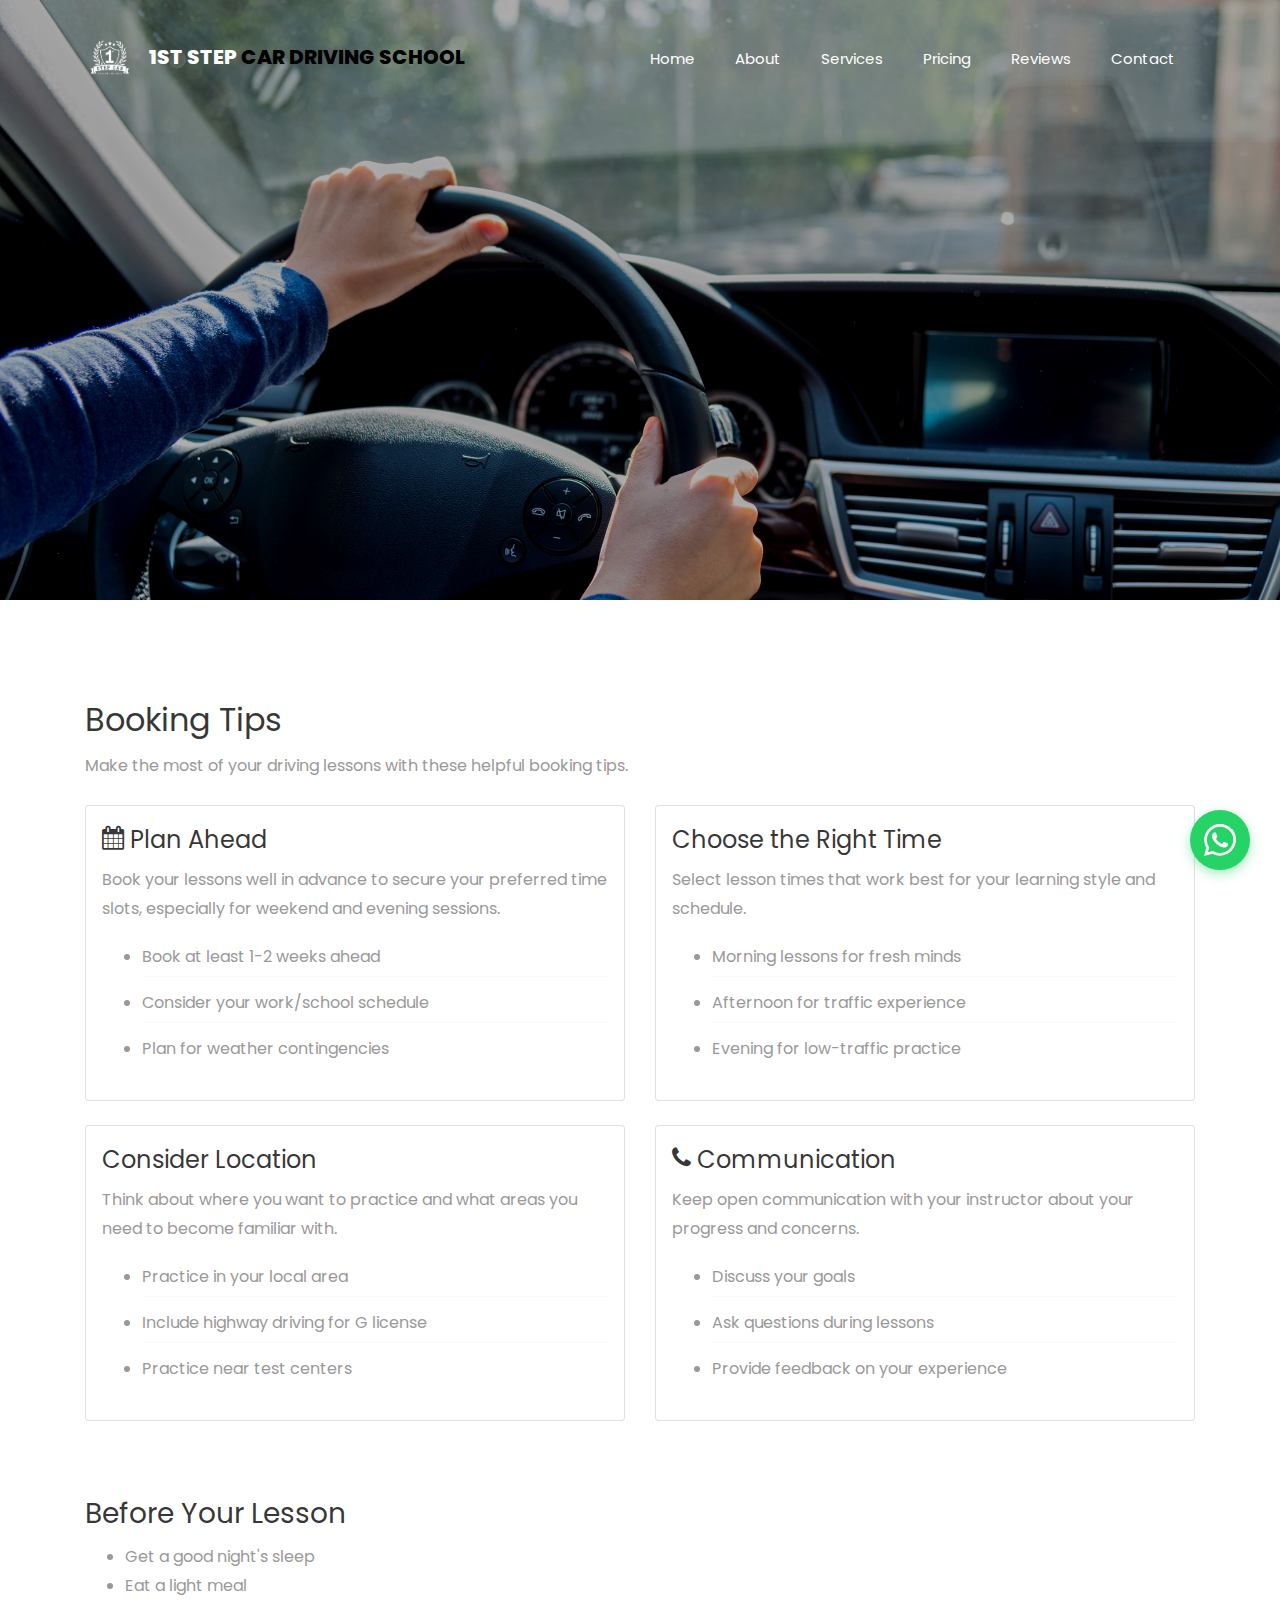
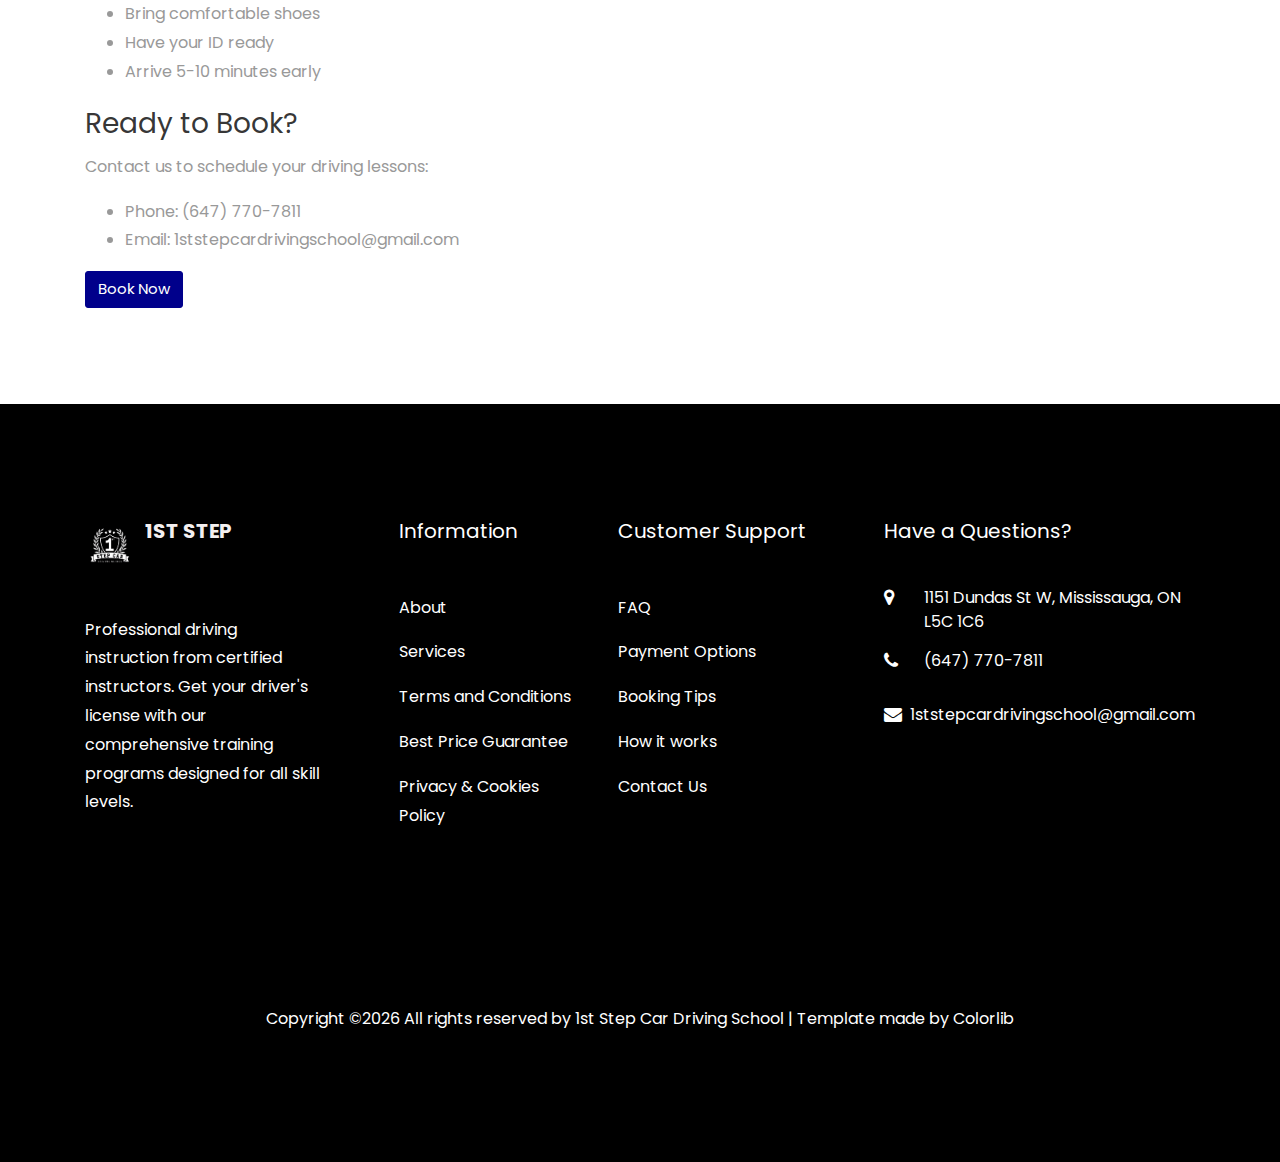
<file: booking.html>
<!DOCTYPE html>
<html lang="en">
  <head>
  	<title>Booking Tips - 1st Step Car Driving School</title>
    <meta charset="utf-8">
    <meta name="viewport" content="width=device-width, initial-scale=1, shrink-to-fit=no">

    <link href="https://fonts.googleapis.com/css?family=Poppins:200,300,400,500,600,700,800&display=swap" rel="stylesheet">

    <link rel="stylesheet" href="css/open-iconic-bootstrap.min.css">
    <link rel="stylesheet" href="css/animate.css">
    
    <link rel="stylesheet" href="css/owl.carousel.min.css">
    <link rel="stylesheet" href="css/owl.theme.default.min.css">
    <link rel="stylesheet" href="css/magnific-popup.css">

    <link rel="stylesheet" href="css/aos.css">

    <link rel="stylesheet" href="css/ionicons.min.css">

    <link rel="stylesheet" href="css/bootstrap-datepicker.css">
    <link rel="stylesheet" href="css/jquery.timepicker.css">

    
    <link rel="stylesheet" href="css/flaticon.css">
    <link rel="stylesheet" href="css/icomoon.css">
    <link rel="stylesheet" href="css/style.css">
    <link rel="stylesheet" href="css/theme-overrides.css">
    <link rel="stylesheet" href="css/whatsapp-button.css">
  </head>
  <body>
    
	  <nav class="navbar navbar-expand-lg navbar-dark ftco_navbar bg-dark ftco-navbar-light" id="ftco-navbar">
	    <div class="container">
	      <a class="navbar-brand" href="index.html"> <img src= "images/logo.png" alt="1st Step Car Driving School Logo" style="height: 50px; margin-right: 10px;"> 1st Step<span> Car Driving School</span></a>
	      <button class="navbar-toggler" type="button" data-toggle="collapse" data-target="#ftco-nav" aria-controls="ftco-nav" aria-expanded="false" aria-label="Toggle navigation">
	        <span class="oi oi-menu"></span> Menu
	      </button>

	      <div class="collapse navbar-collapse" id="ftco-nav">
	        <ul class="navbar-nav ml-auto">
	          <li class="nav-item"><a href="index.html" class="nav-link">Home</a></li>
	          <li class="nav-item"><a href="about.html" class="nav-link">About</a></li>
	          <li class="nav-item"><a href="services.html" class="nav-link">Services</a></li>
	          <li class="nav-item"><a href="pricing.html" class="nav-link">Pricing</a></li>
	          <li class="nav-item"><a href="reviews.html" class="nav-link">Reviews</a></li>
	          <li class="nav-item"><a href="contact.html" class="nav-link">Contact</a></li>
	        </ul>
	      </div>
	    </div>
	  </nav>
    <!-- END nav -->
    
    <div class="hero-wrap hero-wrap-2" style="background-image: url('images/bg_1.jpg');" data-stellar-background-ratio="0.5">
      <div class="overlay"></div>
      <div class="container">
        <div class="row no-gutters slider-text js-fullheight align-items-end justify-content-start">
          <div class="col-md-8 ftco-animate text-center text-md-left mb-5">
          	<p class="breadcrumbs"><span class="mr-2"><a href="index.html">Home <i class="ion-ios-arrow-forward"></i></a></span> <span>Booking Tips</span></p>
            <h1 class="mb-3 bread">Booking Tips</h1>
          </div>
        </div>
      </div>
    </div>

    <section class="ftco-section">
      <div class="container">
        <div class="row">
          <div class="col-md-12">
            <div class="row">
              <div class="col-md-12">
                <h2>Booking Tips</h2>
                <p class="mb-4">Make the most of your driving lessons with these helpful booking tips.</p>
                
                <div class="row">
                  <div class="col-md-6">
                    <div class="card mb-4">
                      <div class="card-body">
                        <h4><i class="icon-calendar"></i> Plan Ahead</h4>
                        <p>Book your lessons well in advance to secure your preferred time slots, especially for weekend and evening sessions.</p>
                        <ul>
                          <li>Book at least 1-2 weeks ahead</li>
                          <li>Consider your work/school schedule</li>
                          <li>Plan for weather contingencies</li>
                        </ul>
                      </div>
                    </div>
                  </div>
                  
                  <div class="col-md-6">
                    <div class="card mb-4">
                      <div class="card-body">
                        <h4><i class="icon-clock"></i> Choose the Right Time</h4>
                        <p>Select lesson times that work best for your learning style and schedule.</p>
                        <ul>
                          <li>Morning lessons for fresh minds</li>
                          <li>Afternoon for traffic experience</li>
                          <li>Evening for low-traffic practice</li>
                        </ul>
                      </div>
                    </div>
                  </div>
                  
                  <div class="col-md-6">
                    <div class="card mb-4">
                      <div class="card-body">
                        <h4><i class="icon-location"></i> Consider Location</h4>
                        <p>Think about where you want to practice and what areas you need to become familiar with.</p>
                        <ul>
                          <li>Practice in your local area</li>
                          <li>Include highway driving for G license</li>
                          <li>Practice near test centers</li>
                        </ul>
                      </div>
                    </div>
                  </div>
                  
                  <div class="col-md-6">
                    <div class="card mb-4">
                      <div class="card-body">
                        <h4><i class="icon-phone"></i> Communication</h4>
                        <p>Keep open communication with your instructor about your progress and concerns.</p>
                        <ul>
                          <li>Discuss your goals</li>
                          <li>Ask questions during lessons</li>
                          <li>Provide feedback on your experience</li>
                        </ul>
                      </div>
                    </div>
                  </div>
                </div>
                
                <div class="row mt-5">
                  <div class="col-md-12">
                    <h3>Before Your Lesson</h3>
                    <ul>
                      <li>Get a good night's sleep</li>
                      <li>Eat a light meal</li>
                      <li>Bring comfortable shoes</li>
                      <li>Have your ID ready</li>
                      <li>Arrive 5-10 minutes early</li>
                    </ul>
                    
                    <h3>Ready to Book?</h3>
                    <p>Contact us to schedule your driving lessons:</p>
                    <ul>
                      <li>Phone: (647) 770-7811</li>
                      <li>Email: 1ststepcardrivingschool@gmail.com</li>
                    </ul>
                    <a href="contact.html" class="btn btn-primary">Book Now</a>
                  </div>
                </div>
              </div>
            </div>
          </div>
        </div>
      </div>
    </section>

    <footer class="ftco-footer ftco-bg-dark ftco-section">
      <div class="container">
        <div class="row mb-5">
          <div class="col-md">
            <div class="ftco-footer-widget mb-4">
              <!-- <h2 class="ftco-heading-2"><a href="#" class="logo">1st Step<span> Car Driving School</span></a></h2> -->
              <h2 class="ftco-heading-2">
                <a href="#" class="logo" style="display: flex; align-items: center; text-decoration: none;  background-color: transparent">
                  <img src="images/logo.png" alt="1st Step Car Driving School Logo" style="height: 50px; margin-right: 10px;">
                  <span style="color: #f4f0f0; font-size: 20px;">1st Step <span style="font-weight: bold;">Car Driving School</span></span>
                </a>
              </h2>
              <p>Professional driving instruction from certified instructors. Get your driver's license with our comprehensive training programs designed for all skill levels.</p>
              <ul class="ftco-footer-social list-unstyled float-md-left float-lft mt-5">
                <li class="ftco-animate"><a href="#"><span class="icon-facebook"></span></a></li>
                <li class="ftco-animate"><a href="#"><span class="icon-instagram"></span></a></li>
                <li class="ftco-animate"><a href = "#"><span class="icon-whatsapp"></span></a></li>
              </ul>
            </div>
          </div>
          <div class="col-md">
            <div class="ftco-footer-widget mb-4 ml-md-5">
              <h2 class="ftco-heading-2">Information</h2>
              <ul class="list-unstyled">
                <li><a href="about.html" class="py-2 d-block">About</a></li>
                <li><a href="services.html" class="py-2 d-block">Services</a></li>
                <li><a href="terms.html" class="py-2 d-block">Terms and Conditions</a></li>
                <li><a href="guarantee.html" class="py-2 d-block">Best Price Guarantee</a></li>
                <li><a href="privacy.html" class="py-2 d-block">Privacy &amp; Cookies Policy</a></li>
              </ul>
            </div>
          </div>
          <div class="col-md">
             <div class="ftco-footer-widget mb-4">
              <h2 class="ftco-heading-2">Customer Support</h2>
              <ul class="list-unstyled">
                <li><a href="faq.html" class="py-2 d-block">FAQ</a></li>
                <li><a href="payment.html" class="py-2 d-block">Payment Options</a></li>
                <li><a href="booking.html" class="py-2 d-block">Booking Tips</a></li>
                <li><a href="how-it-works.html" class="py-2 d-block">How it works</a></li>
                <li><a href="contact.html" class="py-2 d-block">Contact Us</a></li>
              </ul>
            </div>
          </div>
          <div class="col-md">
            <div class="ftco-footer-widget mb-4">
            	<h2 class="ftco-heading-2">Have a Questions?</h2>
            	<div class="block-23 mb-3">
	              <ul>
	                <li><span class="icon icon-map-marker"></span><span class="text">1151 Dundas St W, Mississauga, ON L5C 1C6</span></li>
	                <li><a href="tel:(647) 770-7811"><span class="icon icon-phone"></span><span class="text">(647) 770-7811</span></a></li>
	                <li><a href="mailto:1ststepcardrivingschool@gmail.com"><span class="icon icon-envelope"></span><span class="text"> &nbsp;&nbsp;1ststepcardrivingschool@gmail.com</span></a></li>
	              </ul>
	            </div>
            </div>
          </div>
        </div>
        <div class="row">
          <div class="col-md-12 text-center">
            <p><!-- Link back to Colorlib can't be removed. Template is licensed under CC BY 3.0. -->
  Copyright &copy;<script>document.write(new Date().getFullYear());</script> All rights reserved by 1st Step Car Driving School | Template made by <a href="https://colorlib.com" target="_blank">Colorlib</a>
  <!-- Link back to Colorlib can't be removed. Template is licensed under CC BY 3.0. --></p>
          </div>
        </div>
      </div>
    </footer>
    
  

  <!-- loader -->
  <div id="ftco-loader" class="show fullscreen"><svg class="circular" width="48px" height="48px"><circle class="path-bg" cx="24" cy="24" r="22" fill="none" stroke-width="4" stroke="#eeeeee"/><circle class="path" cx="24" cy="24" r="22" fill="none" stroke-width="4" stroke-miterlimit="10" stroke="#F96D00"/></svg></div>


  <script src="js/jquery.min.js"></script>
  <script src="js/jquery-migrate-3.0.1.min.js"></script>
  <script src="js/popper.min.js"></script>
  <script src="js/bootstrap.min.js"></script>
  <script src="js/jquery.easing.1.3.js"></script>
  <script src="js/jquery.waypoints.min.js"></script>
  <script src="js/jquery.stellar.min.js"></script>
  <script src="js/owl.carousel.min.js"></script>
  <script src="js/jquery.magnific-popup.min.js"></script>
  <script src="js/aos.js"></script>
  <script src="js/jquery.animateNumber.min.js"></script>
  <script src="js/bootstrap-datepicker.js"></script>
  <script src="js/jquery.timepicker.min.js"></script>
  <script src="js/scrollax.min.js"></script>
  <script src="js/main.js"></script>
  
  <!-- WhatsApp Floating Button -->
  <div class="whatsapp-float">
    <a href="https://wa.me/16477707811?text=Hi! I'm interested in driving lessons with 1st Step Car Driving School. Can you help me with more information?" target="_blank" rel="noopener noreferrer">
      <svg viewBox="0 0 24 24" xmlns="http://www.w3.org/2000/svg">
        <path d="M17.472 14.382c-.297-.149-1.758-.867-2.03-.967-.273-.099-.471-.148-.67.15-.197.297-.767.966-.94 1.164-.173.199-.347.223-.644.075-.297-.15-1.255-.463-2.39-1.475-.883-.788-1.48-1.761-1.653-2.059-.173-.297-.018-.458.13-.606.134-.133.298-.347.446-.52.149-.174.198-.298.298-.497.099-.198.05-.371-.025-.52-.075-.149-.669-1.612-.916-2.207-.242-.579-.487-.5-.669-.51-.173-.008-.371-.01-.57-.01-.198 0-.52.074-.792.372-.272.297-1.04 1.016-1.04 2.479 0 1.462 1.065 2.875 1.213 3.074.149.198 2.096 3.2 5.077 4.487.709.306 1.262.489 1.694.625.712.227 1.36.195 1.871.118.571-.085 1.758-.719 2.006-1.413.248-.694.248-1.289.173-1.413-.074-.124-.272-.198-.57-.347m-5.421 7.403h-.004a9.87 9.87 0 01-5.031-1.378l-.361-.214-3.741.982.998-3.648-.235-.374a9.86 9.86 0 01-1.51-5.26c.001-5.45 4.436-9.884 9.888-9.884 2.64 0 5.122 1.03 6.988 2.898a9.825 9.825 0 012.893 6.994c-.003 5.45-4.437 9.884-9.885 9.884m8.413-18.297A11.815 11.815 0 0012.05 0C5.495 0 .16 5.335.157 11.892c0 2.096.547 4.142 1.588 5.945L.057 24l6.305-1.654a11.882 11.882 0 005.683 1.448h.005c6.554 0 11.89-5.335 11.893-11.893A11.821 11.821 0 0020.885 3.488"/>
      </svg>
      <span class="tooltip">Chat with us on WhatsApp!</span>
    </a>
  </div>
    
  </body>
</html>
</file>
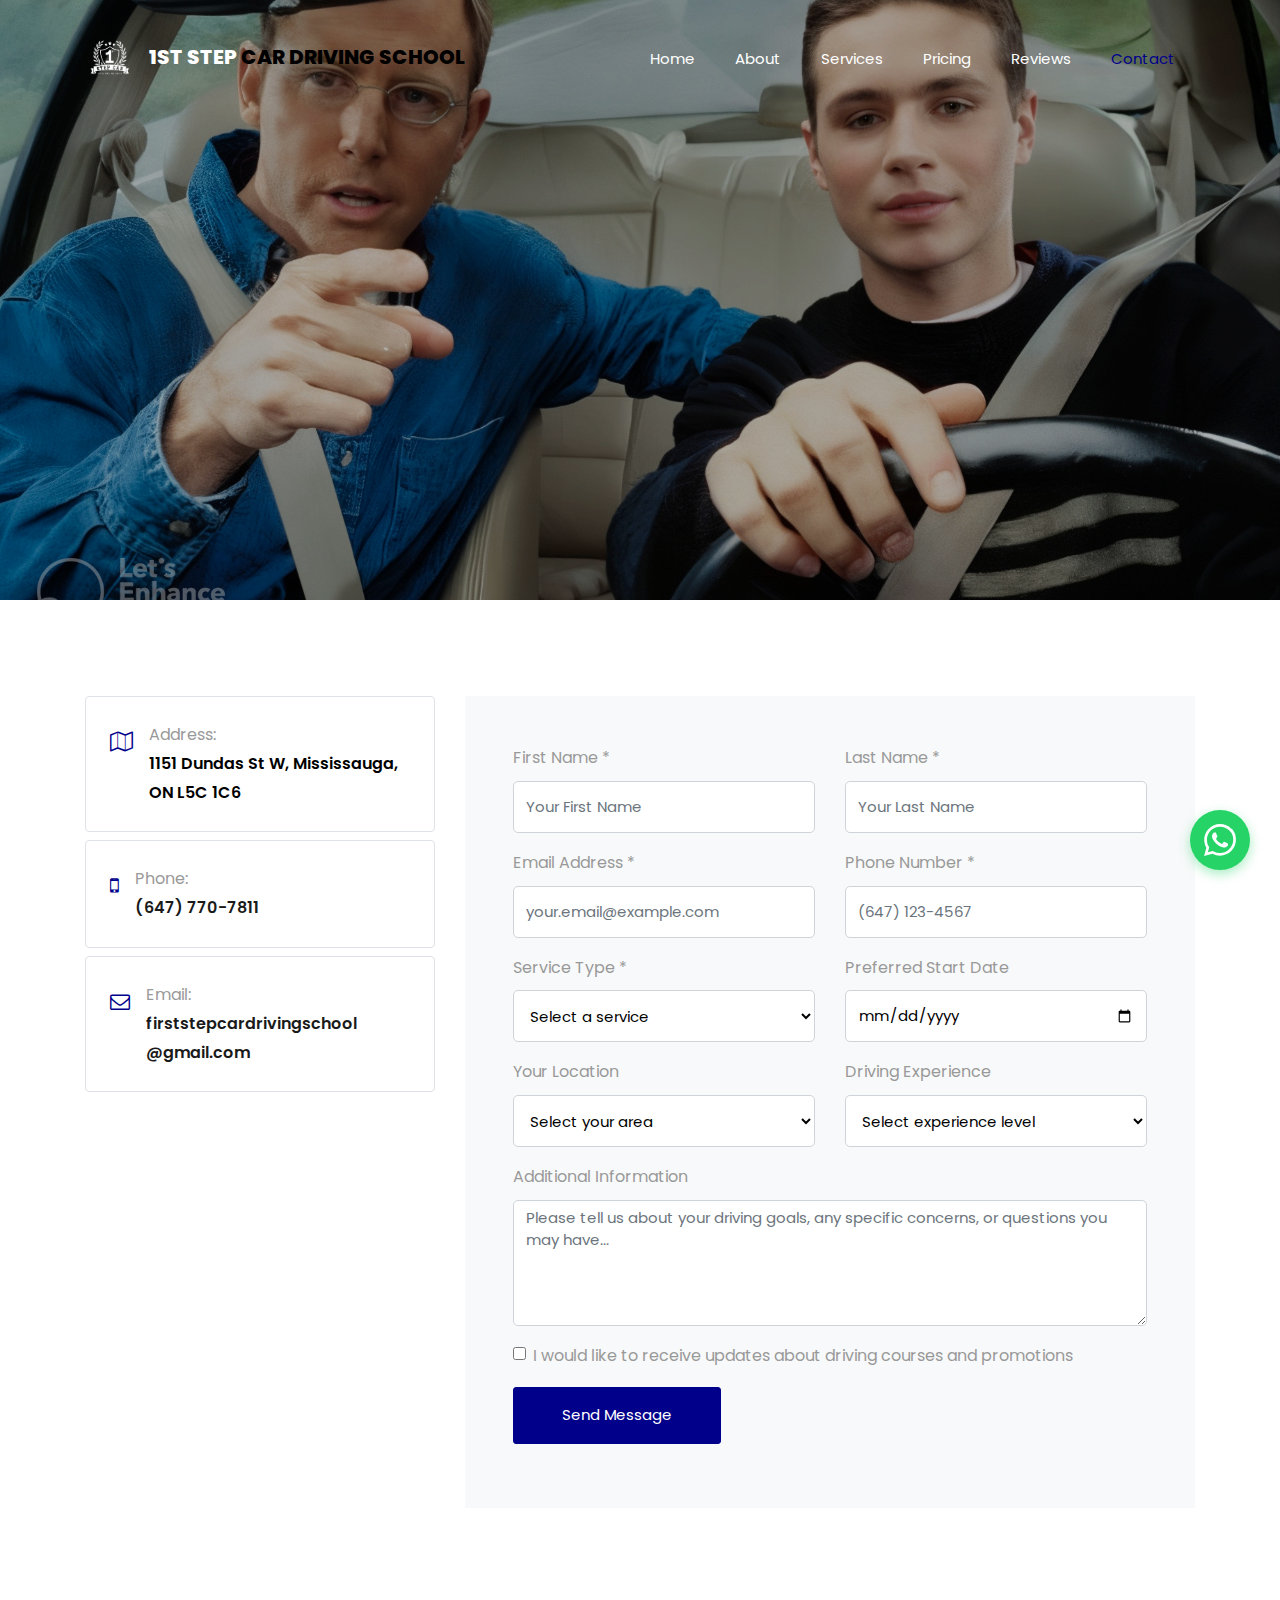
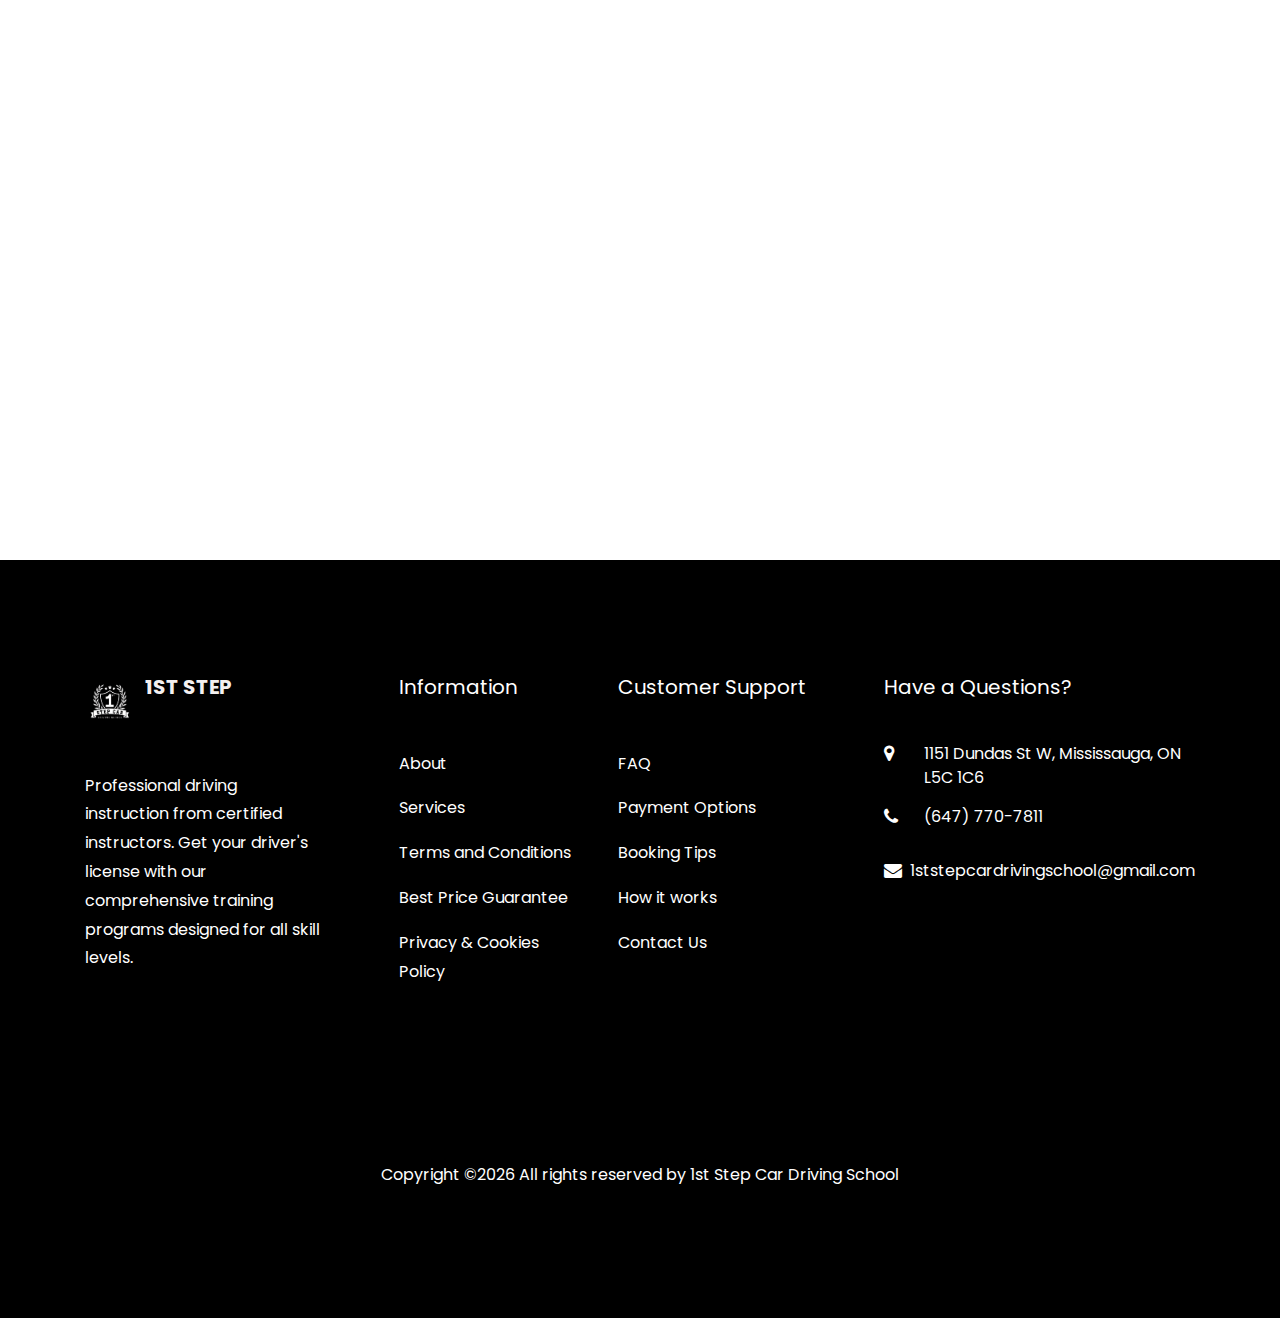
<file: contact.html>
<!DOCTYPE html>
<html lang="en">
  <head>
    <title>1st Step Car Driving School</title>
    <meta charset="utf-8">
    <meta name="viewport" content="width=device-width, initial-scale=1, shrink-to-fit=no">
    
    <!-- Favicon -->
    <link rel="icon" type="image/svg+xml" href="favicon.svg">
    <link rel="icon" type="image/x-icon" href="favicon.ico">
    <link rel="apple-touch-icon" href="favicon.svg">
    
    <link href="https://fonts.googleapis.com/css?family=Poppins:200,300,400,500,600,700,800&display=swap" rel="stylesheet">

    <link rel="stylesheet" href="css/open-iconic-bootstrap.min.css">
    <link rel="stylesheet" href="css/animate.css">
    
    <link rel="stylesheet" href="css/owl.carousel.min.css">
    <link rel="stylesheet" href="css/owl.theme.default.min.css">
    <link rel="stylesheet" href="css/magnific-popup.css">

    <link rel="stylesheet" href="css/aos.css">

    <link rel="stylesheet" href="css/ionicons.min.css">

    <link rel="stylesheet" href="css/bootstrap-datepicker.css">
    <link rel="stylesheet" href="css/jquery.timepicker.css">

    
    <link rel="stylesheet" href="css/flaticon.css">
    <link rel="stylesheet" href="css/icomoon.css">
    <link rel="stylesheet" href="css/style.css">
    <link rel="stylesheet" href="css/theme-overrides.css">
    <link rel="stylesheet" href="css/whatsapp-button.css">
  </head>
  <body>
    
	  <nav class="navbar navbar-expand-lg navbar-dark ftco_navbar bg-dark ftco-navbar-light" id="ftco-navbar">
	    <div class="container">
	      <a class="navbar-brand" href="index.html"> <img src= "images/logo.png" alt="1st Step Car Driving School Logo" style="height: 50px; margin-right: 10px;"> 1st Step<span> Car Driving School</span></a>
	      <button class="navbar-toggler" type="button" data-toggle="collapse" data-target="#ftco-nav" aria-controls="ftco-nav" aria-expanded="false" aria-label="Toggle navigation">
	        <span class="oi oi-menu"></span> Menu
	      </button>

	      <div class="collapse navbar-collapse" id="ftco-nav">
	        <ul class="navbar-nav ml-auto">
	          <li class="nav-item"><a href="index.html" class="nav-link">Home</a></li>
	          <li class="nav-item"><a href="about.html" class="nav-link">About</a></li>
	          <li class="nav-item"><a href="services.html" class="nav-link">Services</a></li>
	          <li class="nav-item"><a href="pricing.html" class="nav-link">Pricing</a></li>
	          <!-- <li class="nav-item"><a href="car.html" class="nav-link">Courses</a></li> -->
	          <li class="nav-item"><a href="reviews.html" class="nav-link">Reviews</a></li>
	          <li class="nav-item active"><a href="contact.html" class="nav-link">Contact</a></li>
	        </ul>
	      </div>
	    </div>
	  </nav>
    <!-- END nav -->
    
    <section class="hero-wrap hero-wrap-2 js-fullheight" style="background-image: url('images/newbg2.jpg');" data-stellar-background-ratio="0.5">
      <div class="overlay"></div>
      <div class="container">
        <div class="row no-gutters slider-text js-fullheight align-items-end justify-content-start">
          <div class="col-md-9 ftco-animate pb-5">
          	<p class="breadcrumbs"><span class="mr-2"><a href="index.html">Home <i class="ion-ios-arrow-forward"></i></a></span> <span>Contact <i class="ion-ios-arrow-forward"></i></span></p>
            <h1 class="mb-3 bread">Contact Us</h1>
          </div>
        </div>
      </div>
    </section>

    <section class="ftco-section contact-section">
      <div class="container">
        <div class="row d-flex mb-5 contact-info">
        	<div class="col-md-4">
        		<div class="row mb-5">
		          <div class="col-md-12">
		          	<div class="border w-100 p-4 rounded mb-2 d-flex">
			          	<div class="icon mr-3">
			          		<span class="icon-map-o"></span>
			          	</div>
			            <p><span>Address:</span> 1151 Dundas St W, Mississauga, ON L5C 1C6</p>
			          </div>
		          </div>
		          <div class="col-md-12">
		          	<div class="border w-100 p-4 rounded mb-2 d-flex">
			          	<div class="icon mr-3">
			          		<span class="icon-mobile-phone"></span>
			          	</div>
			            <p><span>Phone:</span> <a href="tel:(647) 770-7811">(647) 770-7811</a></p>
			          </div>
		          </div>
		          <div class="col-md-12">
		          	<div class="border w-100 p-4 rounded mb-2 d-flex">
			          	<div class="icon mr-3">
			          		<span class="icon-envelope-o"></span>
			          	</div>
			            <p><span>Email:</span> <a href="mailto:1ststepcardrivingschool@gmail.com">firststepcardrivingschool <br>@gmail.com</a></p>
			          </div>
		          </div>
		        </div>
          </div>
          <div class="col-md-8 block-9 mb-md-5">
            <form id="contactForm" class="bg-light p-5 contact-form">
              <div class="row">
                <div class="col-md-6">
                  <div class="form-group">
                    <label for="firstName" class="form-label">First Name *</label>
                    <input type="text" id="firstName" name="firstName" class="form-control" placeholder="Your First Name" required>
                  </div>
                </div>
                <div class="col-md-6">
                  <div class="form-group">
                    <label for="lastName" class="form-label">Last Name *</label>
                    <input type="text" id="lastName" name="lastName" class="form-control" placeholder="Your Last Name" required>
                  </div>
                </div>
              </div>
              
              <div class="row">
                <div class="col-md-6">
                  <div class="form-group">
                    <label for="email" class="form-label">Email Address *</label>
                    <input type="email" id="email" name="email" class="form-control" placeholder="your.email@example.com" required>
                  </div>
                </div>
                <div class="col-md-6">
                  <div class="form-group">
                    <label for="phone" class="form-label">Phone Number *</label>
                    <input type="tel" id="phone" name="phone" class="form-control" placeholder="(647) 123-4567" required>
                  </div>
                </div>
              </div>

              <div class="row">
                <div class="col-md-6">
                  <div class="form-group">
                    <label for="serviceType" class="form-label">Service Type *</label>
                    <select id="serviceType" name="serviceType" class="form-control" required>
                      <option value="">Select a service</option>
                      <option value="package1">Package #1 - Complete BDE Program ($599)</option>
                      <option value="package2">Package #2 - BDE + Road Test ($749)</option>
                      <option value="package3">Package #3 - Premium BDE Program ($899)</option>
                      <option value="g2-lesson">G2 License Training</option>
                      <option value="g-lesson">G License Training</option>
                      <option value="refresher">Refresher Course</option>
                      <option value="road-test">Road Test Service</option>
                      <option value="other">Other/General Inquiry</option>
                    </select>
                  </div>
                </div>
                <div class="col-md-6">
                  <div class="form-group">
                    <label for="preferredDate" class="form-label">Preferred Start Date</label>
                    <input type="date" id="preferredDate" name="preferredDate" class="form-control">
                  </div>
                </div>
              </div>

              <div class="row">
                <div class="col-md-6">
                  <div class="form-group">
                    <label for="location" class="form-label">Your Location</label>
                    <select id="location" name="location" class="form-control">
                      <option value="">Select your area</option>
                      <option value="mississauga">Mississauga</option>
                      <option value="brampton">Brampton</option>
                      <option value="oakville">Oakville</option>
                      <option value="etobicoke">Etobicoke</option>
                      <option value="toronto">Toronto</option>
                      <option value="vaughan">Vaughan</option>
                      <option value="markham">Markham</option>
                      <option value="richmond-hill">Richmond Hill</option>
                      <option value="other">Other</option>
                    </select>
                  </div>
                </div>
                <div class="col-md-6">
                  <div class="form-group">
                    <label for="experience" class="form-label">Driving Experience</label>
                    <select id="experience" name="experience" class="form-control">
                      <option value="">Select experience level</option>
                      <option value="none">No experience (Complete beginner)</option>
                      <option value="some">Some experience (Learned from family/friends)</option>
                      <option value="licensed">Have G1 license</option>
                      <option value="g2">Have G2 license</option>
                      <option value="experienced">Experienced driver (refresher needed)</option>
                    </select>
                  </div>
                </div>
              </div>

              <div class="form-group">
                <label for="message" class="form-label">Additional Information</label>
                <textarea id="message" name="message" cols="30" rows="5" class="form-control" placeholder="Please tell us about your driving goals, any specific concerns, or questions you may have..."></textarea>
              </div>

              <div class="form-group">
                <div class="form-check">
                  <input type="checkbox" id="newsletter" name="newsletter" class="form-check-input">
                  <label for="newsletter" class="form-check-label">
                    I would like to receive updates about driving courses and promotions
                  </label>
                </div>
              </div>

              <div class="form-group">
                <button type="submit" class="btn btn-primary py-3 px-5">
                  <span id="submitText">Send Message</span>
                  <span id="submitSpinner" class="spinner-border spinner-border-sm ml-2" style="display: none;"></span>
                </button>
              </div>

              <div id="formSuccess" class="alert alert-success mt-3" style="display: none;">
                Thank you! Your message has been sent successfully. We'll get back to you within 24 hours.
              </div>
              
              <div id="formError" class="alert alert-danger mt-3" style="display: none;">
                Sorry, there was an error sending your message. Please try again or contact us directly.
              </div>
            </form>
          
          </div>
        </div>
        <div class="row justify-content-center">
        	<div class="col-md-12">
        		<iframe src="https://www.google.com/maps/embed?pb=!1m18!1m12!1m3!1d2891.355997518213!2d-79.64528445!3d43.557464599999996!2m3!1f0!2f0!3f0!3m2!1i1024!2i768!4f13.1!3m3!1m2!1s0x882b46adae28d319%3A0x4ab1576c373f6ba!2s1151%20Dundas%20St%20W%2C%20Mississauga%2C%20ON%20L5C%201C4!5e0!3m2!1sen!2sca!4v1752126204467!5m2!1sen!2sca" width="100%" height="450" style="border:0;" allowfullscreen="" loading="lazy" referrerpolicy="no-referrer-when-downgrade"></iframe>
        	</div>
        </div>
      </div>
    </section>
	

    <footer class="ftco-footer ftco-bg-dark ftco-section">
      <div class="container">
        <div class="row mb-5">
          <div class="col-md">
            <div class="ftco-footer-widget mb-4">
              <!-- <h2 class="ftco-heading-2"><a href="#" class="logo">1st Step<span> Car Driving School</span></a></h2> -->
              <h2 class="ftco-heading-2">
                <a href="#" class="logo" style="display: flex; align-items: center; text-decoration: none;  background-color: transparent">
                  <img src="images/logo.png" alt="1st Step Car Driving School Logo" style="height: 50px; margin-right: 10px;">
                  <span style="color: #f4f0f0; font-size: 20px;">1st Step <span style="font-weight: bold;">Car Driving School</span></span>
                </a>
              </h2>
              <p>Professional driving instruction from certified instructors. Get your driver's license with our comprehensive training programs designed for all skill levels.</p>
              <ul class="ftco-footer-social list-unstyled float-md-left float-lft mt-5">
                <li class="ftco-animate"><a href="#"><span class="icon-facebook"></span></a></li>
                <li class="ftco-animate"><a href="#"><span class="icon-instagram"></span></a></li>
                <li class="ftco-animate"><a href = "#"><span class="icon-whatsapp"></span></a></li>
              </ul>
            </div>
          </div>
          <div class="col-md">
            <div class="ftco-footer-widget mb-4 ml-md-5">
              <h2 class="ftco-heading-2">Information</h2>
              <ul class="list-unstyled">
                <li><a href="about.html" class="py-2 d-block">About</a></li>
                <li><a href="services.html" class="py-2 d-block">Services</a></li>
                <li><a href="terms.html" class="py-2 d-block">Terms and Conditions</a></li>
                <li><a href="guarantee.html" class="py-2 d-block">Best Price Guarantee</a></li>
                <li><a href="privacy.html" class="py-2 d-block">Privacy &amp; Cookies Policy</a></li>
              </ul>
            </div>
          </div>
          <div class="col-md">
             <div class="ftco-footer-widget mb-4">
              <h2 class="ftco-heading-2">Customer Support</h2>
              <ul class="list-unstyled">
                <li><a href="faq.html" class="py-2 d-block">FAQ</a></li>
                <li><a href="payment.html" class="py-2 d-block">Payment Options</a></li>
                <li><a href="booking.html" class="py-2 d-block">Booking Tips</a></li>
                <li><a href="how-it-works.html" class="py-2 d-block">How it works</a></li>
                <li><a href="contact.html" class="py-2 d-block">Contact Us</a></li>
              </ul>
            </div>
          </div>
          <div class="col-md">
            <div class="ftco-footer-widget mb-4">
            	<h2 class="ftco-heading-2">Have a Questions?</h2>
            	<div class="block-23 mb-3">
	              <ul>
	                <li><span class="icon icon-map-marker"></span><span class="text">1151 Dundas St W, Mississauga, ON L5C 1C6</span></li>
	                <li><a href="tel:(647) 770-7811"><span class="icon icon-phone"></span><span class="text">(647) 770-7811</span></a></li>
	                <li><a href="mailto:1ststepcardrivingschool@gmail.com"><span class="icon icon-envelope"></span><span class="text">  &nbsp;&nbsp;1ststepcardrivingschool@gmail.com</span></a></li>
	              </ul>
	            </div>
            </div>
          </div>
        </div>
        <div class="row">
          <div class="col-md-12 text-center">

            <p><!-- Link back to Colorlib can't be removed. Template is licensed under CC BY 3.0. -->
  Copyright &copy;<script>document.write(new Date().getFullYear());</script> All rights reserved by 1st Step Car Driving School </p>
          </div>
        </div>
      </div>
    </footer>
    
  

  <!-- loader -->
  <div id="ftco-loader" class="show fullscreen"><svg class="circular" width="48px" height="48px"><circle class="path-bg" cx="24" cy="24" r="22" fill="none" stroke-width="4" stroke="#eeeeee"/><circle class="path" cx="24" cy="24" r="22" fill="none" stroke-width="4" stroke-miterlimit="10" stroke="#F96D00"/></svg></div>


  <script src="js/jquery.min.js"></script>
  <script src="js/jquery-migrate-3.0.1.min.js"></script>
  <script src="js/popper.min.js"></script>
  <script src="js/bootstrap.min.js"></script>
  <script src="js/jquery.easing.1.3.js"></script>
  <script src="js/jquery.waypoints.min.js"></script>
  <script src="js/jquery.stellar.min.js"></script>
  <script src="js/owl.carousel.min.js"></script>
  <script src="js/jquery.magnific-popup.min.js"></script>
  <script src="js/aos.js"></script>
  <script src="js/jquery.animateNumber.min.js"></script>
  <script src="js/bootstrap-datepicker.js"></script>
  <script src="js/jquery.timepicker.min.js"></script>
  <script src="js/scrollax.min.js"></script>
  <script src="js/main.js"></script>
  
  <!-- Contact Form JavaScript -->
  <script>
    document.addEventListener('DOMContentLoaded', function() {
      const contactForm = document.getElementById('contactForm');
      const submitButton = contactForm.querySelector('button[type="submit"]');
      const submitText = document.getElementById('submitText');
      const submitSpinner = document.getElementById('submitSpinner');
      const formSuccess = document.getElementById('formSuccess');
      const formError = document.getElementById('formError');

      // Set minimum date for preferred start date to today
      const preferredDateInput = document.getElementById('preferredDate');
      const today = new Date().toISOString().split('T')[0];
      preferredDateInput.setAttribute('min', today);

      contactForm.addEventListener('submit', function(e) {
        e.preventDefault();
        
        // Show loading state
        submitButton.disabled = true;
        submitText.textContent = 'Sending...';
        submitSpinner.style.display = 'inline-block';
        formSuccess.style.display = 'none';
        formError.style.display = 'none';

        // Collect form data
        const formData = new FormData(contactForm);
        const formObject = {};
        formData.forEach((value, key) => {
          formObject[key] = value;
        });

        // Simulate form submission (replace with actual backend endpoint)
        setTimeout(() => {
          // For demo purposes, we'll simulate a successful submission
          // In a real implementation, you would send this to your server
          console.log('Form data:', formObject);
          
          // Show success message
          submitButton.disabled = false;
          submitText.textContent = 'Send Message';
          submitSpinner.style.display = 'none';
          formSuccess.style.display = 'block';
          
          // Reset form
          contactForm.reset();
          
          // Hide success message after 5 seconds
          setTimeout(() => {
            formSuccess.style.display = 'none';
          }, 5000);
          
        }, 2000); // Simulate 2-second processing time
      });

      // Phone number formatting
      const phoneInput = document.getElementById('phone');
      phoneInput.addEventListener('input', function(e) {
        let value = e.target.value.replace(/\D/g, '');
        if (value.length > 0) {
          if (value.length <= 3) {
            value = `(${value}`;
          } else if (value.length <= 6) {
            value = `(${value.slice(0, 3)}) ${value.slice(3)}`;
          } else {
            value = `(${value.slice(0, 3)}) ${value.slice(3, 6)}-${value.slice(6, 10)}`;
          }
        }
        e.target.value = value;
      });

      // Service type change handler
      const serviceTypeSelect = document.getElementById('serviceType');
      serviceTypeSelect.addEventListener('change', function(e) {
        const selectedValue = e.target.value;
        const messageTextarea = document.getElementById('message');
        
        // Pre-fill message based on service type
        let defaultMessage = '';
        switch(selectedValue) {
          case 'package1':
            defaultMessage = 'I am interested in Package #1 (Complete BDE Program). Please provide more information about the course schedule and availability.';
            break;
          case 'package2':
            defaultMessage = 'I am interested in Package #2 (BDE + Road Test). Please provide more information about the road test booking process.';
            break;
          case 'package3':
            defaultMessage = 'I am interested in Package #3 (Premium BDE Program). Please provide more information about the individual training component.';
            break;
          case 'g2-lesson':
            defaultMessage = 'I am interested in G2 License Training. Please let me know about lesson availability and pricing.';
            break;
          case 'g-lesson':
            defaultMessage = 'I am interested in G License Training. Please provide information about highway driving lessons.';
            break;
          case 'refresher':
            defaultMessage = 'I am interested in a refresher course. Please let me know about assessment and training options.';
            break;
          case 'road-test':
            defaultMessage = 'I am interested in road test services. Please provide information about car rental and test booking.';
            break;
        }
        
        if (defaultMessage && !messageTextarea.value) {
          messageTextarea.value = defaultMessage;
        }
      });
    });
  </script>
  
  <!-- WhatsApp Floating Button -->
  <div class="whatsapp-float">
    <a href="https://wa.me/16477707811?text=Hi! I'm interested in driving lessons with 1st Step Car Driving School. Can you help me with more information?" target="_blank" rel="noopener noreferrer">
      <svg viewBox="0 0 24 24" xmlns="http://www.w3.org/2000/svg">
        <path d="M17.472 14.382c-.297-.149-1.758-.867-2.03-.967-.273-.099-.471-.148-.67.15-.197.297-.767.966-.94 1.164-.173.199-.347.223-.644.075-.297-.15-1.255-.463-2.39-1.475-.883-.788-1.48-1.761-1.653-2.059-.173-.297-.018-.458.13-.606.134-.133.298-.347.446-.52.149-.174.198-.298.298-.497.099-.198.05-.371-.025-.52-.075-.149-.669-1.612-.916-2.207-.242-.579-.487-.5-.669-.51-.173-.008-.371-.01-.57-.01-.198 0-.52.074-.792.372-.272.297-1.04 1.016-1.04 2.479 0 1.462 1.065 2.875 1.213 3.074.149.198 2.096 3.2 5.077 4.487.709.306 1.262.489 1.694.625.712.227 1.36.195 1.871.118.571-.085 1.758-.719 2.006-1.413.248-.694.248-1.289.173-1.413-.074-.124-.272-.198-.57-.347m-5.421 7.403h-.004a9.87 9.87 0 01-5.031-1.378l-.361-.214-3.741.982.998-3.648-.235-.374a9.86 9.86 0 01-1.51-5.26c.001-5.45 4.436-9.884 9.888-9.884 2.64 0 5.122 1.03 6.988 2.898a9.825 9.825 0 012.893 6.994c-.003 5.45-4.437 9.884-9.885 9.884m8.413-18.297A11.815 11.815 0 0012.05 0C5.495 0 .16 5.335.157 11.892c0 2.096.547 4.142 1.588 5.945L.057 24l6.305-1.654a11.882 11.882 0 005.683 1.448h.005c6.554 0 11.89-5.335 11.893-11.893A11.821 11.821 0 0020.885 3.488"/>
      </svg>
      <span class="tooltip">Chat with us on WhatsApp!</span>
    </a>
  </div>
    
  </body>
</html>
</file>
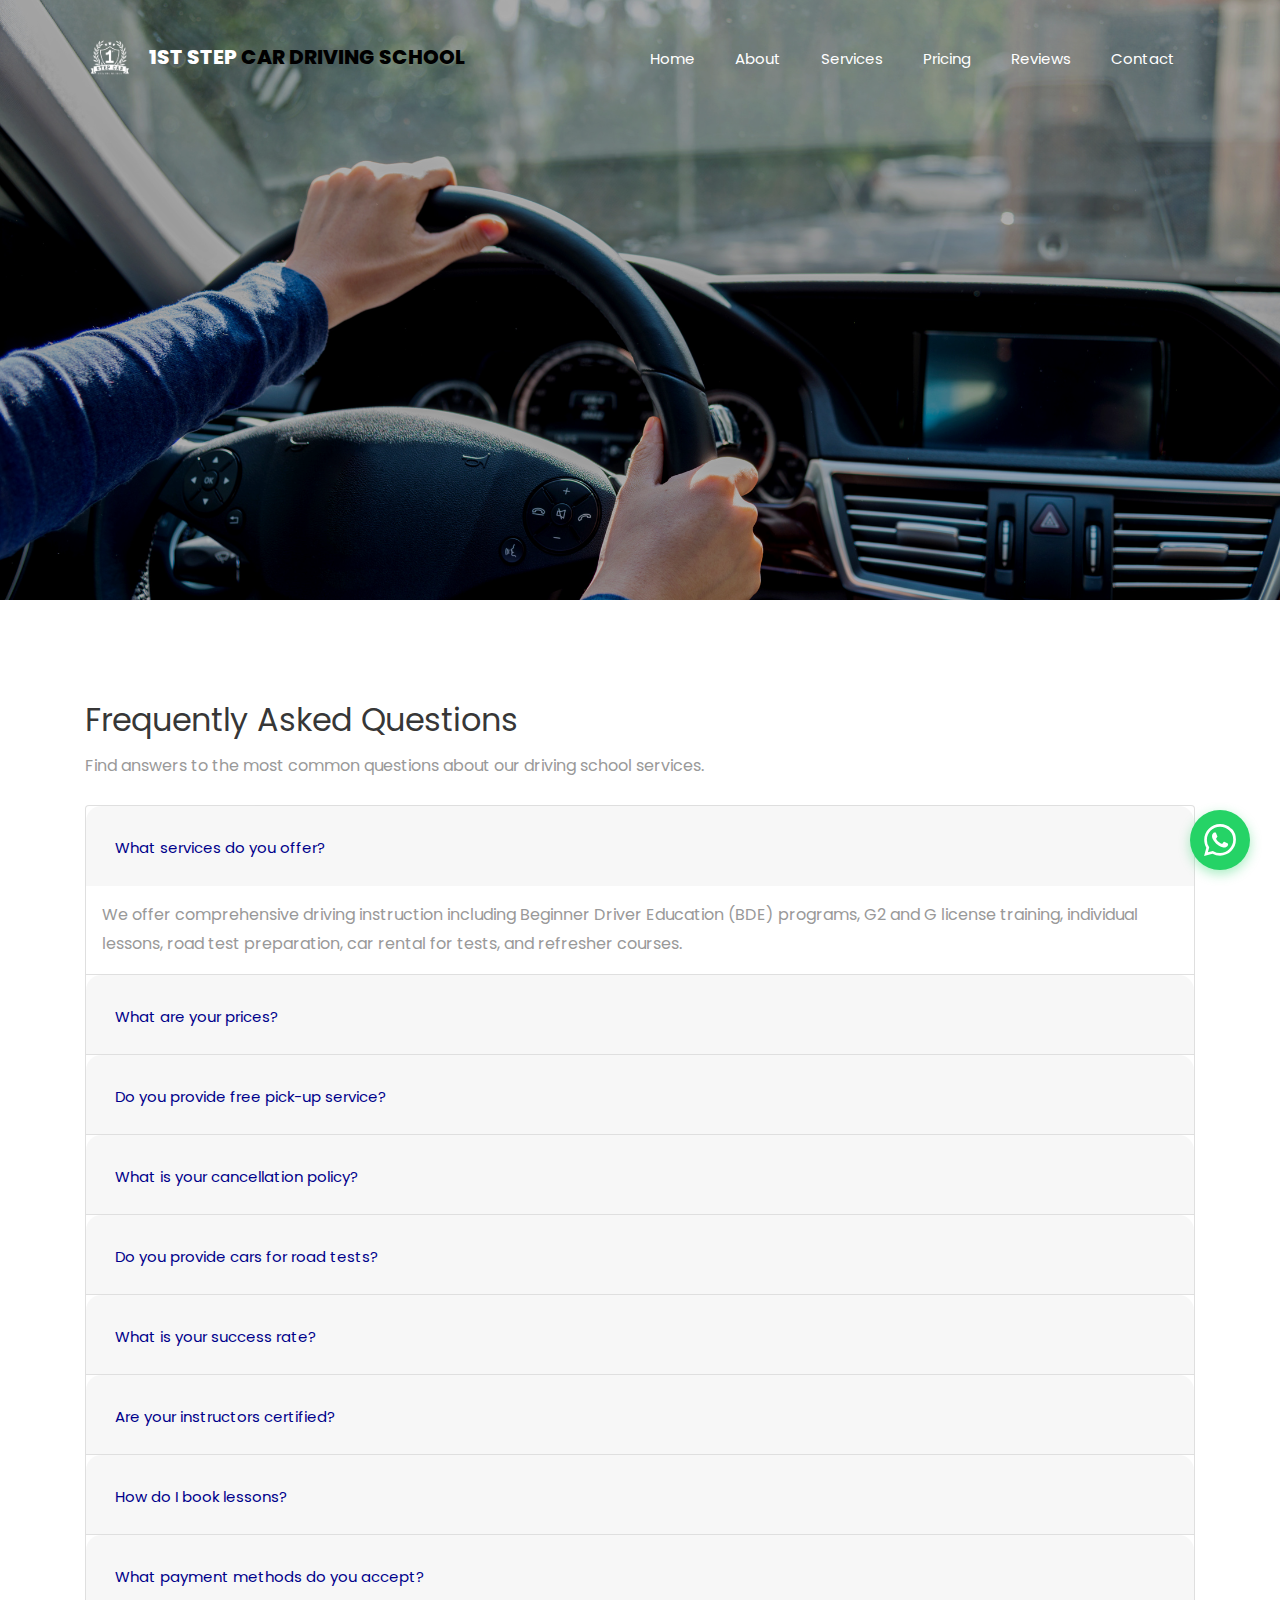
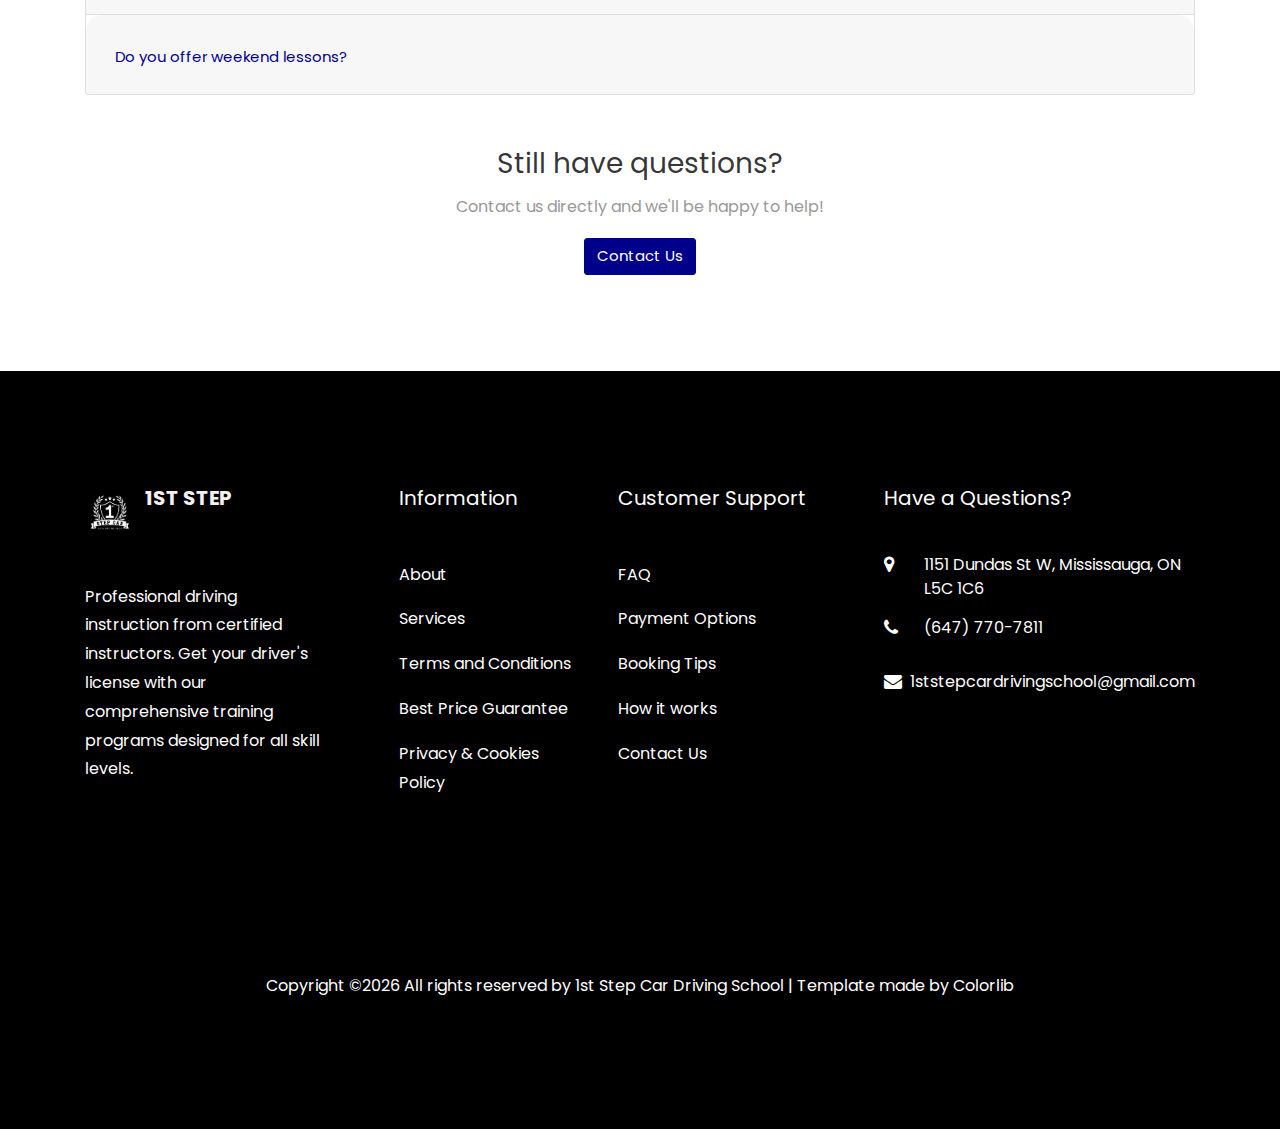
<file: faq.html>
<!DOCTYPE html>
<html lang="en">
  <head>
  	<title>FAQ - 1st Step Car Driving School</title>
    <meta charset="utf-8">
    <meta name="viewport" content="width=device-width, initial-scale=1, shrink-to-fit=no">

    <link href="https://fonts.googleapis.com/css?family=Poppins:200,300,400,500,600,700,800&display=swap" rel="stylesheet">

    <link rel="stylesheet" href="css/open-iconic-bootstrap.min.css">
    <link rel="stylesheet" href="css/animate.css">
    
    <link rel="stylesheet" href="css/owl.carousel.min.css">
    <link rel="stylesheet" href="css/owl.theme.default.min.css">
    <link rel="stylesheet" href="css/magnific-popup.css">

    <link rel="stylesheet" href="css/aos.css">

    <link rel="stylesheet" href="css/ionicons.min.css">

    <link rel="stylesheet" href="css/bootstrap-datepicker.css">
    <link rel="stylesheet" href="css/jquery.timepicker.css">

    
    <link rel="stylesheet" href="css/flaticon.css">
    <link rel="stylesheet" href="css/icomoon.css">
    <link rel="stylesheet" href="css/style.css">
    <link rel="stylesheet" href="css/theme-overrides.css">
    <link rel="stylesheet" href="css/whatsapp-button.css">
  </head>
  <body>
    
	  <nav class="navbar navbar-expand-lg navbar-dark ftco_navbar bg-dark ftco-navbar-light" id="ftco-navbar">
	    <div class="container">
	      <a class="navbar-brand" href="index.html"> <img src= "images/logo.png" alt="1st Step Car Driving School Logo" style="height: 50px; margin-right: 10px;"> 1st Step<span> Car Driving School</span></a>
	      <button class="navbar-toggler" type="button" data-toggle="collapse" data-target="#ftco-nav" aria-controls="ftco-nav" aria-expanded="false" aria-label="Toggle navigation">
	        <span class="oi oi-menu"></span> Menu
	      </button>

	      <div class="collapse navbar-collapse" id="ftco-nav">
	        <ul class="navbar-nav ml-auto">
	          <li class="nav-item"><a href="index.html" class="nav-link">Home</a></li>
	          <li class="nav-item"><a href="about.html" class="nav-link">About</a></li>
	          <li class="nav-item"><a href="services.html" class="nav-link">Services</a></li>
	          <li class="nav-item"><a href="pricing.html" class="nav-link">Pricing</a></li>
	          <li class="nav-item"><a href="reviews.html" class="nav-link">Reviews</a></li>
	          <li class="nav-item"><a href="contact.html" class="nav-link">Contact</a></li>
	        </ul>
	      </div>
	    </div>
	  </nav>
    <!-- END nav -->
    
    <div class="hero-wrap hero-wrap-2" style="background-image: url('images/bg_1.jpg');" data-stellar-background-ratio="0.5">
      <div class="overlay"></div>
      <div class="container">
        <div class="row no-gutters slider-text js-fullheight align-items-end justify-content-start">
          <div class="col-md-8 ftco-animate text-center text-md-left mb-5">
          	<p class="breadcrumbs"><span class="mr-2"><a href="index.html">Home <i class="ion-ios-arrow-forward"></i></a></span> <span>FAQ</span></p>
            <h1 class="mb-3 bread">Frequently Asked Questions</h1>
          </div>
        </div>
      </div>
    </div>

    <section class="ftco-section">
      <div class="container">
        <div class="row">
          <div class="col-md-12">
            <div class="row">
              <div class="col-md-12">
                <h2>Frequently Asked Questions</h2>
                <p class="mb-4">Find answers to the most common questions about our driving school services.</p>
                
                <div class="accordion" id="faqAccordion">
                  <!-- General Questions -->
                  <div class="card">
                    <div class="card-header" id="heading1">
                      <h2 class="mb-0">
                        <button class="btn btn-link" type="button" data-toggle="collapse" data-target="#collapse1" aria-expanded="true" aria-controls="collapse1">
                          What services do you offer?
                        </button>
                      </h2>
                    </div>
                    <div id="collapse1" class="collapse show" aria-labelledby="heading1" data-parent="#faqAccordion">
                      <div class="card-body">
                        We offer comprehensive driving instruction including Beginner Driver Education (BDE) programs, G2 and G license training, individual lessons, road test preparation, car rental for tests, and refresher courses.
                      </div>
                    </div>
                  </div>

                  <div class="card">
                    <div class="card-header" id="heading2">
                      <h2 class="mb-0">
                        <button class="btn btn-link collapsed" type="button" data-toggle="collapse" data-target="#collapse2" aria-expanded="false" aria-controls="collapse2">
                          What are your prices?
                        </button>
                      </h2>
                    </div>
                    <div id="collapse2" class="collapse" aria-labelledby="heading2" data-parent="#faqAccordion">
                      <div class="card-body">
                        Our packages start at $599 for the Complete BDE Program, $749 for BDE + Road Test, and $899 for the Premium BDE Program. Individual lessons start at $100. All prices are plus taxes.
                      </div>
                    </div>
                  </div>

                  <div class="card">
                    <div class="card-header" id="heading3">
                      <h2 class="mb-0">
                        <button class="btn btn-link collapsed" type="button" data-toggle="collapse" data-target="#collapse3" aria-expanded="false" aria-controls="collapse3">
                          Do you provide free pick-up service?
                        </button>
                      </h2>
                    </div>
                    <div id="collapse3" class="collapse" aria-labelledby="heading3" data-parent="#faqAccordion">
                      <div class="card-body">
                        Yes, we offer free pick-up and drop-off service within our service areas including Mississauga, Brampton, Oakville, and surrounding areas.
                      </div>
                    </div>
                  </div>

                  <div class="card">
                    <div class="card-header" id="heading4">
                      <h2 class="mb-0">
                        <button class="btn btn-link collapsed" type="button" data-toggle="collapse" data-target="#collapse4" aria-expanded="false" aria-controls="collapse4">
                          What is your cancellation policy?
                        </button>
                      </h2>
                    </div>
                    <div id="collapse4" class="collapse" aria-labelledby="heading4" data-parent="#faqAccordion">
                      <div class="card-body">
                        We require 24-hour notice for lesson cancellations. Late cancellations may result in full charge for the lesson. No-shows will be charged the full lesson fee.
                      </div>
                    </div>
                  </div>

                  <div class="card">
                    <div class="card-header" id="heading5">
                      <h2 class="mb-0">
                        <button class="btn btn-link collapsed" type="button" data-toggle="collapse" data-target="#collapse5" aria-expanded="false" aria-controls="collapse5">
                          Do you provide cars for road tests?
                        </button>
                      </h2>
                    </div>
                    <div id="collapse5" class="collapse" aria-labelledby="heading5" data-parent="#faqAccordion">
                      <div class="card-body">
                        Yes, we provide cars for road tests. Our vehicles are well-maintained and meet all requirements for driving tests. This service is included in our Package #2 and Package #3.
                      </div>
                    </div>
                  </div>

                  <div class="card">
                    <div class="card-header" id="heading6">
                      <h2 class="mb-0">
                        <button class="btn btn-link collapsed" type="button" data-toggle="collapse" data-target="#collapse6" aria-expanded="false" aria-controls="collapse6">
                          What is your success rate?
                        </button>
                      </h2>
                    </div>
                    <div id="collapse6" class="collapse" aria-labelledby="heading6" data-parent="#faqAccordion">
                      <div class="card-body">
                        We have a 99% success rate with our students passing their driving tests on the first or second attempt.
                      </div>
                    </div>
                  </div>

                  <div class="card">
                    <div class="card-header" id="heading7">
                      <h2 class="mb-0">
                        <button class="btn btn-link collapsed" type="button" data-toggle="collapse" data-target="#collapse7" aria-expanded="false" aria-controls="collapse7">
                          Are your instructors certified?
                        </button>
                      </h2>
                    </div>
                    <div id="collapse7" class="collapse" aria-labelledby="heading7" data-parent="#faqAccordion">
                      <div class="card-body">
                        Yes, all our instructors are certified by the Ministry of Transportation and have years of experience in teaching driving skills.
                      </div>
                    </div>
                  </div>

                  <div class="card">
                    <div class="card-header" id="heading8">
                      <h2 class="mb-0">
                        <button class="btn btn-link collapsed" type="button" data-toggle="collapse" data-target="#collapse8" aria-expanded="false" aria-controls="collapse8">
                          How do I book lessons?
                        </button>
                      </h2>
                    </div>
                    <div id="collapse8" class="collapse" aria-labelledby="heading8" data-parent="#faqAccordion">
                      <div class="card-body">
                        You can book lessons by calling us at (647) 770-7811, emailing us at 1ststepcardrivingschool@gmail.com, or filling out our contact form on the website.
                      </div>
                    </div>
                  </div>

                  <div class="card">
                    <div class="card-header" id="heading9">
                      <h2 class="mb-0">
                        <button class="btn btn-link collapsed" type="button" data-toggle="collapse" data-target="#collapse9" aria-expanded="false" aria-controls="collapse9">
                          What payment methods do you accept?
                        </button>
                      </h2>
                    </div>
                    <div id="collapse9" class="collapse" aria-labelledby="heading9" data-parent="#faqAccordion">
                      <div class="card-body">
                        We accept cash, debit cards, and credit cards. Payment is due before the start of lessons.
                      </div>
                    </div>
                  </div>

                  <div class="card">
                    <div class="card-header" id="heading10">
                      <h2 class="mb-0">
                        <button class="btn btn-link collapsed" type="button" data-toggle="collapse" data-target="#collapse10" aria-expanded="false" aria-controls="collapse10">
                          Do you offer weekend lessons?
                        </button>
                      </h2>
                    </div>
                    <div id="collapse10" class="collapse" aria-labelledby="heading10" data-parent="#faqAccordion">
                      <div class="card-body">
                        Yes, we offer flexible scheduling including weekends and evenings to accommodate your busy schedule.
                      </div>
                    </div>
                  </div>
                </div>

                <div class="mt-5 text-center">
                  <h3>Still have questions?</h3>
                  <p>Contact us directly and we'll be happy to help!</p>
                  <a href="contact.html" class="btn btn-primary">Contact Us</a>
                </div>
              </div>
            </div>
          </div>
        </div>
      </div>
    </section>

    <footer class="ftco-footer ftco-bg-dark ftco-section">
      <div class="container">
        <div class="row mb-5">
          <div class="col-md">
            <div class="ftco-footer-widget mb-4">
              <!-- <h2 class="ftco-heading-2"><a href="#" class="logo">1st Step<span> Car Driving School</span></a></h2> -->
              <h2 class="ftco-heading-2">
                <a href="#" class="logo" style="display: flex; align-items: center; text-decoration: none;  background-color: transparent">
                  <img src="images/logo.png" alt="1st Step Car Driving School Logo" style="height: 50px; margin-right: 10px;">
                  <span style="color: #f4f0f0; font-size: 20px;">1st Step <span style="font-weight: bold;">Car Driving School</span></span>
                </a>
              </h2>
              <p>Professional driving instruction from certified instructors. Get your driver's license with our comprehensive training programs designed for all skill levels.</p>
              <ul class="ftco-footer-social list-unstyled float-md-left float-lft mt-5">
                <li class="ftco-animate"><a href="#"><span class="icon-facebook"></span></a></li>
                <li class="ftco-animate"><a href="#"><span class="icon-instagram"></span></a></li>
                <li class="ftco-animate"><a href = "#"><span class="icon-whatsapp"></span></a></li>
              </ul>
            </div>
          </div>
          <div class="col-md">
            <div class="ftco-footer-widget mb-4 ml-md-5">
              <h2 class="ftco-heading-2">Information</h2>
              <ul class="list-unstyled">
                <li><a href="about.html" class="py-2 d-block">About</a></li>
                <li><a href="services.html" class="py-2 d-block">Services</a></li>
                <li><a href="terms.html" class="py-2 d-block">Terms and Conditions</a></li>
                <li><a href="guarantee.html" class="py-2 d-block">Best Price Guarantee</a></li>
                <li><a href="privacy.html" class="py-2 d-block">Privacy &amp; Cookies Policy</a></li>
              </ul>
            </div>
          </div>
          <div class="col-md">
             <div class="ftco-footer-widget mb-4">
              <h2 class="ftco-heading-2">Customer Support</h2>
              <ul class="list-unstyled">
                <li><a href="faq.html" class="py-2 d-block">FAQ</a></li>
                <li><a href="payment.html" class="py-2 d-block">Payment Options</a></li>
                <li><a href="booking.html" class="py-2 d-block">Booking Tips</a></li>
                <li><a href="how-it-works.html" class="py-2 d-block">How it works</a></li>
                <li><a href="contact.html" class="py-2 d-block">Contact Us</a></li>
              </ul>
            </div>
          </div>
          <div class="col-md">
            <div class="ftco-footer-widget mb-4">
            	<h2 class="ftco-heading-2">Have a Questions?</h2>
            	<div class="block-23 mb-3">
	              <ul>
	                <li><span class="icon icon-map-marker"></span><span class="text">1151 Dundas St W, Mississauga, ON L5C 1C6</span></li>
	                <li><a href="tel:(647) 770-7811"><span class="icon icon-phone"></span><span class="text">(647) 770-7811</span></a></li>
	                <li><a href="mailto:1ststepcardrivingschool@gmail.com"><span class="icon icon-envelope"></span><span class="text"> &nbsp;&nbsp;1ststepcardrivingschool@gmail.com</span></a></li>
	              </ul>
	            </div>
            </div>
          </div>
        </div>
        <div class="row">
          <div class="col-md-12 text-center">
            <p><!-- Link back to Colorlib can't be removed. Template is licensed under CC BY 3.0. -->
  Copyright &copy;<script>document.write(new Date().getFullYear());</script> All rights reserved by 1st Step Car Driving School | Template made by <a href="https://colorlib.com" target="_blank">Colorlib</a>
  <!-- Link back to Colorlib can't be removed. Template is licensed under CC BY 3.0. --></p>
          </div>
        </div>
      </div>
    </footer>
    
  

  <!-- loader -->
  <div id="ftco-loader" class="show fullscreen"><svg class="circular" width="48px" height="48px"><circle class="path-bg" cx="24" cy="24" r="22" fill="none" stroke-width="4" stroke="#eeeeee"/><circle class="path" cx="24" cy="24" r="22" fill="none" stroke-width="4" stroke-miterlimit="10" stroke="#F96D00"/></svg></div>


  <script src="js/jquery.min.js"></script>
  <script src="js/jquery-migrate-3.0.1.min.js"></script>
  <script src="js/popper.min.js"></script>
  <script src="js/bootstrap.min.js"></script>
  <script src="js/jquery.easing.1.3.js"></script>
  <script src="js/jquery.waypoints.min.js"></script>
  <script src="js/jquery.stellar.min.js"></script>
  <script src="js/owl.carousel.min.js"></script>
  <script src="js/jquery.magnific-popup.min.js"></script>
  <script src="js/aos.js"></script>
  <script src="js/jquery.animateNumber.min.js"></script>
  <script src="js/bootstrap-datepicker.js"></script>
  <script src="js/jquery.timepicker.min.js"></script>
  <script src="js/scrollax.min.js"></script>
  <script src="js/main.js"></script>
  
  <!-- WhatsApp Floating Button -->
  <div class="whatsapp-float">
    <a href="https://wa.me/16477707811?text=Hi! I'm interested in driving lessons with 1st Step Car Driving School. Can you help me with more information?" target="_blank" rel="noopener noreferrer">
      <svg viewBox="0 0 24 24" xmlns="http://www.w3.org/2000/svg">
        <path d="M17.472 14.382c-.297-.149-1.758-.867-2.03-.967-.273-.099-.471-.148-.67.15-.197.297-.767.966-.94 1.164-.173.199-.347.223-.644.075-.297-.15-1.255-.463-2.39-1.475-.883-.788-1.48-1.761-1.653-2.059-.173-.297-.018-.458.13-.606.134-.133.298-.347.446-.52.149-.174.198-.298.298-.497.099-.198.05-.371-.025-.52-.075-.149-.669-1.612-.916-2.207-.242-.579-.487-.5-.669-.51-.173-.008-.371-.01-.57-.01-.198 0-.52.074-.792.372-.272.297-1.04 1.016-1.04 2.479 0 1.462 1.065 2.875 1.213 3.074.149.198 2.096 3.2 5.077 4.487.709.306 1.262.489 1.694.625.712.227 1.36.195 1.871.118.571-.085 1.758-.719 2.006-1.413.248-.694.248-1.289.173-1.413-.074-.124-.272-.198-.57-.347m-5.421 7.403h-.004a9.87 9.87 0 01-5.031-1.378l-.361-.214-3.741.982.998-3.648-.235-.374a9.86 9.86 0 01-1.51-5.26c.001-5.45 4.436-9.884 9.888-9.884 2.64 0 5.122 1.03 6.988 2.898a9.825 9.825 0 012.893 6.994c-.003 5.45-4.437 9.884-9.885 9.884m8.413-18.297A11.815 11.815 0 0012.05 0C5.495 0 .16 5.335.157 11.892c0 2.096.547 4.142 1.588 5.945L.057 24l6.305-1.654a11.882 11.882 0 005.683 1.448h.005c6.554 0 11.89-5.335 11.893-11.893A11.821 11.821 0 0020.885 3.488"/>
      </svg>
      <span class="tooltip">Chat with us on WhatsApp!</span>
    </a>
  </div>
    
  </body>
</html>
</file>
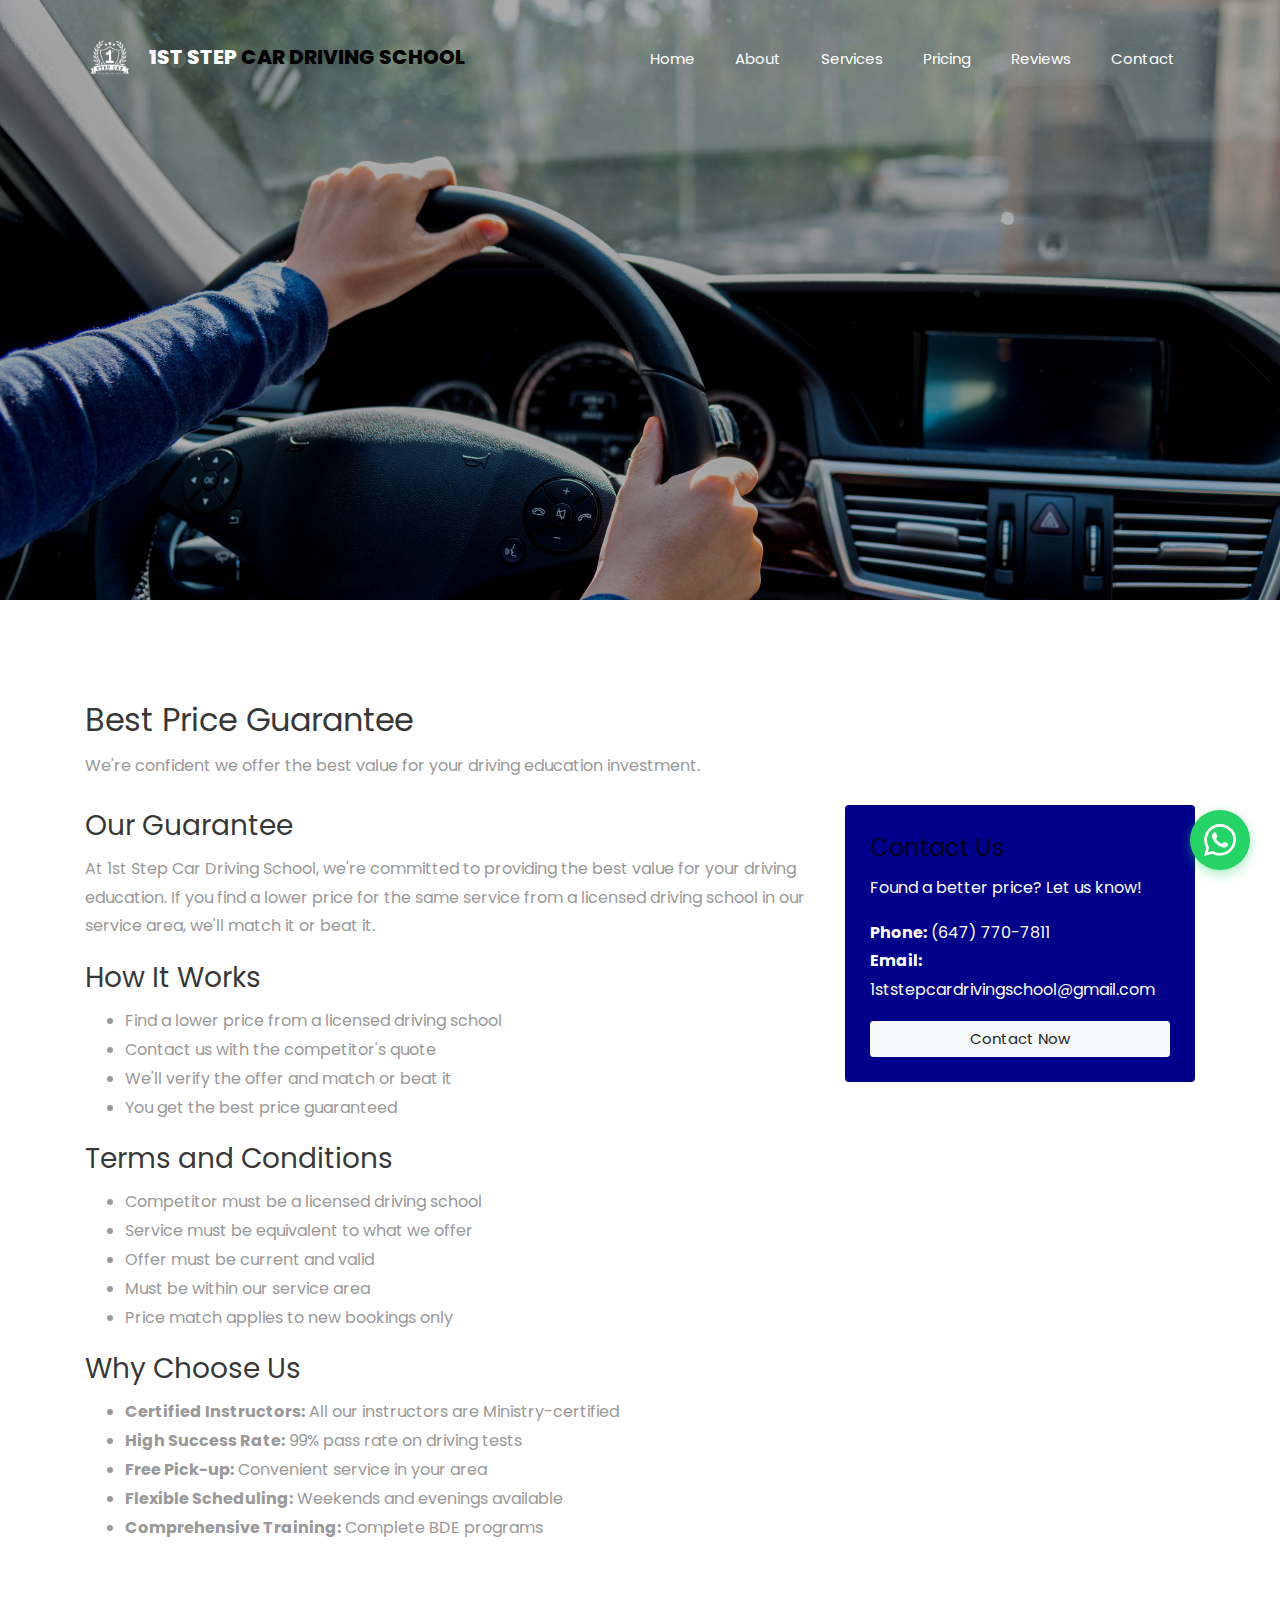
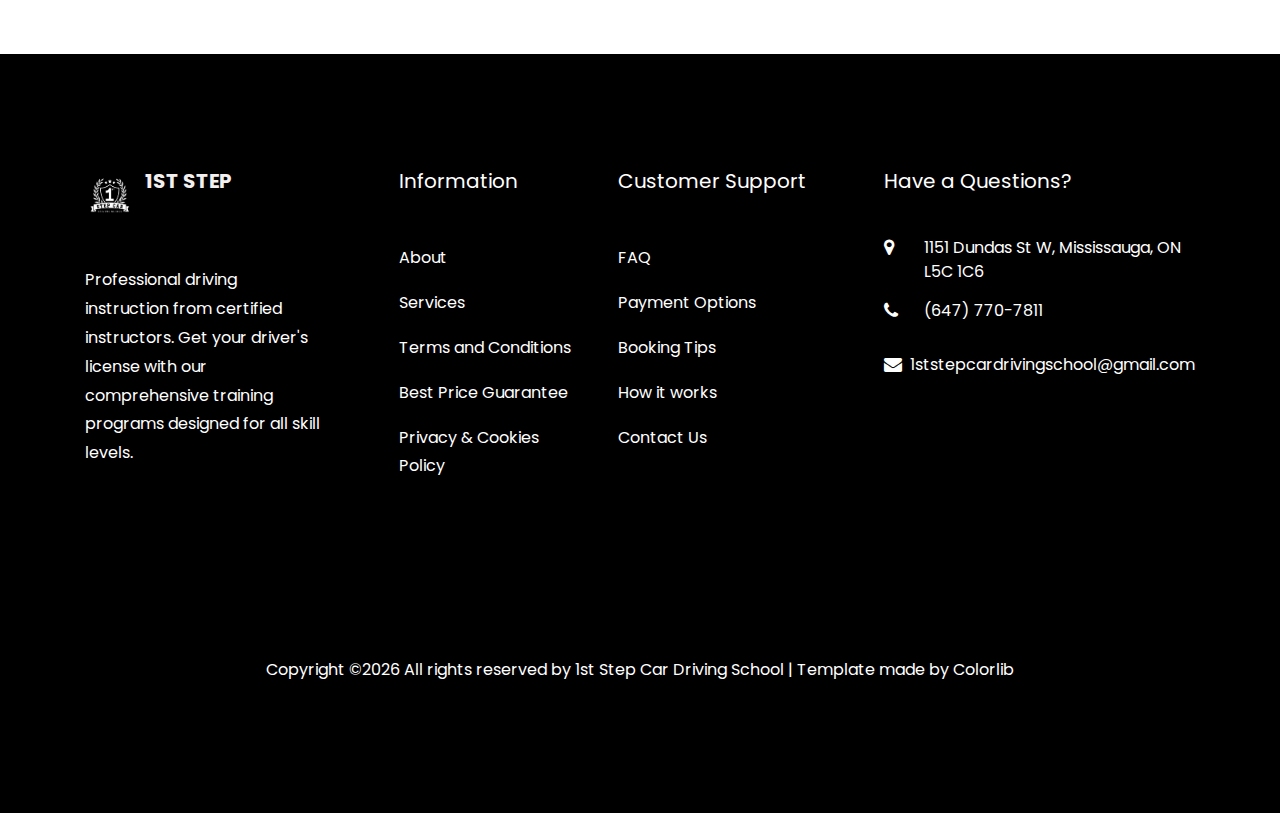
<file: guarantee.html>
<!DOCTYPE html>
<html lang="en">
  <head>
  	<title>Best Price Guarantee - 1st Step Car Driving School</title>
    <meta charset="utf-8">
    <meta name="viewport" content="width=device-width, initial-scale=1, shrink-to-fit=no">

    <link href="https://fonts.googleapis.com/css?family=Poppins:200,300,400,500,600,700,800&display=swap" rel="stylesheet">

    <link rel="stylesheet" href="css/open-iconic-bootstrap.min.css">
    <link rel="stylesheet" href="css/animate.css">
    
    <link rel="stylesheet" href="css/owl.carousel.min.css">
    <link rel="stylesheet" href="css/owl.theme.default.min.css">
    <link rel="stylesheet" href="css/magnific-popup.css">

    <link rel="stylesheet" href="css/aos.css">

    <link rel="stylesheet" href="css/ionicons.min.css">

    <link rel="stylesheet" href="css/bootstrap-datepicker.css">
    <link rel="stylesheet" href="css/jquery.timepicker.css">

    
    <link rel="stylesheet" href="css/flaticon.css">
    <link rel="stylesheet" href="css/icomoon.css">
    <link rel="stylesheet" href="css/style.css">
    <link rel="stylesheet" href="css/theme-overrides.css">
    <link rel="stylesheet" href="css/whatsapp-button.css">
  </head>
  <body>
    
	  <nav class="navbar navbar-expand-lg navbar-dark ftco_navbar bg-dark ftco-navbar-light" id="ftco-navbar">
	    <div class="container">
	      <a class="navbar-brand" href="index.html"> <img src= "images/logo.png" alt="1st Step Car Driving School Logo" style="height: 50px; margin-right: 10px;"> 1st Step<span> Car Driving School</span></a>
	      <button class="navbar-toggler" type="button" data-toggle="collapse" data-target="#ftco-nav" aria-controls="ftco-nav" aria-expanded="false" aria-label="Toggle navigation">
	        <span class="oi oi-menu"></span> Menu
	      </button>

	      <div class="collapse navbar-collapse" id="ftco-nav">
	        <ul class="navbar-nav ml-auto">
	          <li class="nav-item"><a href="index.html" class="nav-link">Home</a></li>
	          <li class="nav-item"><a href="about.html" class="nav-link">About</a></li>
	          <li class="nav-item"><a href="services.html" class="nav-link">Services</a></li>
	          <li class="nav-item"><a href="pricing.html" class="nav-link">Pricing</a></li>
	          <li class="nav-item"><a href="reviews.html" class="nav-link">Reviews</a></li>
	          <li class="nav-item"><a href="contact.html" class="nav-link">Contact</a></li>
	        </ul>
	      </div>
	    </div>
	  </nav>
    <!-- END nav -->
    
    <div class="hero-wrap hero-wrap-2" style="background-image: url('images/bg_1.jpg');" data-stellar-background-ratio="0.5">
      <div class="overlay"></div>
      <div class="container">
        <div class="row no-gutters slider-text js-fullheight align-items-end justify-content-start">
          <div class="col-md-8 ftco-animate text-center text-md-left mb-5">
          	<p class="breadcrumbs"><span class="mr-2"><a href="index.html">Home <i class="ion-ios-arrow-forward"></i></a></span> <span>Best Price Guarantee</span></p>
            <h1 class="mb-3 bread">Best Price Guarantee</h1>
          </div>
        </div>
      </div>
    </div>

    <section class="ftco-section">
      <div class="container">
        <div class="row">
          <div class="col-md-12">
            <div class="row">
              <div class="col-md-12">
                <h2>Best Price Guarantee</h2>
                <p class="mb-4">We're confident we offer the best value for your driving education investment.</p>
                
                <div class="row">
                  <div class="col-md-8">
                    <h3>Our Guarantee</h3>
                    <p>At 1st Step Car Driving School, we're committed to providing the best value for your driving education. If you find a lower price for the same service from a licensed driving school in our service area, we'll match it or beat it.</p>
                    
                    <h3>How It Works</h3>
                    <ul>
                      <li>Find a lower price from a licensed driving school</li>
                      <li>Contact us with the competitor's quote</li>
                      <li>We'll verify the offer and match or beat it</li>
                      <li>You get the best price guaranteed</li>
                    </ul>
                    
                    <h3>Terms and Conditions</h3>
                    <ul>
                      <li>Competitor must be a licensed driving school</li>
                      <li>Service must be equivalent to what we offer</li>
                      <li>Offer must be current and valid</li>
                      <li>Must be within our service area</li>
                      <li>Price match applies to new bookings only</li>
                    </ul>
                    
                    <h3>Why Choose Us</h3>
                    <ul>
                      <li><strong>Certified Instructors:</strong> All our instructors are Ministry-certified</li>
                      <li><strong>High Success Rate:</strong> 99% pass rate on driving tests</li>
                      <li><strong>Free Pick-up:</strong> Convenient service in your area</li>
                      <li><strong>Flexible Scheduling:</strong> Weekends and evenings available</li>
                      <li><strong>Comprehensive Training:</strong> Complete BDE programs</li>
                    </ul>
                  </div>
                  
                  <div class="col-md-4">
                    <div class="card bg-primary text-white p-4">
                      <h4>Contact Us</h4>
                      <p>Found a better price? Let us know!</p>
                      <ul class="list-unstyled">
                        <li><strong>Phone:</strong> (647) 770-7811</li>
                        <li><strong>Email:</strong> 1ststepcardrivingschool@gmail.com</li>
                      </ul>
                      <a href="contact.html" class="btn btn-light">Contact Now</a>
                    </div>
                  </div>
                </div>
              </div>
            </div>
          </div>
        </div>
      </div>
    </section>

    <footer class="ftco-footer ftco-bg-dark ftco-section">
      <div class="container">
        <div class="row mb-5">
          <div class="col-md">
            <div class="ftco-footer-widget mb-4">
              <!-- <h2 class="ftco-heading-2"><a href="#" class="logo">1st Step<span> Car Driving School</span></a></h2> -->
              <h2 class="ftco-heading-2">
                <a href="#" class="logo" style="display: flex; align-items: center; text-decoration: none;  background-color: transparent">
                  <img src="images/logo.png" alt="1st Step Car Driving School Logo" style="height: 50px; margin-right: 10px;">
                  <span style="color: #f4f0f0; font-size: 20px;">1st Step <span style="font-weight: bold;">Car Driving School</span></span>
                </a>
              </h2>
              <p>Professional driving instruction from certified instructors. Get your driver's license with our comprehensive training programs designed for all skill levels.</p>
              <ul class="ftco-footer-social list-unstyled float-md-left float-lft mt-5">
                <li class="ftco-animate"><a href="#"><span class="icon-facebook"></span></a></li>
                <li class="ftco-animate"><a href="#"><span class="icon-instagram"></span></a></li>
                <li class="ftco-animate"><a href = "#"><span class="icon-whatsapp"></span></a></li>
              </ul>
            </div>
          </div>
          <div class="col-md">
            <div class="ftco-footer-widget mb-4 ml-md-5">
              <h2 class="ftco-heading-2">Information</h2>
              <ul class="list-unstyled">
                <li><a href="about.html" class="py-2 d-block">About</a></li>
                <li><a href="services.html" class="py-2 d-block">Services</a></li>
                <li><a href="terms.html" class="py-2 d-block">Terms and Conditions</a></li>
                <li><a href="guarantee.html" class="py-2 d-block">Best Price Guarantee</a></li>
                <li><a href="privacy.html" class="py-2 d-block">Privacy &amp; Cookies Policy</a></li>
              </ul>
            </div>
          </div>
          <div class="col-md">
             <div class="ftco-footer-widget mb-4">
              <h2 class="ftco-heading-2">Customer Support</h2>
              <ul class="list-unstyled">
                <li><a href="faq.html" class="py-2 d-block">FAQ</a></li>
                <li><a href="payment.html" class="py-2 d-block">Payment Options</a></li>
                <li><a href="booking.html" class="py-2 d-block">Booking Tips</a></li>
                <li><a href="how-it-works.html" class="py-2 d-block">How it works</a></li>
                <li><a href="contact.html" class="py-2 d-block">Contact Us</a></li>
              </ul>
            </div>
          </div>
          <div class="col-md">
            <div class="ftco-footer-widget mb-4">
            	<h2 class="ftco-heading-2">Have a Questions?</h2>
            	<div class="block-23 mb-3">
	              <ul>
	                <li><span class="icon icon-map-marker"></span><span class="text">1151 Dundas St W, Mississauga, ON L5C 1C6</span></li>
	                <li><a href="tel:(647) 770-7811"><span class="icon icon-phone"></span><span class="text">(647) 770-7811</span></a></li>
	                <li><a href="mailto:1ststepcardrivingschool@gmail.com"><span class="icon icon-envelope"></span><span class="text"> &nbsp;&nbsp;1ststepcardrivingschool@gmail.com</span></a></li>
	              </ul>
	            </div>
            </div>
          </div>
        </div>
        <div class="row">
          <div class="col-md-12 text-center">
            <p><!-- Link back to Colorlib can't be removed. Template is licensed under CC BY 3.0. -->
  Copyright &copy;<script>document.write(new Date().getFullYear());</script> All rights reserved by 1st Step Car Driving School | Template made by <a href="https://colorlib.com" target="_blank">Colorlib</a>
  <!-- Link back to Colorlib can't be removed. Template is licensed under CC BY 3.0. --></p>
          </div>
        </div>
      </div>
    </footer>
    
  

  <!-- loader -->
  <div id="ftco-loader" class="show fullscreen"><svg class="circular" width="48px" height="48px"><circle class="path-bg" cx="24" cy="24" r="22" fill="none" stroke-width="4" stroke="#eeeeee"/><circle class="path" cx="24" cy="24" r="22" fill="none" stroke-width="4" stroke-miterlimit="10" stroke="#F96D00"/></svg></div>


  <script src="js/jquery.min.js"></script>
  <script src="js/jquery-migrate-3.0.1.min.js"></script>
  <script src="js/popper.min.js"></script>
  <script src="js/bootstrap.min.js"></script>
  <script src="js/jquery.easing.1.3.js"></script>
  <script src="js/jquery.waypoints.min.js"></script>
  <script src="js/jquery.stellar.min.js"></script>
  <script src="js/owl.carousel.min.js"></script>
  <script src="js/jquery.magnific-popup.min.js"></script>
  <script src="js/aos.js"></script>
  <script src="js/jquery.animateNumber.min.js"></script>
  <script src="js/bootstrap-datepicker.js"></script>
  <script src="js/jquery.timepicker.min.js"></script>
  <script src="js/scrollax.min.js"></script>
  <script src="js/main.js"></script>
  
  <!-- WhatsApp Floating Button -->
  <div class="whatsapp-float">
    <a href="https://wa.me/16477707811?text=Hi! I'm interested in driving lessons with 1st Step Car Driving School. Can you help me with more information?" target="_blank" rel="noopener noreferrer">
      <svg viewBox="0 0 24 24" xmlns="http://www.w3.org/2000/svg">
        <path d="M17.472 14.382c-.297-.149-1.758-.867-2.03-.967-.273-.099-.471-.148-.67.15-.197.297-.767.966-.94 1.164-.173.199-.347.223-.644.075-.297-.15-1.255-.463-2.39-1.475-.883-.788-1.48-1.761-1.653-2.059-.173-.297-.018-.458.13-.606.134-.133.298-.347.446-.52.149-.174.198-.298.298-.497.099-.198.05-.371-.025-.52-.075-.149-.669-1.612-.916-2.207-.242-.579-.487-.5-.669-.51-.173-.008-.371-.01-.57-.01-.198 0-.52.074-.792.372-.272.297-1.04 1.016-1.04 2.479 0 1.462 1.065 2.875 1.213 3.074.149.198 2.096 3.2 5.077 4.487.709.306 1.262.489 1.694.625.712.227 1.36.195 1.871.118.571-.085 1.758-.719 2.006-1.413.248-.694.248-1.289.173-1.413-.074-.124-.272-.198-.57-.347m-5.421 7.403h-.004a9.87 9.87 0 01-5.031-1.378l-.361-.214-3.741.982.998-3.648-.235-.374a9.86 9.86 0 01-1.51-5.26c.001-5.45 4.436-9.884 9.888-9.884 2.64 0 5.122 1.03 6.988 2.898a9.825 9.825 0 012.893 6.994c-.003 5.45-4.437 9.884-9.885 9.884m8.413-18.297A11.815 11.815 0 0012.05 0C5.495 0 .16 5.335.157 11.892c0 2.096.547 4.142 1.588 5.945L.057 24l6.305-1.654a11.882 11.882 0 005.683 1.448h.005c6.554 0 11.89-5.335 11.893-11.893A11.821 11.821 0 0020.885 3.488"/>
      </svg>
      <span class="tooltip">Chat with us on WhatsApp!</span>
    </a>
  </div>
    
  </body>
</html>
</file>
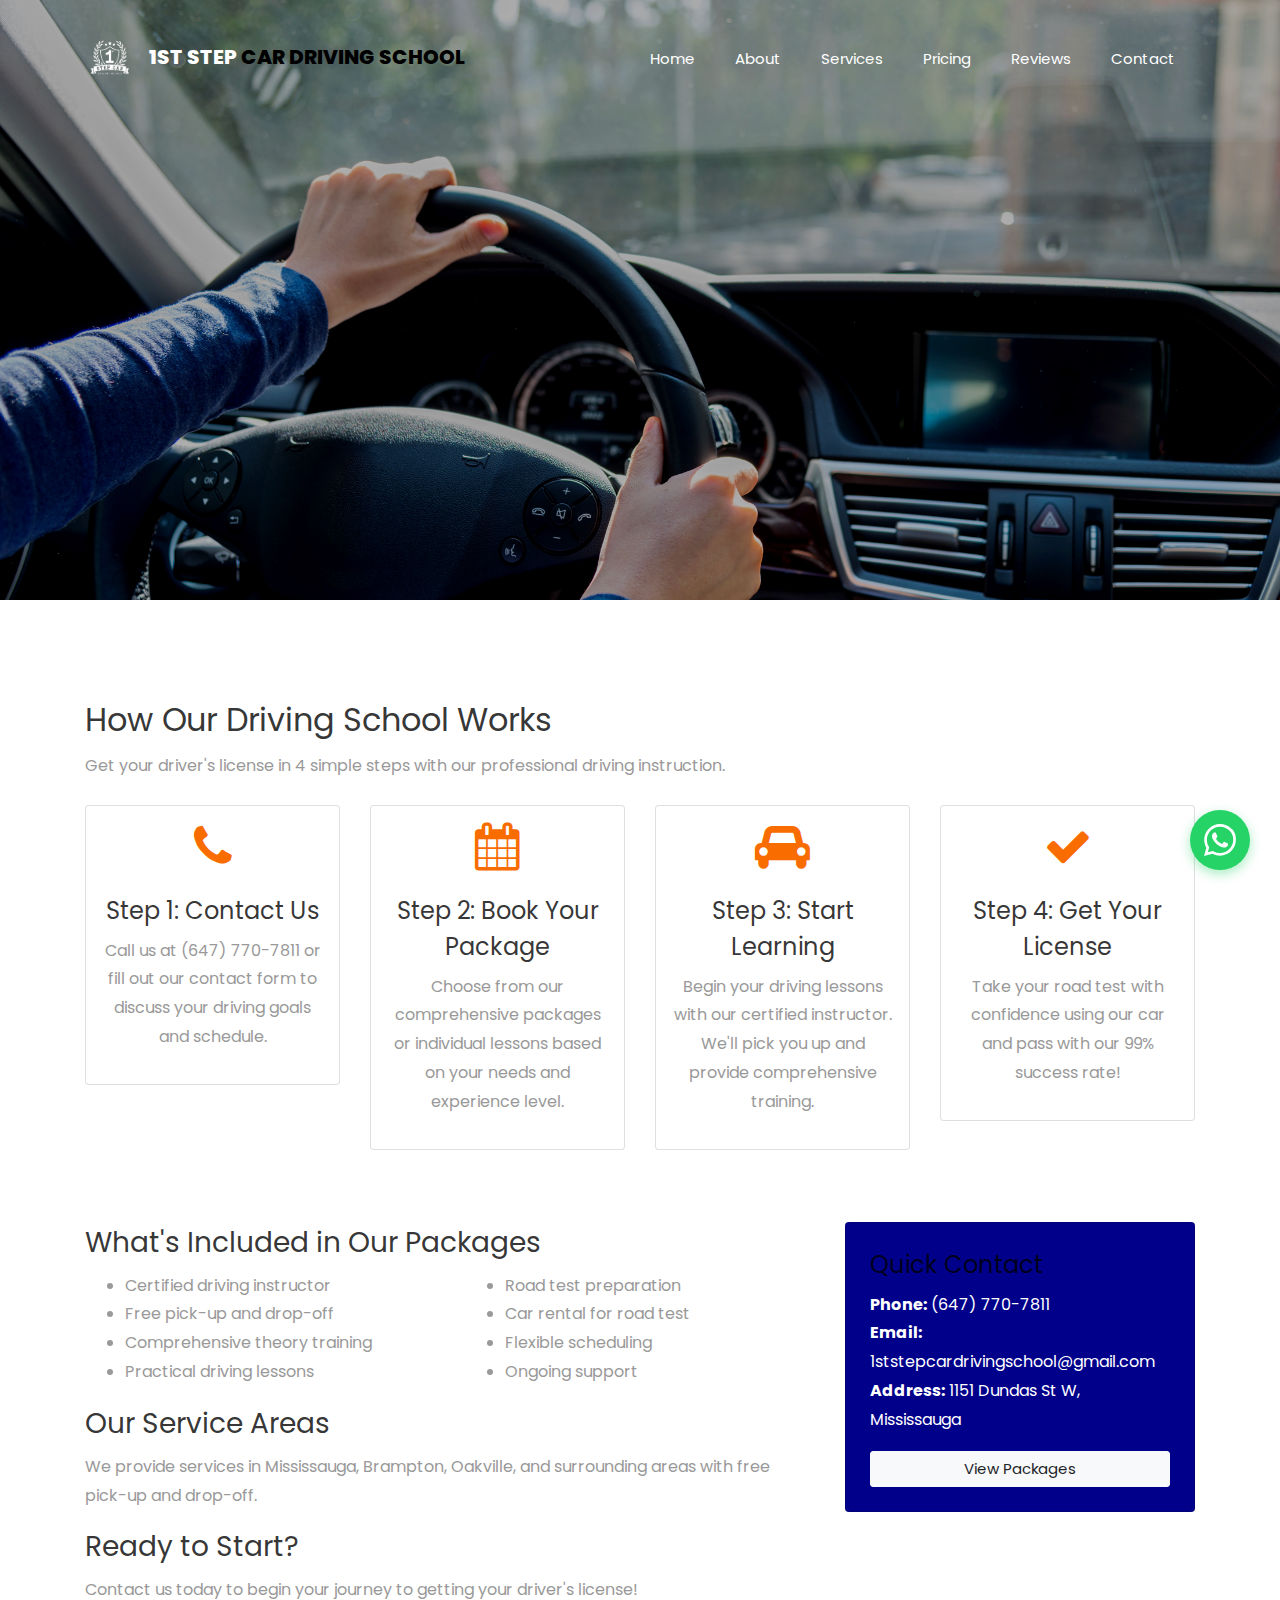
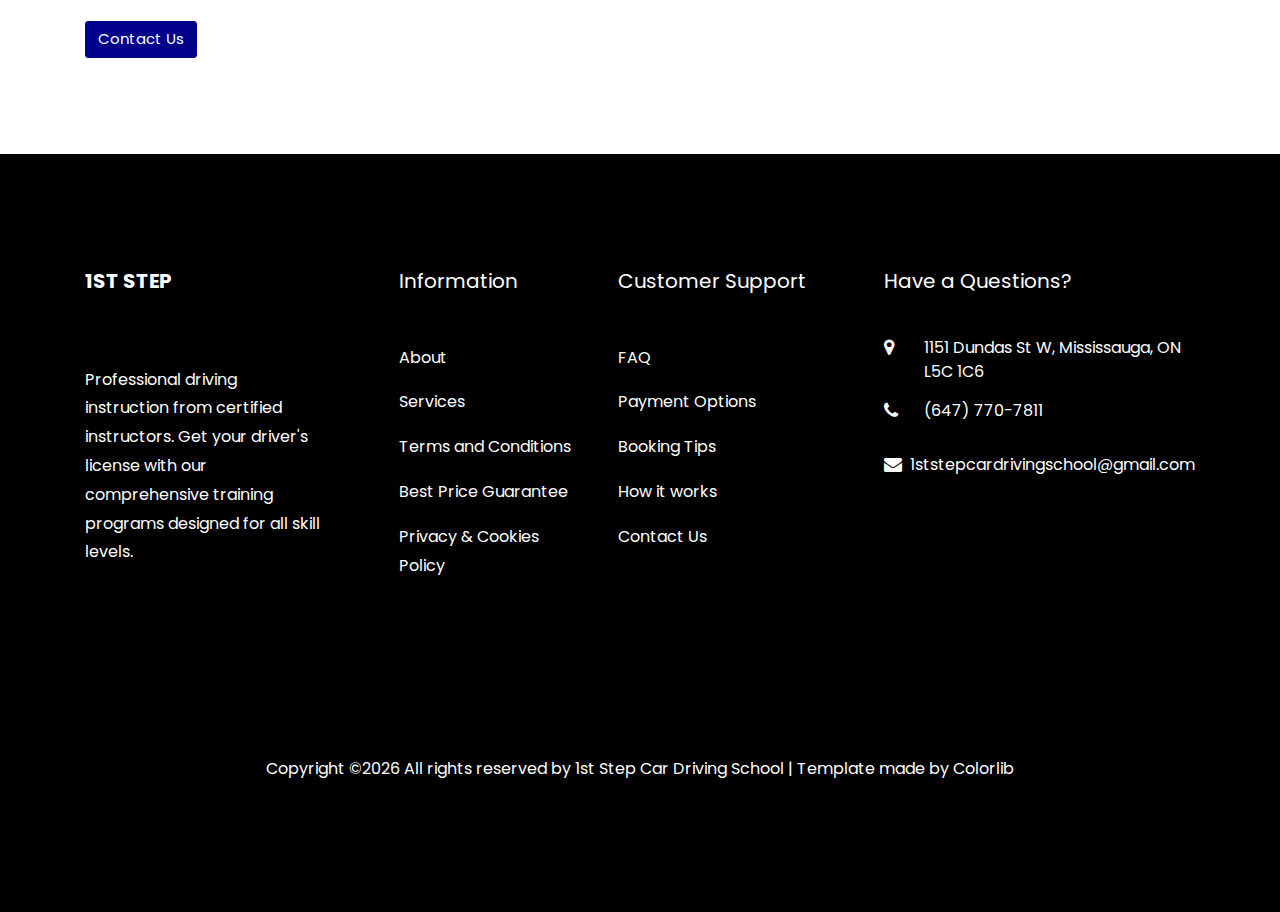
<file: how-it-works.html>
<!DOCTYPE html>
<html lang="en">
  <head>
  	<title>How it Works - 1st Step Car Driving School</title>
    <meta charset="utf-8">
    <meta name="viewport" content="width=device-width, initial-scale=1, shrink-to-fit=no">

    <link href="https://fonts.googleapis.com/css?family=Poppins:200,300,400,500,600,700,800&display=swap" rel="stylesheet">

    <link rel="stylesheet" href="css/open-iconic-bootstrap.min.css">
    <link rel="stylesheet" href="css/animate.css">
    
    <link rel="stylesheet" href="css/owl.carousel.min.css">
    <link rel="stylesheet" href="css/owl.theme.default.min.css">
    <link rel="stylesheet" href="css/magnific-popup.css">

    <link rel="stylesheet" href="css/aos.css">

    <link rel="stylesheet" href="css/ionicons.min.css">

    <link rel="stylesheet" href="css/bootstrap-datepicker.css">
    <link rel="stylesheet" href="css/jquery.timepicker.css">

    
    <link rel="stylesheet" href="css/flaticon.css">
    <link rel="stylesheet" href="css/icomoon.css">
    <link rel="stylesheet" href="css/style.css">
    <link rel="stylesheet" href="css/theme-overrides.css">
    <link rel="stylesheet" href="css/whatsapp-button.css">
  </head>
  <body>
    
	  <nav class="navbar navbar-expand-lg navbar-dark ftco_navbar bg-dark ftco-navbar-light" id="ftco-navbar">
	    <div class="container">
	      <a class="navbar-brand" href="index.html"> <img src= "images/logo.png" alt="1st Step Car Driving School Logo" style="height: 50px; margin-right: 10px;"> 1st Step<span> Car Driving School</span></a>
	      <button class="navbar-toggler" type="button" data-toggle="collapse" data-target="#ftco-nav" aria-controls="ftco-nav" aria-expanded="false" aria-label="Toggle navigation">
	        <span class="oi oi-menu"></span> Menu
	      </button>

	      <div class="collapse navbar-collapse" id="ftco-nav">
	        <ul class="navbar-nav ml-auto">
	          <li class="nav-item"><a href="index.html" class="nav-link">Home</a></li>
	          <li class="nav-item"><a href="about.html" class="nav-link">About</a></li>
	          <li class="nav-item"><a href="services.html" class="nav-link">Services</a></li>
	          <li class="nav-item"><a href="pricing.html" class="nav-link">Pricing</a></li>
	          <li class="nav-item"><a href="reviews.html" class="nav-link">Reviews</a></li>
	          <li class="nav-item"><a href="contact.html" class="nav-link">Contact</a></li>
	        </ul>
	      </div>
	    </div>
	  </nav>
    <!-- END nav -->
    
    <div class="hero-wrap hero-wrap-2" style="background-image: url('images/bg_1.jpg');" data-stellar-background-ratio="0.5">
      <div class="overlay"></div>
      <div class="container">
        <div class="row no-gutters slider-text js-fullheight align-items-end justify-content-start">
          <div class="col-md-8 ftco-animate text-center text-md-left mb-5">
          	<p class="breadcrumbs"><span class="mr-2"><a href="index.html">Home <i class="ion-ios-arrow-forward"></i></a></span> <span>How it Works</span></p>
            <h1 class="mb-3 bread">How it Works</h1>
          </div>
        </div>
      </div>
    </div>

    <section class="ftco-section">
      <div class="container">
        <div class="row">
          <div class="col-md-12">
            <div class="row">
              <div class="col-md-12">
                <h2>How Our Driving School Works</h2>
                <p class="mb-4">Get your driver's license in 4 simple steps with our professional driving instruction.</p>
                
                <div class="row">
                  <div class="col-md-3">
                    <div class="card text-center mb-4">
                      <div class="card-body">
                        <div class="mb-3">
                          <span class="icon-phone" style="font-size: 3rem; color: #F96D00;"></span>
                        </div>
                        <h4>Step 1: Contact Us</h4>
                        <p>Call us at (647) 770-7811 or fill out our contact form to discuss your driving goals and schedule.</p>
                      </div>
                    </div>
                  </div>
                  
                  <div class="col-md-3">
                    <div class="card text-center mb-4">
                      <div class="card-body">
                        <div class="mb-3">
                          <span class="icon-calendar" style="font-size: 3rem; color: #F96D00;"></span>
                        </div>
                        <h4>Step 2: Book Your Package</h4>
                        <p>Choose from our comprehensive packages or individual lessons based on your needs and experience level.</p>
                      </div>
                    </div>
                  </div>
                  
                  <div class="col-md-3">
                    <div class="card text-center mb-4">
                      <div class="card-body">
                        <div class="mb-3">
                          <span class="icon-car" style="font-size: 3rem; color: #F96D00;"></span>
                        </div>
                        <h4>Step 3: Start Learning</h4>
                        <p>Begin your driving lessons with our certified instructor. We'll pick you up and provide comprehensive training.</p>
                      </div>
                    </div>
                  </div>
                  
                  <div class="col-md-3">
                    <div class="card text-center mb-4">
                      <div class="card-body">
                        <div class="mb-3">
                          <span class="icon-check" style="font-size: 3rem; color: #F96D00;"></span>
                        </div>
                        <h4>Step 4: Get Your License</h4>
                        <p>Take your road test with confidence using our car and pass with our 99% success rate!</p>
                      </div>
                    </div>
                  </div>
                </div>
                
                <div class="row mt-5">
                  <div class="col-md-8">
                    <h3>What's Included in Our Packages</h3>
                    <div class="row">
                      <div class="col-md-6">
                        <ul>
                          <li>Certified driving instructor</li>
                          <li>Free pick-up and drop-off</li>
                          <li>Comprehensive theory training</li>
                          <li>Practical driving lessons</li>
                        </ul>
                      </div>
                      <div class="col-md-6">
                        <ul>
                          <li>Road test preparation</li>
                          <li>Car rental for road test</li>
                          <li>Flexible scheduling</li>
                          <li>Ongoing support</li>
                        </ul>
                      </div>
                    </div>
                    
                    <h3>Our Service Areas</h3>
                    <p>We provide services in Mississauga, Brampton, Oakville, and surrounding areas with free pick-up and drop-off.</p>
                    
                    <h3>Ready to Start?</h3>
                    <p>Contact us today to begin your journey to getting your driver's license!</p>
                    <a href="contact.html" class="btn btn-primary">Contact Us</a>
                  </div>
                  
                  <div class="col-md-4">
                    <div class="card bg-primary text-white p-4">
                      <h4>Quick Contact</h4>
                      <ul class="list-unstyled">
                        <li><strong>Phone:</strong> (647) 770-7811</li>
                        <li><strong>Email:</strong> 1ststepcardrivingschool@gmail.com</li>
                        <li><strong>Address:</strong> 1151 Dundas St W, Mississauga</li>
                      </ul>
                      <a href="pricing.html" class="btn btn-light">View Packages</a>
                    </div>
                  </div>
                </div>
              </div>
            </div>
          </div>
        </div>
      </div>
    </section>

    <footer class="ftco-footer ftco-bg-dark ftco-section">
      <div class="container">
        <div class="row mb-5">
          <div class="col-md">
            <div class="ftco-footer-widget mb-4">
              <h2 class="ftco-heading-2"><a href="#" class="logo">1st Step<span> Car Driving School</span></a></h2>
              <p>Professional driving instruction from certified instructors. Get your driver's license with our comprehensive training programs designed for all skill levels.</p>
              <ul class="ftco-footer-social list-unstyled float-md-left float-lft mt-5">
                <li class="ftco-animate"><a href="#"><span class="icon-facebook"></span></a></li>
                <li class="ftco-animate"><a href="#"><span class="icon-instagram"></span></a></li>
                <li class="ftco-animate"><a href = "#"><span class="icon-whatsapp"></span></a></li>
              </ul>
            </div>
          </div>
          <div class="col-md">
            <div class="ftco-footer-widget mb-4 ml-md-5">
              <h2 class="ftco-heading-2">Information</h2>
              <ul class="list-unstyled">
                <li><a href="about.html" class="py-2 d-block">About</a></li>
                <li><a href="services.html" class="py-2 d-block">Services</a></li>
                <li><a href="terms.html" class="py-2 d-block">Terms and Conditions</a></li>
                <li><a href="guarantee.html" class="py-2 d-block">Best Price Guarantee</a></li>
                <li><a href="privacy.html" class="py-2 d-block">Privacy &amp; Cookies Policy</a></li>
              </ul>
            </div>
          </div>
          <div class="col-md">
             <div class="ftco-footer-widget mb-4">
              <h2 class="ftco-heading-2">Customer Support</h2>
              <ul class="list-unstyled">
                <li><a href="faq.html" class="py-2 d-block">FAQ</a></li>
                <li><a href="payment.html" class="py-2 d-block">Payment Options</a></li>
                <li><a href="booking.html" class="py-2 d-block">Booking Tips</a></li>
                <li><a href="how-it-works.html" class="py-2 d-block">How it works</a></li>
                <li><a href="contact.html" class="py-2 d-block">Contact Us</a></li>
              </ul>
            </div>
          </div>
          <div class="col-md">
            <div class="ftco-footer-widget mb-4">
            	<h2 class="ftco-heading-2">Have a Questions?</h2>
            	<div class="block-23 mb-3">
	              <ul>
	                <li><span class="icon icon-map-marker"></span><span class="text">1151 Dundas St W, Mississauga, ON L5C 1C6</span></li>
	                <li><a href="tel:(647) 770-7811"><span class="icon icon-phone"></span><span class="text">(647) 770-7811</span></a></li>
	                <li><a href="mailto:1ststepcardrivingschool@gmail.com"><span class="icon icon-envelope"></span><span class="text"> &nbsp;&nbsp;1ststepcardrivingschool@gmail.com</span></a></li>
	              </ul>
	            </div>
            </div>
          </div>
        </div>
        <div class="row">
          <div class="col-md-12 text-center">
            <p><!-- Link back to Colorlib can't be removed. Template is licensed under CC BY 3.0. -->
  Copyright &copy;<script>document.write(new Date().getFullYear());</script> All rights reserved by 1st Step Car Driving School | Template made by <a href="https://colorlib.com" target="_blank">Colorlib</a>
  <!-- Link back to Colorlib can't be removed. Template is licensed under CC BY 3.0. --></p>
          </div>
        </div>
      </div>
    </footer>
    
  

  <!-- loader -->
  <div id="ftco-loader" class="show fullscreen"><svg class="circular" width="48px" height="48px"><circle class="path-bg" cx="24" cy="24" r="22" fill="none" stroke-width="4" stroke="#eeeeee"/><circle class="path" cx="24" cy="24" r="22" fill="none" stroke-width="4" stroke-miterlimit="10" stroke="#F96D00"/></svg></div>


  <script src="js/jquery.min.js"></script>
  <script src="js/jquery-migrate-3.0.1.min.js"></script>
  <script src="js/popper.min.js"></script>
  <script src="js/bootstrap.min.js"></script>
  <script src="js/jquery.easing.1.3.js"></script>
  <script src="js/jquery.waypoints.min.js"></script>
  <script src="js/jquery.stellar.min.js"></script>
  <script src="js/owl.carousel.min.js"></script>
  <script src="js/jquery.magnific-popup.min.js"></script>
  <script src="js/aos.js"></script>
  <script src="js/jquery.animateNumber.min.js"></script>
  <script src="js/bootstrap-datepicker.js"></script>
  <script src="js/jquery.timepicker.min.js"></script>
  <script src="js/scrollax.min.js"></script>
  <script src="js/main.js"></script>
  
  <!-- WhatsApp Floating Button -->
  <div class="whatsapp-float">
    <a href="https://wa.me/16477707811?text=Hi! I'm interested in driving lessons with 1st Step Car Driving School. Can you help me with more information?" target="_blank" rel="noopener noreferrer">
      <svg viewBox="0 0 24 24" xmlns="http://www.w3.org/2000/svg">
        <path d="M17.472 14.382c-.297-.149-1.758-.867-2.03-.967-.273-.099-.471-.148-.67.15-.197.297-.767.966-.94 1.164-.173.199-.347.223-.644.075-.297-.15-1.255-.463-2.39-1.475-.883-.788-1.48-1.761-1.653-2.059-.173-.297-.018-.458.13-.606.134-.133.298-.347.446-.52.149-.174.198-.298.298-.497.099-.198.05-.371-.025-.52-.075-.149-.669-1.612-.916-2.207-.242-.579-.487-.5-.669-.51-.173-.008-.371-.01-.57-.01-.198 0-.52.074-.792.372-.272.297-1.04 1.016-1.04 2.479 0 1.462 1.065 2.875 1.213 3.074.149.198 2.096 3.2 5.077 4.487.709.306 1.262.489 1.694.625.712.227 1.36.195 1.871.118.571-.085 1.758-.719 2.006-1.413.248-.694.248-1.289.173-1.413-.074-.124-.272-.198-.57-.347m-5.421 7.403h-.004a9.87 9.87 0 01-5.031-1.378l-.361-.214-3.741.982.998-3.648-.235-.374a9.86 9.86 0 01-1.51-5.26c.001-5.45 4.436-9.884 9.888-9.884 2.64 0 5.122 1.03 6.988 2.898a9.825 9.825 0 012.893 6.994c-.003 5.45-4.437 9.884-9.885 9.884m8.413-18.297A11.815 11.815 0 0012.05 0C5.495 0 .16 5.335.157 11.892c0 2.096.547 4.142 1.588 5.945L.057 24l6.305-1.654a11.882 11.882 0 005.683 1.448h.005c6.554 0 11.89-5.335 11.893-11.893A11.821 11.821 0 0020.885 3.488"/>
      </svg>
      <span class="tooltip">Chat with us on WhatsApp!</span>
    </a>
  </div>
    
  </body>
</html>
</file>
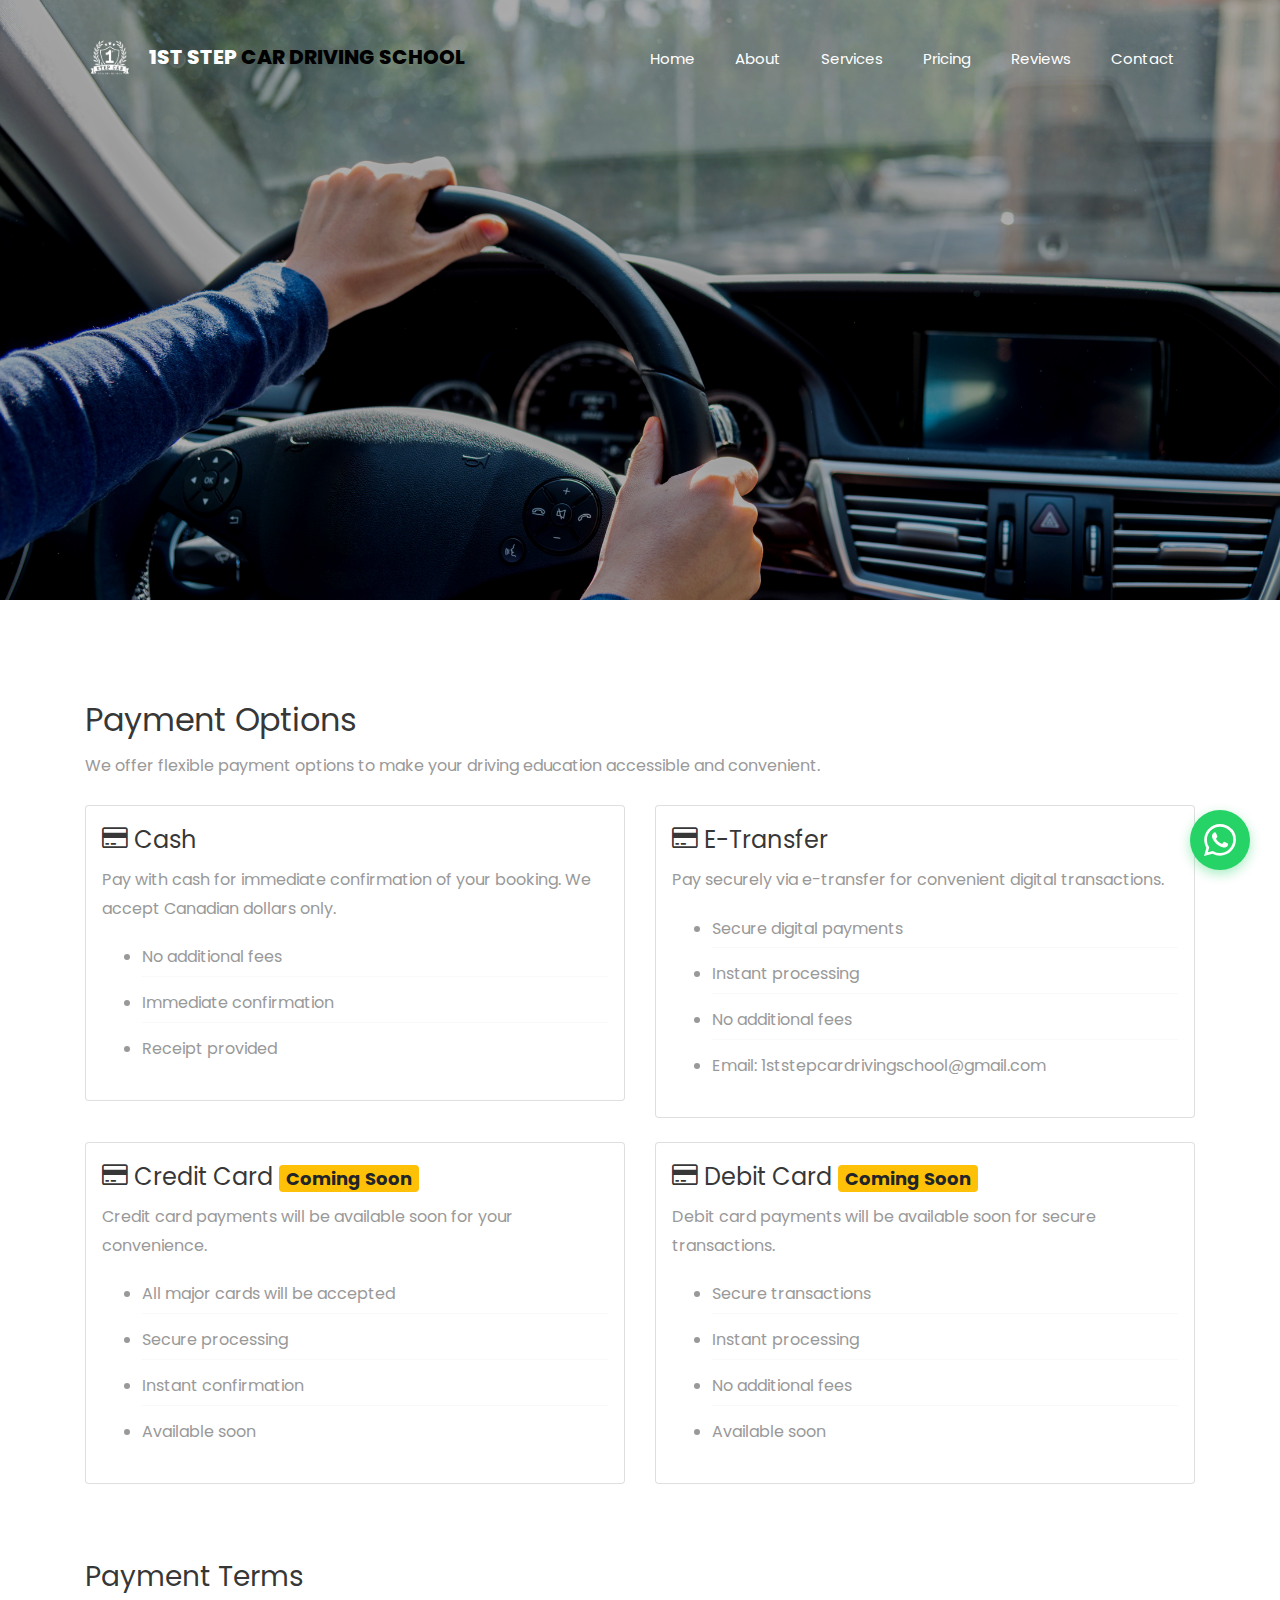
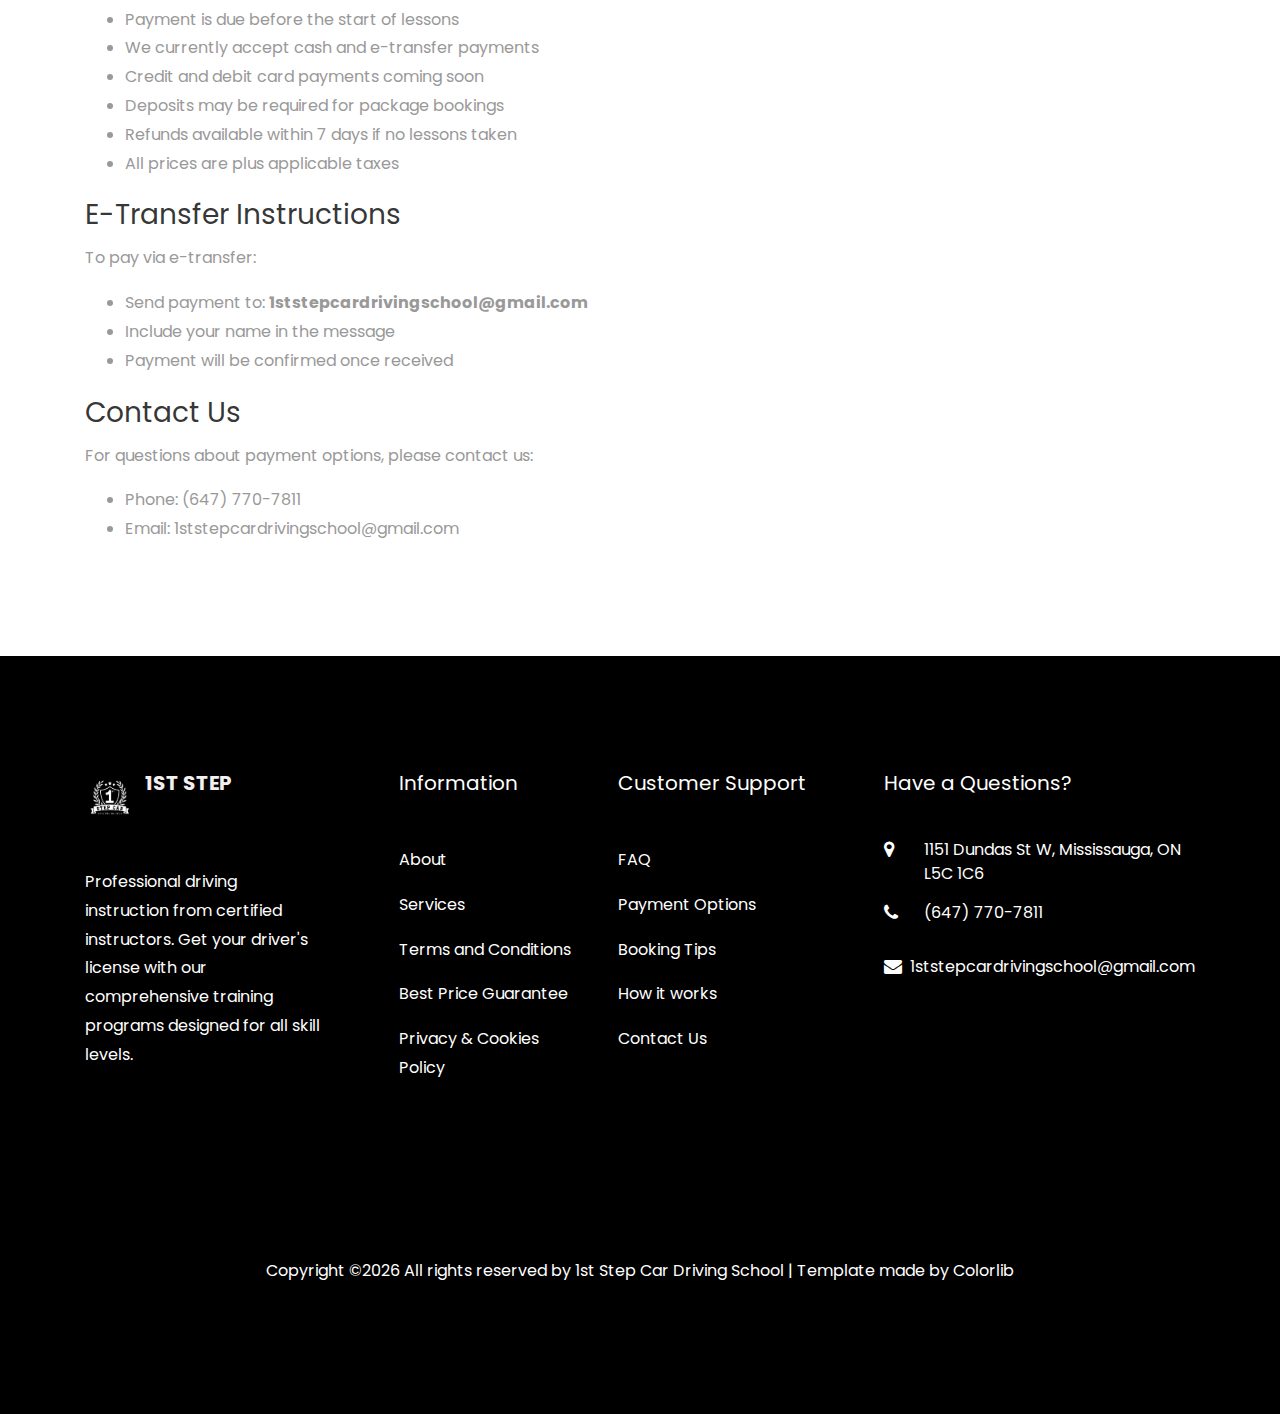
<file: payment.html>
<!DOCTYPE html>
<html lang="en">
  <head>
  	<title>Payment Options - 1st Step Car Driving School</title>
    <meta charset="utf-8">
    <meta name="viewport" content="width=device-width, initial-scale=1, shrink-to-fit=no">

    <link href="https://fonts.googleapis.com/css?family=Poppins:200,300,400,500,600,700,800&display=swap" rel="stylesheet">

    <link rel="stylesheet" href="css/open-iconic-bootstrap.min.css">
    <link rel="stylesheet" href="css/animate.css">
    
    <link rel="stylesheet" href="css/owl.carousel.min.css">
    <link rel="stylesheet" href="css/owl.theme.default.min.css">
    <link rel="stylesheet" href="css/magnific-popup.css">

    <link rel="stylesheet" href="css/aos.css">

    <link rel="stylesheet" href="css/ionicons.min.css">

    <link rel="stylesheet" href="css/bootstrap-datepicker.css">
    <link rel="stylesheet" href="css/jquery.timepicker.css">

    
    <link rel="stylesheet" href="css/flaticon.css">
    <link rel="stylesheet" href="css/icomoon.css">
    <link rel="stylesheet" href="css/style.css">
    <link rel="stylesheet" href="css/theme-overrides.css">
    <link rel="stylesheet" href="css/whatsapp-button.css">
  </head>
  <body>
    
	  <nav class="navbar navbar-expand-lg navbar-dark ftco_navbar bg-dark ftco-navbar-light" id="ftco-navbar">
	    <div class="container">
	      <a class="navbar-brand" href="index.html"> <img src= "images/logo.png" alt="1st Step Car Driving School Logo" style="height: 50px; margin-right: 10px;"> 1st Step<span> Car Driving School</span></a>
	      <button class="navbar-toggler" type="button" data-toggle="collapse" data-target="#ftco-nav" aria-controls="ftco-nav" aria-expanded="false" aria-label="Toggle navigation">
	        <span class="oi oi-menu"></span> Menu
	      </button>

	      <div class="collapse navbar-collapse" id="ftco-nav">
	        <ul class="navbar-nav ml-auto">
	          <li class="nav-item"><a href="index.html" class="nav-link">Home</a></li>
	          <li class="nav-item"><a href="about.html" class="nav-link">About</a></li>
	          <li class="nav-item"><a href="services.html" class="nav-link">Services</a></li>
	          <li class="nav-item"><a href="pricing.html" class="nav-link">Pricing</a></li>
	          <li class="nav-item"><a href="reviews.html" class="nav-link">Reviews</a></li>
	          <li class="nav-item"><a href="contact.html" class="nav-link">Contact</a></li>
	        </ul>
	      </div>
	    </div>
	  </nav>
    <!-- END nav -->
    
    <div class="hero-wrap hero-wrap-2" style="background-image: url('images/bg_1.jpg');" data-stellar-background-ratio="0.5">
      <div class="overlay"></div>
      <div class="container">
        <div class="row no-gutters slider-text js-fullheight align-items-end justify-content-start">
          <div class="col-md-8 ftco-animate text-center text-md-left mb-5">
          	<p class="breadcrumbs"><span class="mr-2"><a href="index.html">Home <i class="ion-ios-arrow-forward"></i></a></span> <span>Payment Options</span></p>
            <h1 class="mb-3 bread">Payment Options</h1>
          </div>
        </div>
      </div>
    </div>

    <section class="ftco-section">
      <div class="container">
        <div class="row">
          <div class="col-md-12">
            <div class="row">
              <div class="col-md-12">
                <h2>Payment Options</h2>
                <p class="mb-4">We offer flexible payment options to make your driving education accessible and convenient.</p>
                
                <div class="row">
                  <div class="col-md-6">
                    <div class="card mb-4">
                      <div class="card-body">
                        <h4><i class="icon-credit-card"></i> Cash</h4>
                        <p>Pay with cash for immediate confirmation of your booking. We accept Canadian dollars only.</p>
                        <ul>
                          <li>No additional fees</li>
                          <li>Immediate confirmation</li>
                          <li>Receipt provided</li>
                        </ul>
                      </div>
                    </div>
                  </div>
                  
                  <div class="col-md-6">
                    <div class="card mb-4">
                      <div class="card-body">
                        <h4><i class="icon-credit-card"></i> E-Transfer</h4>
                        <p>Pay securely via e-transfer for convenient digital transactions.</p>
                        <ul>
                          <li>Secure digital payments</li>
                          <li>Instant processing</li>
                          <li>No additional fees</li>
                          <li>Email: 1ststepcardrivingschool@gmail.com</li>
                        </ul>
                      </div>
                    </div>
                  </div>
                  
                  <div class="col-md-6">
                    <div class="card mb-4">
                      <div class="card-body">
                        <h4><i class="icon-credit-card"></i> Credit Card <span class="badge badge-warning">Coming Soon</span></h4>
                        <p>Credit card payments will be available soon for your convenience.</p>
                        <ul>
                          <li>All major cards will be accepted</li>
                          <li>Secure processing</li>
                          <li>Instant confirmation</li>
                          <li>Available soon</li>
                        </ul>
                      </div>
                    </div>
                  </div>
                  
                  <div class="col-md-6">
                    <div class="card mb-4">
                      <div class="card-body">
                        <h4><i class="icon-credit-card"></i> Debit Card <span class="badge badge-warning">Coming Soon</span></h4>
                        <p>Debit card payments will be available soon for secure transactions.</p>
                        <ul>
                          <li>Secure transactions</li>
                          <li>Instant processing</li>
                          <li>No additional fees</li>
                          <li>Available soon</li>
                        </ul>
                      </div>
                    </div>
                  </div>
                </div>
                
                <div class="row mt-5">
                  <div class="col-md-12">
                    <h3>Payment Terms</h3>
                    <ul>
                      <li>Payment is due before the start of lessons</li>
                      <li>We currently accept cash and e-transfer payments</li>
                      <li>Credit and debit card payments coming soon</li>
                      <li>Deposits may be required for package bookings</li>
                      <li>Refunds available within 7 days if no lessons taken</li>
                      <li>All prices are plus applicable taxes</li>
                    </ul>
                    
                    <h3>E-Transfer Instructions</h3>
                    <p>To pay via e-transfer:</p>
                    <ul>
                      <li>Send payment to: <strong>1ststepcardrivingschool@gmail.com</strong></li>
                      <li>Include your name in the message</li>
                      <li>Payment will be confirmed once received</li>
                    </ul>
                    
                    <h3>Contact Us</h3>
                    <p>For questions about payment options, please contact us:</p>
                    <ul>
                      <li>Phone: (647) 770-7811</li>
                      <li>Email: 1ststepcardrivingschool@gmail.com</li>
                    </ul>
                  </div>
                </div>
              </div>
            </div>
          </div>
        </div>
      </div>
    </section>

    <footer class="ftco-footer ftco-bg-dark ftco-section">
      <div class="container">
        <div class="row mb-5">
          <div class="col-md">
            <div class="ftco-footer-widget mb-4">
              <!-- <h2 class="ftco-heading-2"><a href="#" class="logo">1st Step<span> Car Driving School</span></a></h2> -->
              <h2 class="ftco-heading-2">
                <a href="#" class="logo" style="display: flex; align-items: center; text-decoration: none;  background-color: transparent">
                  <img src="images/logo.png" alt="1st Step Car Driving School Logo" style="height: 50px; margin-right: 10px;">
                  <span style="color: #f4f0f0; font-size: 20px;">1st Step <span style="font-weight: bold;">Car Driving School</span></span>
                </a>
              </h2>
              <p>Professional driving instruction from certified instructors. Get your driver's license with our comprehensive training programs designed for all skill levels.</p>
              <ul class="ftco-footer-social list-unstyled float-md-left float-lft mt-5">
                <li class="ftco-animate"><a href="#"><span class="icon-facebook"></span></a></li>
                <li class="ftco-animate"><a href="#"><span class="icon-instagram"></span></a></li>
                <li class="ftco-animate"><a href = "#"><span class="icon-whatsapp"></span></a></li>
              </ul>
            </div>
          </div>
          <div class="col-md">
            <div class="ftco-footer-widget mb-4 ml-md-5">
              <h2 class="ftco-heading-2">Information</h2>
              <ul class="list-unstyled">
                <li><a href="about.html" class="py-2 d-block">About</a></li>
                <li><a href="services.html" class="py-2 d-block">Services</a></li>
                <li><a href="terms.html" class="py-2 d-block">Terms and Conditions</a></li>
                <li><a href="guarantee.html" class="py-2 d-block">Best Price Guarantee</a></li>
                <li><a href="privacy.html" class="py-2 d-block">Privacy &amp; Cookies Policy</a></li>
              </ul>
            </div>
          </div>
          <div class="col-md">
             <div class="ftco-footer-widget mb-4">
              <h2 class="ftco-heading-2">Customer Support</h2>
              <ul class="list-unstyled">
                <li><a href="faq.html" class="py-2 d-block">FAQ</a></li>
                <li><a href="payment.html" class="py-2 d-block">Payment Options</a></li>
                <li><a href="booking.html" class="py-2 d-block">Booking Tips</a></li>
                <li><a href="how-it-works.html" class="py-2 d-block">How it works</a></li>
                <li><a href="contact.html" class="py-2 d-block">Contact Us</a></li>
              </ul>
            </div>
          </div>
          <div class="col-md">
            <div class="ftco-footer-widget mb-4">
            	<h2 class="ftco-heading-2">Have a Questions?</h2>
            	<div class="block-23 mb-3">
	              <ul>
	                <li><span class="icon icon-map-marker"></span><span class="text">1151 Dundas St W, Mississauga, ON L5C 1C6</span></li>
	                <li><a href="tel:(647) 770-7811"><span class="icon icon-phone"></span><span class="text">(647) 770-7811</span></a></li>
	                <li><a href="mailto:1ststepcardrivingschool@gmail.com"><span class="icon icon-envelope"></span><span class="text"> &nbsp;&nbsp;1ststepcardrivingschool@gmail.com</span></a></li>
	              </ul>
	            </div>
            </div>
          </div>
        </div>
        <div class="row">
          <div class="col-md-12 text-center">
            <p><!-- Link back to Colorlib can't be removed. Template is licensed under CC BY 3.0. -->
  Copyright &copy;<script>document.write(new Date().getFullYear());</script> All rights reserved by 1st Step Car Driving School | Template made by <a href="https://colorlib.com" target="_blank">Colorlib</a>
  <!-- Link back to Colorlib can't be removed. Template is licensed under CC BY 3.0. --></p>
          </div>
        </div>
      </div>
    </footer>
    
  

  <!-- loader -->
  <div id="ftco-loader" class="show fullscreen"><svg class="circular" width="48px" height="48px"><circle class="path-bg" cx="24" cy="24" r="22" fill="none" stroke-width="4" stroke="#eeeeee"/><circle class="path" cx="24" cy="24" r="22" fill="none" stroke-width="4" stroke-miterlimit="10" stroke="#F96D00"/></svg></div>


  <script src="js/jquery.min.js"></script>
  <script src="js/jquery-migrate-3.0.1.min.js"></script>
  <script src="js/popper.min.js"></script>
  <script src="js/bootstrap.min.js"></script>
  <script src="js/jquery.easing.1.3.js"></script>
  <script src="js/jquery.waypoints.min.js"></script>
  <script src="js/jquery.stellar.min.js"></script>
  <script src="js/owl.carousel.min.js"></script>
  <script src="js/jquery.magnific-popup.min.js"></script>
  <script src="js/aos.js"></script>
  <script src="js/jquery.animateNumber.min.js"></script>
  <script src="js/bootstrap-datepicker.js"></script>
  <script src="js/jquery.timepicker.min.js"></script>
  <script src="js/scrollax.min.js"></script>
  <script src="js/main.js"></script>
  
  <!-- WhatsApp Floating Button -->
  <div class="whatsapp-float">
    <a href="https://wa.me/16477707811?text=Hi! I'm interested in driving lessons with 1st Step Car Driving School. Can you help me with more information?" target="_blank" rel="noopener noreferrer">
      <svg viewBox="0 0 24 24" xmlns="http://www.w3.org/2000/svg">
        <path d="M17.472 14.382c-.297-.149-1.758-.867-2.03-.967-.273-.099-.471-.148-.67.15-.197.297-.767.966-.94 1.164-.173.199-.347.223-.644.075-.297-.15-1.255-.463-2.39-1.475-.883-.788-1.48-1.761-1.653-2.059-.173-.297-.018-.458.13-.606.134-.133.298-.347.446-.52.149-.174.198-.298.298-.497.099-.198.05-.371-.025-.52-.075-.149-.669-1.612-.916-2.207-.242-.579-.487-.5-.669-.51-.173-.008-.371-.01-.57-.01-.198 0-.52.074-.792.372-.272.297-1.04 1.016-1.04 2.479 0 1.462 1.065 2.875 1.213 3.074.149.198 2.096 3.2 5.077 4.487.709.306 1.262.489 1.694.625.712.227 1.36.195 1.871.118.571-.085 1.758-.719 2.006-1.413.248-.694.248-1.289.173-1.413-.074-.124-.272-.198-.57-.347m-5.421 7.403h-.004a9.87 9.87 0 01-5.031-1.378l-.361-.214-3.741.982.998-3.648-.235-.374a9.86 9.86 0 01-1.51-5.26c.001-5.45 4.436-9.884 9.888-9.884 2.64 0 5.122 1.03 6.988 2.898a9.825 9.825 0 012.893 6.994c-.003 5.45-4.437 9.884-9.885 9.884m8.413-18.297A11.815 11.815 0 0012.05 0C5.495 0 .16 5.335.157 11.892c0 2.096.547 4.142 1.588 5.945L.057 24l6.305-1.654a11.882 11.882 0 005.683 1.448h.005c6.554 0 11.89-5.335 11.893-11.893A11.821 11.821 0 0020.885 3.488"/>
      </svg>
      <span class="tooltip">Chat with us on WhatsApp!</span>
    </a>
  </div>
    
  </body>
</html>
</file>
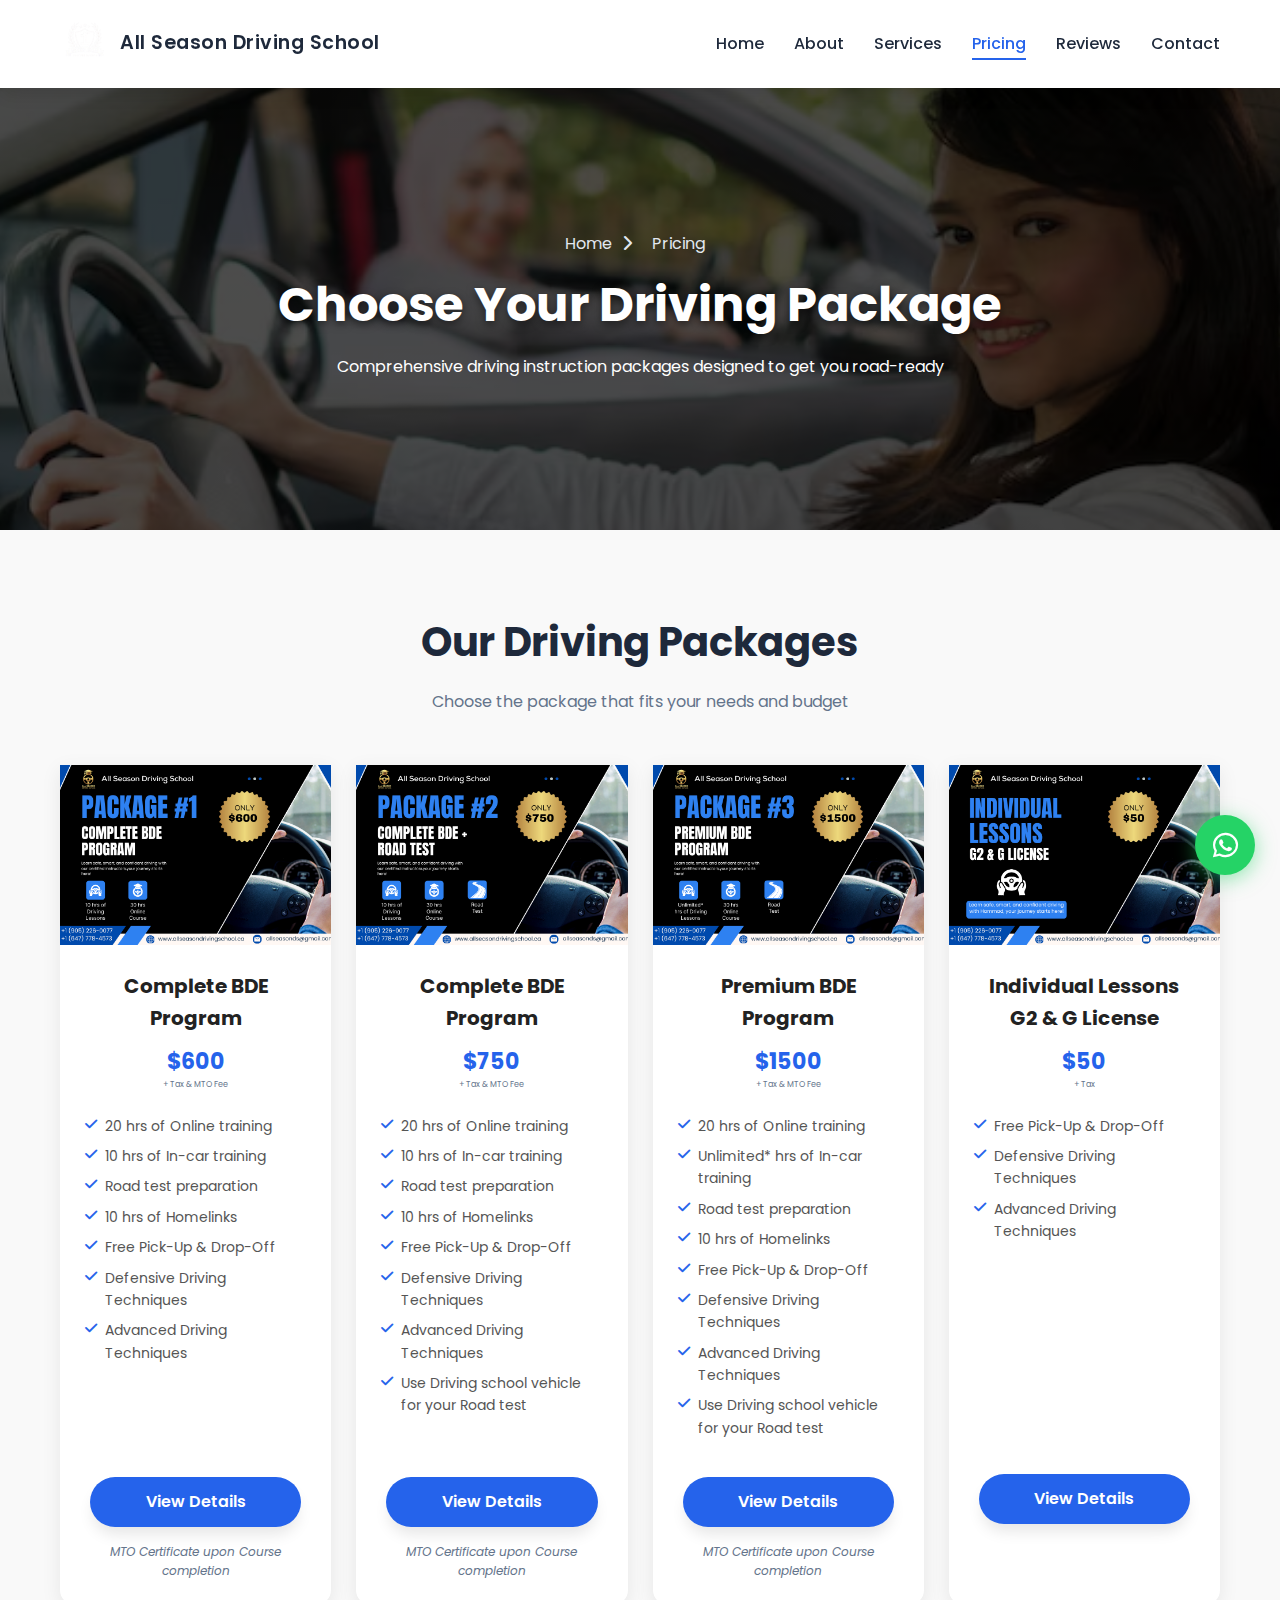
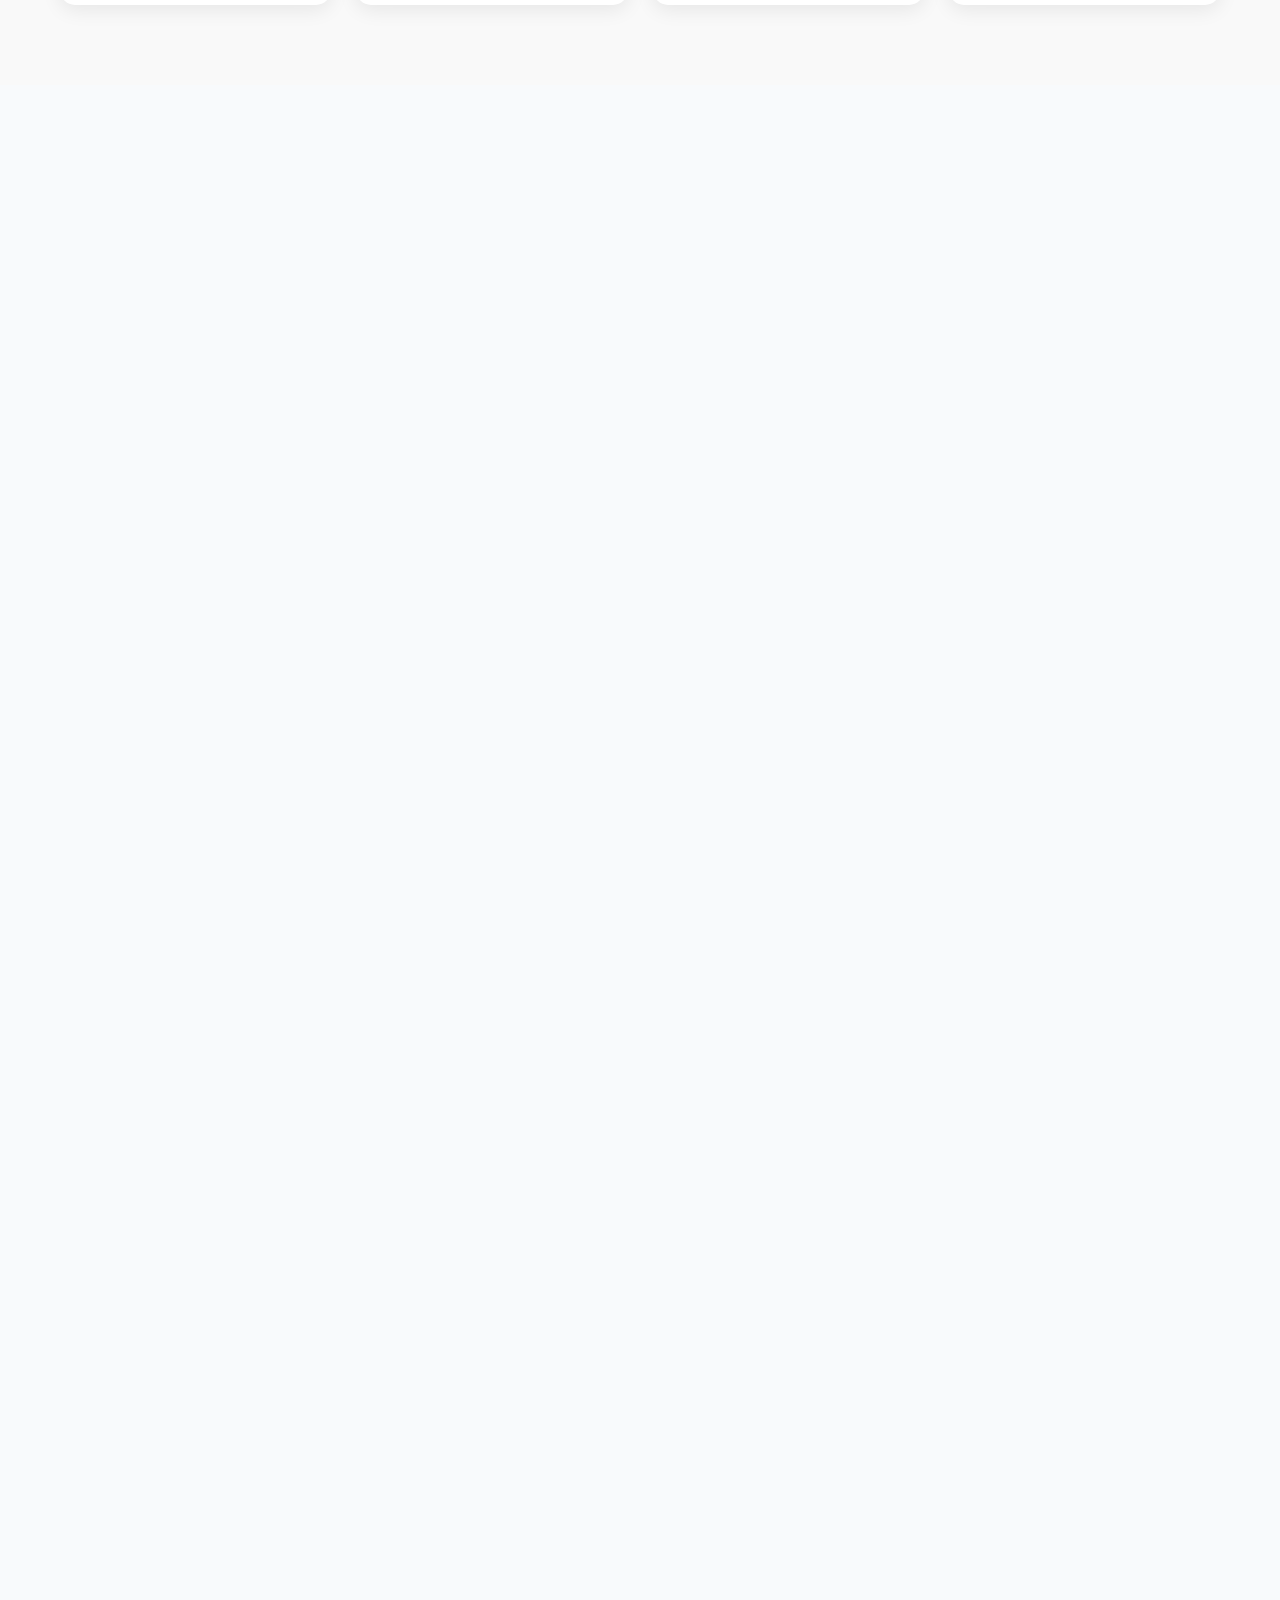
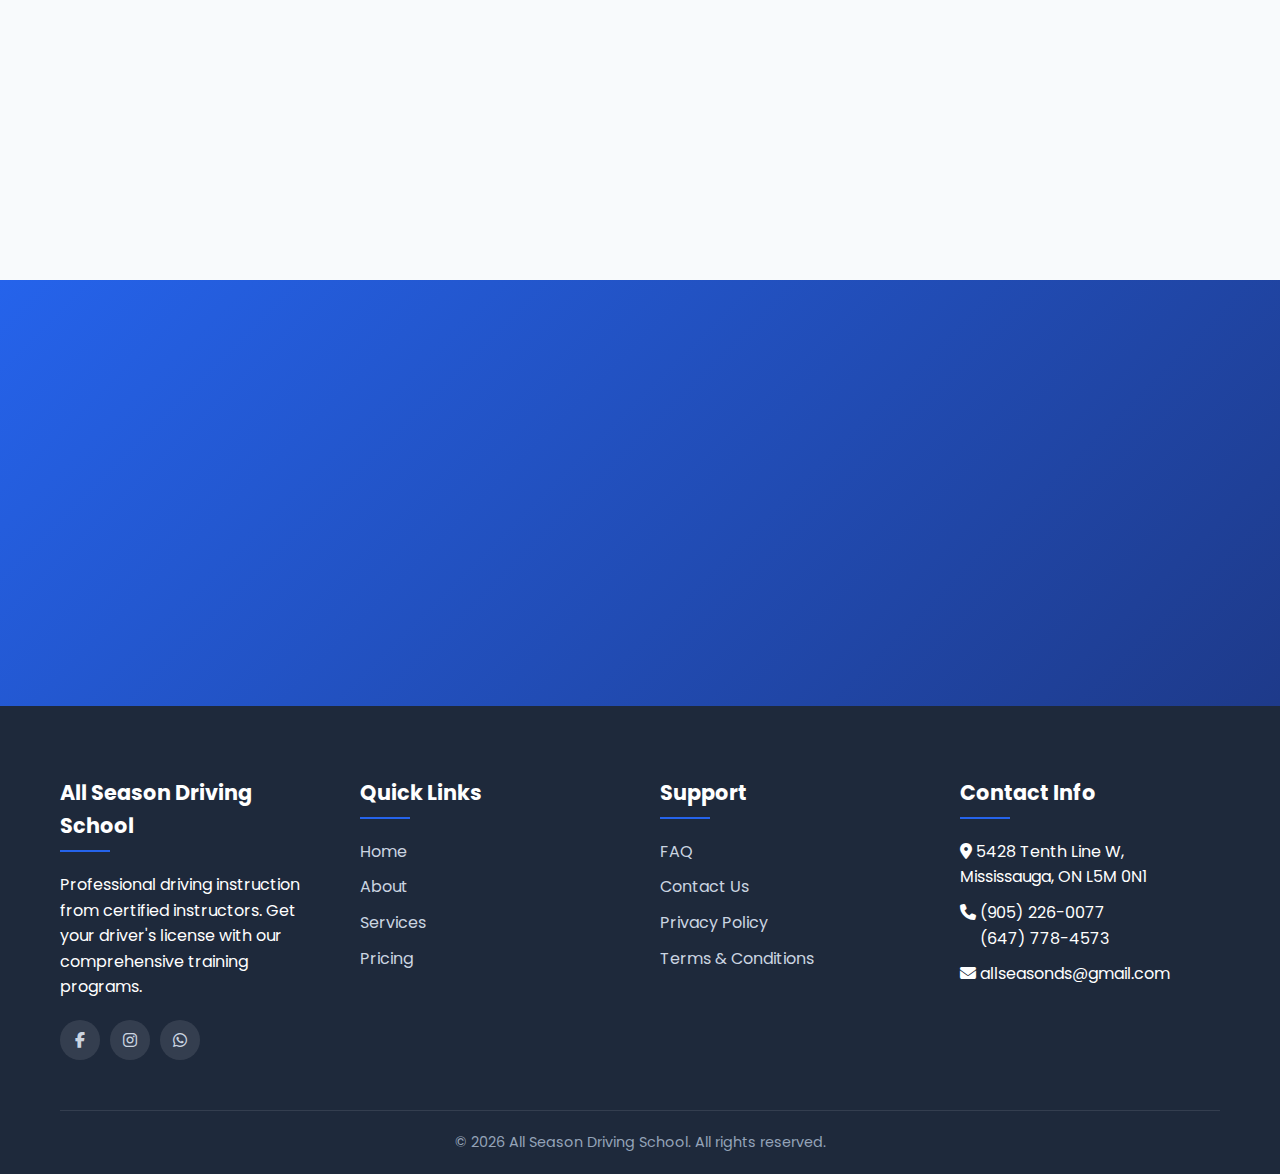
<file: pricing.html>
<!DOCTYPE html>
<html lang="en">

<head>
    <title>Pricing - All Season Driving School</title>
    <meta charset="utf-8">
    <meta name="viewport" content="width=device-width, initial-scale=1">
    <link rel="icon" type="image/svg+xml" href="images/logo.svg">
    <link href="https://fonts.googleapis.com/css2?family=Poppins:wght@300;400;500;600;700&display=swap"
        rel="stylesheet">
    <link rel="stylesheet" href="https://cdnjs.cloudflare.com/ajax/libs/font-awesome/6.4.0/css/all.min.css">

    <style>
        :root {
            --primary: #2563eb;
            --primary-dark: #1d4ed8;
            --secondary: #f97316;
            --success: #10b981;
            --dark: #1e293b;
            --light: #f8fafc;
            --gray: #64748b;
            --shadow: 0 10px 15px -3px rgba(0, 0, 0, 0.1);
            --transition: all 0.3s ease;
        }

        * {
            margin: 0;
            padding: 0;
            box-sizing: border-box;
        }

        body {
            font-family: 'Poppins', sans-serif;
            line-height: 1.6;
            color: var(--dark);
        }

        .container {
            max-width: 1200px;
            margin: 0 auto;
            padding: 0 20px;
        }

        /* Header */
        header {
            background: white;
            box-shadow: var(--shadow);
            position: fixed;
            width: 100%;
            top: 0;
            z-index: 1000;
        }

        .navbar {
            display: flex;
            justify-content: space-between;
            align-items: center;
            padding: 15px 0;
        }

        .logo {
            display: flex;
            align-items: center;
            gap: 10px;
        }

        .logo img {
            width: 50px;
            height: 50px;
            border-radius: 50%;
            transition: var(--transition);
        }

        .logo img:hover {
            transform: rotate(5deg) scale(1.05);
        }

        .logo-text {
            font-size: 1.2rem;
            font-weight: 600;
            color: #1e293b;
            letter-spacing: 0.5px;
        }

        .nav-links {
            display: flex;
            list-style: none;
        }

        .nav-links li {
            margin-left: 30px;
        }

        .nav-links a {
            text-decoration: none;
            color: var(--dark);
            font-weight: 500;
            transition: var(--transition);
            position: relative;
        }

        .nav-links a:hover,
        .nav-links a.active {
            color: var(--primary);
        }

        .nav-links a.active::after {
            content: '';
            position: absolute;
            bottom: -5px;
            left: 0;
            width: 100%;
            height: 2px;
            background: var(--primary);
        }

        .mobile-menu {
            display: none;
            font-size: 1.5rem;
            cursor: pointer;
        }

        /* Page Hero */
        .page-hero {
            background: linear-gradient(rgba(0, 0, 0, 0.7), rgba(0, 0, 0, 0.7)), url('images/pricing-hero.jpg');
            background-size: cover;
            background-position: center;
            height: 50vh;
            display: flex;
            align-items: center;
            text-align: center;
            color: white;
            margin-top: 80px;
            /* Scroll par Work karna ka lia add kia hai  👇 */
            background-attachment: fixed;
        }

        .page-hero-content {
            max-width: 800px;
            margin: 0 auto;
            animation: fadeUp 1s ease;
        }

        .page-hero h1 {
            font-size: 3rem;
            margin-bottom: 20px;
            line-height: 1.2;
            text-shadow: 0 3px 8px rgba(0, 0, 0, 0.5);
        }

        .breadcrumbs {
            display: flex;
            justify-content: center;
            margin-bottom: 20px;
        }

        .breadcrumbs a {
            color: #e2e8f0;
            text-decoration: none;
            transition: var(--transition);
        }

        .breadcrumbs a:hover {
            color: white;
        }

        .breadcrumbs span {
            color: #e2e8f0;
            margin: 0 10px;
        }

        /* Sections */
        .section {
            padding: 80px 0;
        }

        .section-title {
            text-align: center;
            margin-bottom: 50px;
        }

        .section-title h2 {
            font-size: 2.5rem;
            margin-bottom: 15px;
            color: var(--dark);
        }

        .section-title p {
            color: var(--gray);
            max-width: 600px;
            margin: 0 auto;
        }

        /* Packages Section */
        .packages {
            background: #f9f9f9;
        }

        .package-cards {
            display: grid;
            grid-template-columns: repeat(auto-fit, minmax(250px, 1fr));
            gap: 25px;
        }

        .package-card {
            background: #fff;
            border-radius: 0 0 15px 15px;
            /* Only round bottom corners */
            box-shadow: 0 5px 20px rgba(0, 0, 0, 0.08);
            overflow: visible;
            /* Changed from hidden to visible */
            display: flex;
            flex-direction: column;
            transition: var(--transition);
            position: relative;
            height: 100%;
        }

        .package-card:hover {
            transform: translateY(-8px);
            box-shadow: 0 10px 25px rgba(0, 0, 0, 0.15);
        }

        .package-img {
            background-size: cover;
            /* This will fill the entire space */
            background-position: center;
            height: 180px;
            border-radius: 0;
        }

        .package-content {
            flex: 1;
            display: flex;
            flex-direction: column;
            justify-content: space-between;
            padding: 25px;
            text-align: center;
            border-radius: 0 0 15px 15px;
        }

        .package-content h3 {
            font-size: 20px;
            margin-bottom: 10px;
            color: #222;
        }

        /* Package Price Section */
        .package-price-container {
            text-align: center;
            margin-bottom: 15px;
        }

        .package-price {
            font-size: 22px;
            font-weight: 700;
            /* Made bolder */
            color: var(--primary);
            display: block;
            /* Makes it take full width */
        }

        .package-tax {
            font-size: 8px;
            color: var(--gray);
            display: block;
            /* Makes it take full width */
        }

        /* Package Features */
        .package-features {
            list-style: none;
            padding: 0;
            margin-bottom: 25px;
            flex-grow: 1;
            min-height: 150px;
            width: fit-content;
            margin-left: auto;
            margin-right: auto;
            text-align: left;
        }

        .package-features li {
            color: #555;
            font-size: 14px;
            margin: 8px 0;
            display: flex;
            align-items: flex-start;
        }

        .package-features i {
            color: var(--primary);
            margin-right: 8px;
            margin-top: 2px;
            flex-shrink: 0;
        }

        /* Certificate text */
        .package-certificate {
            font-size: 12px;
            color: var(--gray);
            margin-top: 10px;
            font-style: italic;
            text-align: center;
        }

        .premium {
            border: 2px solid var(--primary);
        }

        /* Individual Pricing */
        .individual-pricing {
            background: var(--light);
        }

        .pricing-category {
            margin-bottom: 40px;
        }

        .category-header {
            background: var(--primary);
            color: white;
            padding: 20px;
            border-radius: 10px 10px 0 0;
            text-align: center;
        }

        .category-header h3 {
            font-size: 1.4rem;
            margin: 0;
        }

        .pricing-items {
            display: grid;
            grid-template-columns: repeat(auto-fit, minmax(250px, 1fr));
            gap: 20px;
            padding: 30px;
            background: white;
            border-radius: 0 0 10px 10px;
            box-shadow: var(--shadow);
        }

        .pricing-item {
            background: var(--light);
            padding: 25px;
            border-radius: 10px;
            text-align: center;
            transition: var(--transition);
            border: 1px solid #e2e8f0;
        }

        .pricing-item:hover {
            transform: translateY(-5px);
            box-shadow: var(--shadow);
        }

        .pricing-item h4 {
            margin-bottom: 15px;
            color: var(--dark);
            font-size: 1.1rem;
        }

        .item-price {
            font-size: 2rem;
            font-weight: 700;
            color: var(--primary);
            margin-bottom: 10px;
        }

        .item-note {
            font-size: 0.85rem;
            color: var(--gray);
        }

        /* Promo Banner */
        .promo-banner {
            background: linear-gradient(90deg, #ff4d4d, #ffcc00, #ff4d4d);
            background-size: 200% 100%;
            color: white;
            padding: 20px;
            border-radius: 10px;
            text-align: center;
            margin: 30px 0;
            font-weight: 700;
            font-size: 1.2rem;
            animation: shine 2s infinite linear;
            box-shadow: var(--shadow);
        }

        /* Buttons */
        .btn {
            display: inline-block;
            padding: 12px 30px;
            background: var(--primary);
            color: white;
            border-radius: 25px;
            text-decoration: none;
            font-weight: 600;
            transition: var(--transition);
            border: none;
            cursor: pointer;
            box-shadow: var(--shadow);
            font-size: 1rem;
            text-align: center;
            margin: 5px;
        }

        .btn:hover {
            background: var(--primary-dark);
            transform: translateY(-3px);
        }

        .btn-block {
            display: block;
            width: 100%;
        }

        .btn-secondary {
            background: var(--secondary);
        }

        .btn-secondary:hover {
            background: #ea580c;
        }

        .btn-light {
            background: white;
            color: var(--primary);
        }

        .btn-light:hover {
            background: #f8fafc;
            color: var(--primary-dark);
        }

        /* CTA */
        .cta {
            padding: 80px 0;
            background: linear-gradient(135deg, #2563eb, #1e3a8a);
            color: #fff;
            text-align: center;
            border-radius: 0;
        }

        .cta .section-title h2 {
            font-size: 2rem;
            font-weight: 700;
            margin-bottom: 15px;
            color: #fff;
            text-shadow: 0 3px 8px rgba(0, 0, 0, 0.5);
        }

        .cta .section-title p {
            font-size: 1.1rem;
            color: #e2e8f0;
            margin-bottom: 30px;
        }

        .cta-buttons {
            display: flex;
            justify-content: center;
            gap: 15px;
            flex-wrap: wrap;
        }

        /* Primary Button (White) */
        .btn-light {
            background: #fff;
            color: #2563eb;
            padding: 12px 28px;
            border-radius: 8px;
            font-weight: 600;
            text-decoration: none;
            transition: all 0.3s ease;
            border: 2px solid transparent;
        }

        .btn-light:hover {
            background: #2563eb;
            color: #fff;
            border-color: #fff;
        }

        /* Secondary Button (Blue) */
        .btn-secondary {
            background: #2563eb;
            color: #fff;
            padding: 12px 28px;
            border-radius: 8px;
            font-weight: 600;
            text-decoration: none;
            transition: all 0.3s ease;
            border: 2px solid #2563eb;
        }

        .btn-secondary:hover {
            background: #fff;
            color: #2563eb;
            border-color: #2563eb;
        }

        /* Fade-in animation */
        .fade-in {
            animation: fadeIn 0.8s ease-in-out;
        }

        @keyframes fadeIn {
            from {
                opacity: 0;
                transform: translateY(20px);
            }

            to {
                opacity: 1;
                transform: translateY(0);
            }
        }


        /* Footer */
        footer {
            background: var(--dark);
            color: white;
            padding: 70px 0 20px;
        }

        .footer-content {
            display: grid;
            grid-template-columns: repeat(auto-fit, minmax(200px, 1fr));
            gap: 40px;
            margin-bottom: 50px;
        }

        .footer-col h3 {
            font-size: 1.3rem;
            margin-bottom: 20px;
            position: relative;
            padding-bottom: 10px;
        }

        .footer-col h3::after {
            content: '';
            position: absolute;
            bottom: 0;
            left: 0;
            width: 50px;
            height: 2px;
            background: var(--primary);
        }

        .footer-col ul {
            list-style: none;
        }

        .footer-col ul li {
            margin-bottom: 10px;
        }

        .footer-col a {
            color: #cbd5e1;
            text-decoration: none;
            transition: var(--transition);
        }

        .footer-col a:hover {
            color: white;
            padding-left: 5px;
        }

        .social-links {
            display: flex;
            margin-top: 20px;
        }

        .social-links a {
            display: flex;
            align-items: center;
            justify-content: center;
            width: 40px;
            height: 40px;
            background: rgba(255, 255, 255, 0.1);
            border-radius: 50%;
            margin-right: 10px;
            transition: var(--transition);
        }

        .social-links a:hover {
            background: var(--primary);
            transform: translateY(-3px);
        }

        .copyright {
            text-align: center;
            padding-top: 20px;
            border-top: 1px solid rgba(255, 255, 255, 0.1);
            font-size: 0.9rem;
            color: #94a3b8;
        }

        /* WhatsApp Button */
        .whatsapp-float {
            position: fixed;
            bottom: 25px;
            right: 25px;
            z-index: 1000;
        }

        .whatsapp-float a {
            display: flex;
            align-items: center;
            justify-content: center;
            width: 60px;
            height: 60px;
            background: #25d366;
            color: white;
            border-radius: 50%;
            text-decoration: none;
            box-shadow: 0 4px 20px rgba(37, 211, 102, 0.5);
            transition: var(--transition);
            position: relative;
        }

        .whatsapp-float a:hover {
            transform: scale(1.1);
        }

        .whatsapp-float i {
            font-size: 1.8rem;
        }

        .whatsapp-float .tooltip {
            position: absolute;
            bottom: 70px;
            right: 0;
            background: var(--dark);
            color: white;
            padding: 8px 15px;
            border-radius: 5px;
            font-size: 0.9rem;
            white-space: nowrap;
            opacity: 0;
            visibility: hidden;
            transition: var(--transition);
        }

        .whatsapp-float a:hover .tooltip {
            opacity: 1;
            visibility: visible;
        }

        /* Animations */
        @keyframes fadeUp {
            from {
                opacity: 0;
                transform: translateY(30px);
            }

            to {
                opacity: 1;
                transform: translateY(0);
            }
        }

        @keyframes shine {
            0% {
                background-position: 0% 50%;
            }

            50% {
                background-position: 100% 50%;
            }

            100% {
                background-position: 0% 50%;
            }
        }

        .fade-in {
            opacity: 0;
            transform: translateY(30px);
            transition: opacity 0.8s ease, transform 0.8s ease;
        }

        .fade-in.visible {
            opacity: 1;
            transform: translateY(0);
        }

        /* Responsive */
        @media (max-width: 992px) {
            .page-hero h1 {
                font-size: 2.5rem;
            }

            .pricing-grid {
                grid-template-columns: 1fr;
            }

            .pricing-card.featured,
            .pricing-card.featured:hover {
                transform: none;
            }
        }

        @media (max-width: 768px) {
            .mobile-menu {
                display: block;
            }

            .nav-links {
                position: fixed;
                top: 80px;
                left: -100%;
                width: 100%;
                height: calc(100vh - 80px);
                background: white;
                flex-direction: column;
                align-items: center;
                padding-top: 50px;
                transition: var(--transition);
                box-shadow: var(--shadow);
            }

            .nav-links.active {
                left: 0;
            }

            .nav-links li {
                margin: 15px 0;
            }

            .page-hero h1 {
                font-size: 2rem;
            }

            .section-title h2 {
                font-size: 2rem;
            }

            .btn {
                padding: 10px 20px;
            }
        }

        @media (max-width: 576px) {
            .page-hero h1 {
                font-size: 1.8rem;
            }

            .price-amount {
                font-size: 2.5rem;
            }

            .pricing-items {
                grid-template-columns: 1fr;
            }
        }
    </style>
</head>

<body>
    <!-- Header -->
    <header>
        <div class="container">
            <nav class="navbar">
                <div class="logo">
                    <a style="text-decoration: none;" href="index.html"><img src="images/logo.png"
                            alt="All Season Driving School"></a>
                    <a style="text-decoration: none;" href="index.html"><span class="logo-text">All Season Driving
                            School</span></a>
                </div>
                <div class="mobile-menu"><i class="fas fa-bars"></i></div>
                <ul class="nav-links">
                    <li><a href="index.html">Home</a></li>
                    <li><a href="about.html">About</a></li>
                    <li><a href="services.html">Services</a></li>
                    <li><a href="pricing.html" class="active">Pricing</a></li>
                    <li><a href="reviews.html">Reviews</a></li>
                    <li><a href="contact.html">Contact</a></li>
                </ul>
            </nav>
        </div>
    </header>

    <!-- Page Hero -->
    <section class="page-hero">
        <div class="container">
            <div class="page-hero-content">
                <div class="breadcrumbs">
                    <a href="index.html">Home</a> <span><i class="fas fa-chevron-right"></i></span> <span>Pricing</span>
                </div>
                <h1>Choose Your Driving Package</h1>
                <p>Comprehensive driving instruction packages designed to get you road-ready</p>
            </div>
        </div>
    </section>

    <!-- Packages Section -->
    <section class="section packages">
        <div class="container">
            <div class="section-title fade-in">
                <h2>Our Driving Packages</h2>
                <p>Choose the package that fits your needs and budget</p>
            </div>

            <div class="package-cards">
                <!-- Package 1 -->
                <div class="package-card fade-in">
                    <div class="package-img" style="background-image: url('images/car-1.png');"></div>
                    <div class="package-content">
                        <h3>Complete BDE Program</h3>
                        <div class="package-price-container">
                            <div class="package-price">$600</div>
                            <div class="package-tax">+ Tax & MTO Fee</div>
                        </div>
                        <ul class="package-features">
                            <li><i class="fas fa-check"></i> 20 hrs of Online training</li>
                            <li><i class="fas fa-check"></i> 10 hrs of In-car training</li>
                            <li><i class="fas fa-check"></i> Road test preparation</li>
                            <li><i class="fas fa-check"></i> 10 hrs of Homelinks</li>
                            <li><i class="fas fa-check"></i> Free Pick-Up & Drop-Off</li>
                            <li><i class="fas fa-check"></i> Defensive Driving Techniques</li>
                            <li><i class="fas fa-check"></i> Advanced Driving Techniques</li>
                        </ul>
                        <a href="contact.html" class="btn">View Details</a>
                        <div class="package-certificate">MTO Certificate upon Course completion</div>
                    </div>
                </div>

                <!-- Package 2 -->
                <div class="package-card fade-in">
                    <div class="package-img" style="background-image: url('images/car-2.png');"></div>
                    <div class="package-content">
                        <h3>Complete BDE Program</h3>
                        <div class="package-price-container">
                            <div class="package-price">$750</div>
                            <div class="package-tax">+ Tax & MTO Fee</div>
                        </div>
                        <ul class="package-features">
                            <li><i class="fas fa-check"></i> 20 hrs of Online training</li>
                            <li><i class="fas fa-check"></i> 10 hrs of In-car training</li>
                            <li><i class="fas fa-check"></i> Road test preparation</li>
                            <li><i class="fas fa-check"></i> 10 hrs of Homelinks</li>
                            <li><i class="fas fa-check"></i> Free Pick-Up & Drop-Off</li>
                            <li><i class="fas fa-check"></i> Defensive Driving Techniques</li>
                            <li><i class="fas fa-check"></i> Advanced Driving Techniques</li>
                            <li><i class="fas fa-check"></i> Use Driving school vehicle for your Road test</li>
                        </ul>
                        <a href="contact.html" class="btn">View Details</a>
                        <div class="package-certificate">MTO Certificate upon Course completion</div>
                    </div>
                </div>

                <!-- Package 3 -->
                <div class="package-card fade-in">
                    <div class="package-img" style="background-image: url('images/car-3.png');"></div>
                    <div class="package-content">
                        <h3>Premium BDE Program</h3>
                        <div class="package-price-container">
                            <div class="package-price">$1500</div>
                            <div class="package-tax">+ Tax & MTO Fee</div>
                        </div>
                        <ul class="package-features">
                            <li><i class="fas fa-check"></i> 20 hrs of Online training</li>
                            <li><i class="fas fa-check"></i> Unlimited* hrs of In-car training</li>
                            <li><i class="fas fa-check"></i> Road test preparation</li>
                            <li><i class="fas fa-check"></i> 10 hrs of Homelinks</li>
                            <li><i class="fas fa-check"></i> Free Pick-Up & Drop-Off</li>
                            <li><i class="fas fa-check"></i> Defensive Driving Techniques</li>
                            <li><i class="fas fa-check"></i> Advanced Driving Techniques</li>
                            <li><i class="fas fa-check"></i> Use Driving school vehicle for your Road test</li>
                        </ul>
                        <a href="contact.html" class="btn">View Details</a>
                        <div class="package-certificate">MTO Certificate upon Course completion</div>
                    </div>
                </div>

                <!-- Package 4 -->
                <div class="package-card fade-in">
                    <div class="package-img" style="background-image: url('images/car-4.png');"></div>
                    <div class="package-content">
                        <h3>Individual Lessons </br> G2 & G License</h3>
                        <div class="package-price-container">
                            <div class="package-price">$50</div>
                            <div class="package-tax">+ Tax</div>
                        </div>
                        <ul class="package-features">
                            <li><i class="fas fa-check"></i> Free Pick-Up & Drop-Off</li>
                            <li><i class="fas fa-check"></i> Defensive Driving Techniques</li>
                            <li><i class="fas fa-check"></i> Advanced Driving Techniques</li>
                        </ul>
                        <a href="contact.html" class="btn">View Details</a>
                        <br><br>
                    </div>
                </div>
            </div>
        </div>
    </section>

    <!-- Individual Pricing Section -->
    <section class="section individual-pricing">
        <div class="container">
            <div class="section-title fade-in">
                <h2>Individual Training Options</h2>
                <p>Flexible training packages tailored to your specific needs</p>
            </div>

            <!-- Road Test Only -->
            <div class="pricing-category fade-in">
                <div class="category-header">
                    <h3><i class="fas fa-car mr-2"></i> Road Test Only (G2/G)</h3>
                </div>
                <div class="pricing-items">
                    <div class="pricing-item">
                        <h4>1 Hour + Road Test</h4>
                        <div class="item-price">$200</div>
                        <p class="item-note">Pick & Drop same location<br>(Mississauga, Etobicoke, Brampton)</p>
                    </div>
                    <div class="pricing-item">
                        <h4>Additional Lesson Hour</h4>
                        <div class="item-price">$50</div>
                        <p class="item-note">Per hour rate</p>
                    </div>
                </div>
            </div>

            <!-- G2 License Training -->
            <div class="pricing-category fade-in">
                <div class="category-header">
                    <h3><i class="fas fa-car mr-2"></i> G2 License Training</h3>
                </div>
                <div class="pricing-items">
                    <div class="pricing-item">
                        <h4>1 Hour Lesson</h4>
                        <div class="item-price">$50</div>
                        <p class="item-note">Pick & Drop same location</p>
                    </div>
                    <div class="pricing-item">
                        <h4>1 Hour + Road Test</h4>
                        <div class="item-price">$200</div>
                        <p class="item-note">Pick & Drop same location</p>
                    </div>
                    <div class="pricing-item">
                        <h4>2 Hours + Road Test</h4>
                        <div class="item-price">$245</div>
                        <p class="item-note">Pick & Drop same location</p>
                    </div>
                    <div class="pricing-item">
                        <h4>3 Hours + Road Test</h4>
                        <div class="item-price">$295</div>
                        <p class="item-note">Pick & Drop same location</p>
                    </div>
                    <div class="pricing-item">
                        <h4>4 Hours + Road Test</h4>
                        <div class="item-price">$345</div>
                        <p class="item-note">Pick & Drop same location</p>
                    </div>
                    <div class="pricing-item">
                        <h4>5 Hours + Road Test</h4>
                        <div class="item-price">$395</div>
                        <p class="item-note">Pick & Drop same location</p>
                    </div>
                    <div class="pricing-item">
                        <h4>10 Hours + Road Test</h4>
                        <div class="item-price">$645</div>
                        <p class="item-note">Pick & Drop same location</p>
                    </div>
                </div>
            </div>

            <!-- G License Training -->
            <div class="pricing-category fade-in">
                <div class="category-header">
                    <h3><i class="fas fa-car mr-2"></i> G License Training</h3>
                </div>
                <div class="pricing-items">
                    <div class="pricing-item">
                        <h4>1 Hour Lesson</h4>
                        <div class="item-price">$50</div>
                        <p class="item-note">Pick & Drop same location</p>
                    </div>
                    <div class="pricing-item">
                        <h4>1 Hour + Road Test</h4>
                        <div class="item-price">$200</div>
                        <p class="item-note">Pick & Drop same location</p>
                    </div>
                    <div class="pricing-item">
                        <h4>2 Hours + Road Test</h4>
                        <div class="item-price">$250</div>
                        <p class="item-note">Pick & Drop same location</p>
                    </div>
                    <div class="pricing-item">
                        <h4>3 Hours + Road Test</h4>
                        <div class="item-price">$300</div>
                        <p class="item-note">Pick & Drop same location</p>
                    </div>
                    <div class="pricing-item">
                        <h4>4 Hours + Road Test</h4>
                        <div class="item-price">$350</div>
                        <p class="item-note">Pick & Drop same location</p>
                    </div>
                    <div class="pricing-item">
                        <h4>5 Hours + Road Test</h4>
                        <div class="item-price">$400</div>
                        <p class="item-note">Pick & Drop same location</p>
                    </div>
                </div>
            </div>
        </div>
    </section>
    <!-- CTA Section -->
    <section class="cta">
        <div class="container">
            <div class="section-title fade-in">
                <h2>Ready to Start Your Driving Journey?</h2>
                <p>Contact us today to book your preferred package or discuss custom training options.</p>
                <div class="cta-buttons">
                    <a href="contact.html" class="btn btn-light">Contact Us</a>
                    <a href="tel:(905) 226-0077" class="btn btn-secondary">Call Now: (905) 226-0077</a>
                </div>
            </div>
        </div>
    </section>


    <!-- Footer -->
    <footer>
        <div class="container">
            <div class="footer-content">
                <div class="footer-col">
                    <h3>All Season Driving School</h3>
                    <p>Professional driving instruction from certified instructors. Get your driver's license with our
                        comprehensive training programs.</p>
                    <div class="social-links">
                        <a href="#"><i class="fab fa-facebook-f"></i></a>
                        <a href="#"><i class="fab fa-instagram"></i></a>
                        <a href="#"><i class="fab fa-whatsapp"></i></a>
                    </div>
                </div>
                <div class="footer-col">
                    <h3>Quick Links</h3>
                    <ul>
                        <li><a href="index.html">Home</a></li>
                        <li><a href="about.html">About</a></li>
                        <li><a href="services.html">Services</a></li>
                        <li><a href="pricing.html">Pricing</a></li>
                    </ul>
                </div>
                <div class="footer-col">
                    <h3>Support</h3>
                    <ul>
                        <li><a href="faq.html">FAQ</a></li>
                        <li><a href="contact.html">Contact Us</a></li>
                        <li><a href="privacy.html">Privacy Policy</a></li>
                        <li><a href="terms.html">Terms & Conditions</a></li>
                    </ul>
                </div>
                <div class="footer-col">
                    <h3>Contact Info</h3>
                    <ul>
                        <li><i class="fas fa-map-marker-alt"></i> 5428 Tenth Line W, Mississauga, ON L5M 0N1</li>
                        <li><i class="fas fa-phone"></i> (905) 226-0077<p style="padding-left: 20px;">(647) 778-4573</p>
                        </li>
                        <li><i class="fas fa-envelope"></i> allseasonds@gmail.com</li>
                    </ul>
                </div>
            </div>
            <div class="copyright">
                <p>&copy;
                    <script>document.write(new Date().getFullYear());</script> All Season Driving School. All rights
                    reserved.
                </p>
            </div>
        </div>
    </footer>

    <!-- WhatsApp Button -->
    <div class="whatsapp-float">
        <a href="https://wa.me/9052260077?text=Hi! I'm interested in driving lessons with All Season Driving School. Can you help me with more information?"
            target="_blank" rel="noopener noreferrer">
            <i class="fab fa-whatsapp"></i>
            <span class="tooltip">Chat with us on WhatsApp!</span>
        </a>
    </div>

    <!-- JavaScript -->
    <script>
        document.addEventListener('DOMContentLoaded', () => {
            const mobileMenu = document.querySelector('.mobile-menu');
            const navLinks = document.querySelector('.nav-links');

            mobileMenu.addEventListener('click', () => navLinks.classList.toggle('active'));

            document.querySelectorAll('.nav-links a').forEach(link => {
                link.addEventListener('click', () => navLinks.classList.remove('active'));
            });

            const fadeElements = document.querySelectorAll('.fade-in');
            const appearOnScroll = new IntersectionObserver((entries) => {
                entries.forEach(entry => {
                    if (entry.isIntersecting) entry.target.classList.add('visible');
                });
            }, { threshold: 0.1 });

            fadeElements.forEach(element => appearOnScroll.observe(element));
        });
    </script>
</body>

</html>
</file>
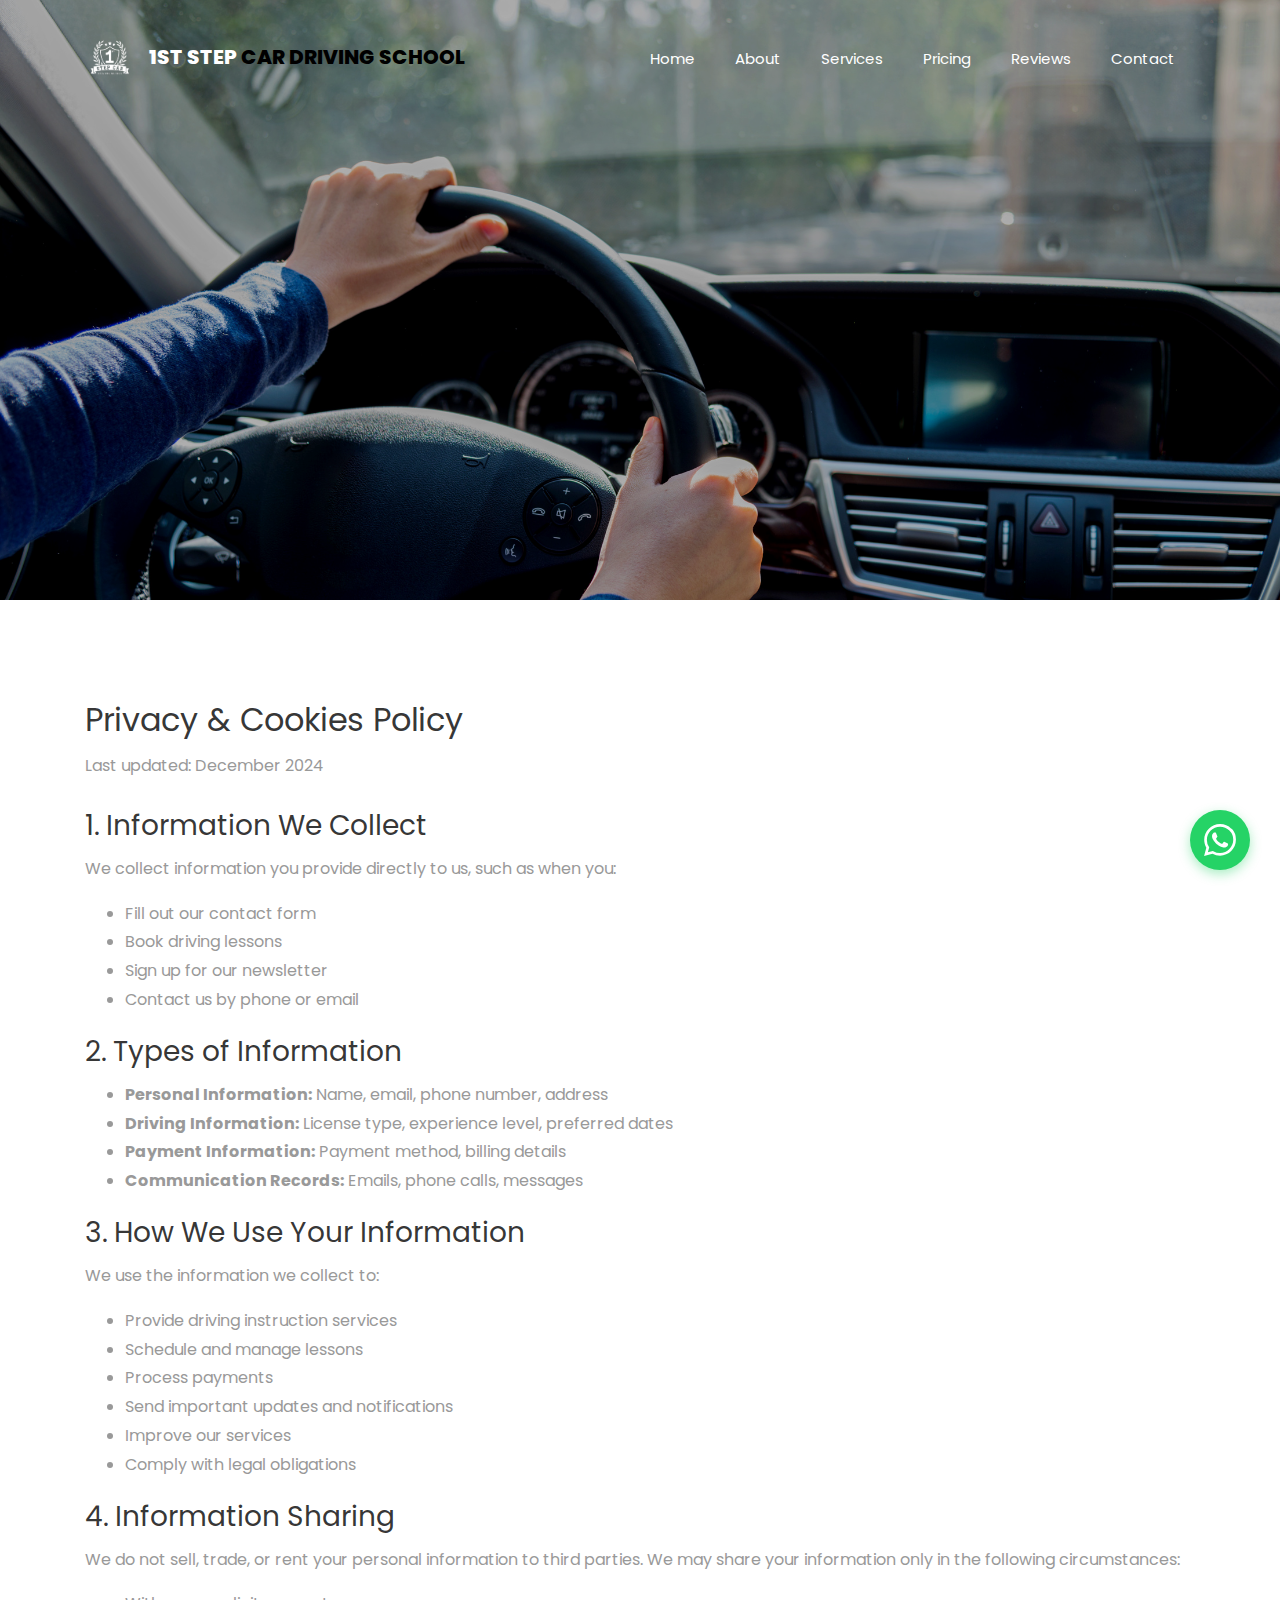
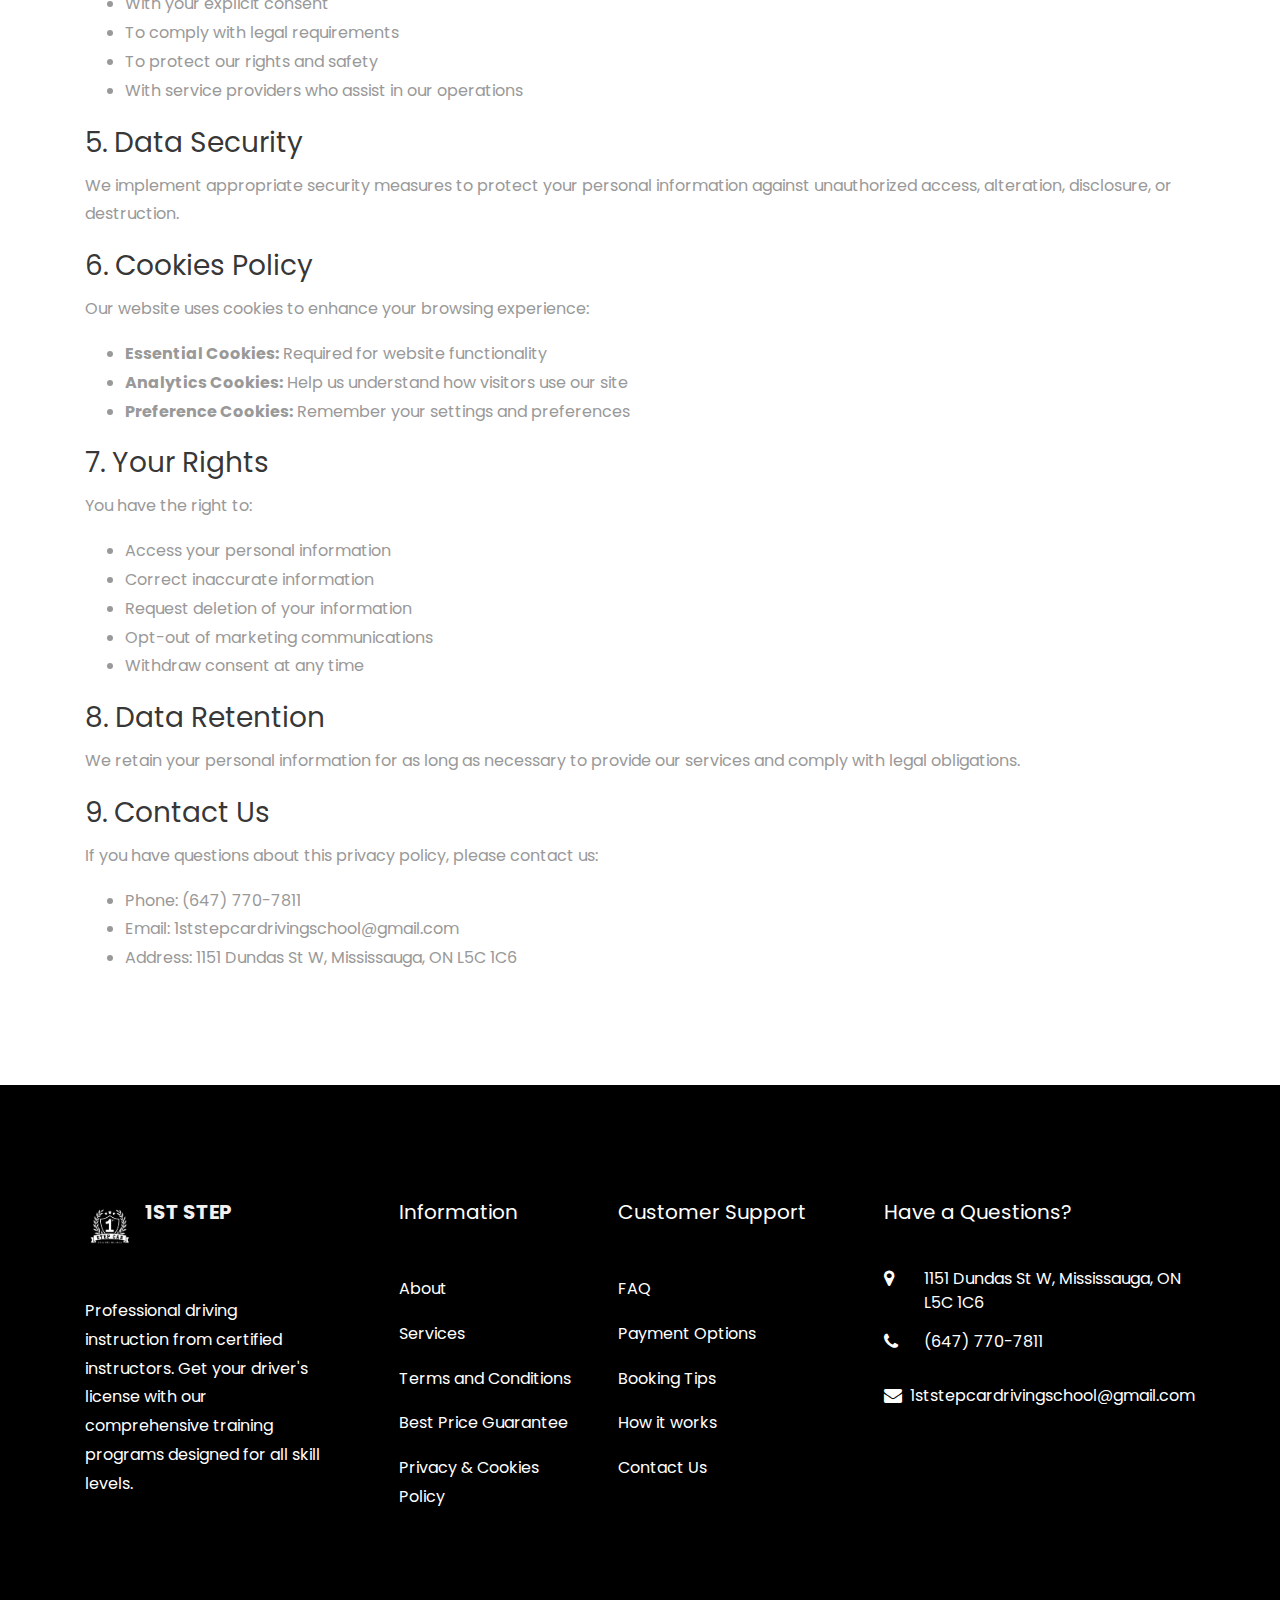
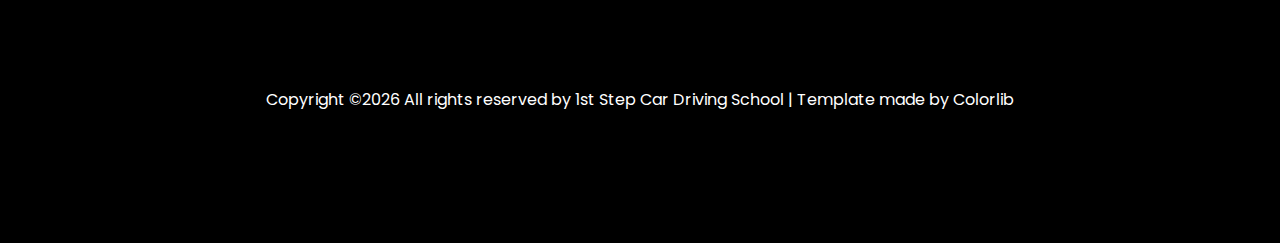
<file: privacy.html>
<!DOCTYPE html>
<html lang="en">
  <head>
  	<title>Privacy & Cookies Policy - 1st Step Car Driving School</title>
    <meta charset="utf-8">
    <meta name="viewport" content="width=device-width, initial-scale=1, shrink-to-fit=no">

    <link href="https://fonts.googleapis.com/css?family=Poppins:200,300,400,500,600,700,800&display=swap" rel="stylesheet">

    <link rel="stylesheet" href="css/open-iconic-bootstrap.min.css">
    <link rel="stylesheet" href="css/animate.css">
    
    <link rel="stylesheet" href="css/owl.carousel.min.css">
    <link rel="stylesheet" href="css/owl.theme.default.min.css">
    <link rel="stylesheet" href="css/magnific-popup.css">

    <link rel="stylesheet" href="css/aos.css">

    <link rel="stylesheet" href="css/ionicons.min.css">

    <link rel="stylesheet" href="css/bootstrap-datepicker.css">
    <link rel="stylesheet" href="css/jquery.timepicker.css">

    
    <link rel="stylesheet" href="css/flaticon.css">
    <link rel="stylesheet" href="css/icomoon.css">
    <link rel="stylesheet" href="css/style.css">
    <link rel="stylesheet" href="css/theme-overrides.css">
    <link rel="stylesheet" href="css/whatsapp-button.css">
  </head>
  <body>
    
	  <nav class="navbar navbar-expand-lg navbar-dark ftco_navbar bg-dark ftco-navbar-light" id="ftco-navbar">
	    <div class="container">
	      <a class="navbar-brand" href="index.html"> <img src= "images/logo.png" alt="1st Step Car Driving School Logo" style="height: 50px; margin-right: 10px;"> 1st Step<span> Car Driving School</span></a>
	      <button class="navbar-toggler" type="button" data-toggle="collapse" data-target="#ftco-nav" aria-controls="ftco-nav" aria-expanded="false" aria-label="Toggle navigation">
	        <span class="oi oi-menu"></span> Menu
	      </button>

	      <div class="collapse navbar-collapse" id="ftco-nav">
	        <ul class="navbar-nav ml-auto">
	          <li class="nav-item"><a href="index.html" class="nav-link">Home</a></li>
	          <li class="nav-item"><a href="about.html" class="nav-link">About</a></li>
	          <li class="nav-item"><a href="services.html" class="nav-link">Services</a></li>
	          <li class="nav-item"><a href="pricing.html" class="nav-link">Pricing</a></li>
	          <li class="nav-item"><a href="reviews.html" class="nav-link">Reviews</a></li>
	          <li class="nav-item"><a href="contact.html" class="nav-link">Contact</a></li>
	        </ul>
	      </div>
	    </div>
	  </nav>
    <!-- END nav -->
    
    <div class="hero-wrap hero-wrap-2" style="background-image: url('images/bg_1.jpg');" data-stellar-background-ratio="0.5">
      <div class="overlay"></div>
      <div class="container">
        <div class="row no-gutters slider-text js-fullheight align-items-end justify-content-start">
          <div class="col-md-8 ftco-animate text-center text-md-left mb-5">
          	<p class="breadcrumbs"><span class="mr-2"><a href="index.html">Home <i class="ion-ios-arrow-forward"></i></a></span> <span>Privacy & Cookies Policy</span></p>
            <h1 class="mb-3 bread">Privacy & Cookies Policy</h1>
          </div>
        </div>
      </div>
    </div>

    <section class="ftco-section">
      <div class="container">
        <div class="row">
          <div class="col-md-12">
            <div class="row">
              <div class="col-md-12">
                <h2>Privacy & Cookies Policy</h2>
                <p class="mb-4">Last updated: December 2024</p>
                
                <h3>1. Information We Collect</h3>
                <p>We collect information you provide directly to us, such as when you:</p>
                <ul>
                  <li>Fill out our contact form</li>
                  <li>Book driving lessons</li>
                  <li>Sign up for our newsletter</li>
                  <li>Contact us by phone or email</li>
                </ul>
                
                <h3>2. Types of Information</h3>
                <ul>
                  <li><strong>Personal Information:</strong> Name, email, phone number, address</li>
                  <li><strong>Driving Information:</strong> License type, experience level, preferred dates</li>
                  <li><strong>Payment Information:</strong> Payment method, billing details</li>
                  <li><strong>Communication Records:</strong> Emails, phone calls, messages</li>
                </ul>
                
                <h3>3. How We Use Your Information</h3>
                <p>We use the information we collect to:</p>
                <ul>
                  <li>Provide driving instruction services</li>
                  <li>Schedule and manage lessons</li>
                  <li>Process payments</li>
                  <li>Send important updates and notifications</li>
                  <li>Improve our services</li>
                  <li>Comply with legal obligations</li>
                </ul>
                
                <h3>4. Information Sharing</h3>
                <p>We do not sell, trade, or rent your personal information to third parties. We may share your information only in the following circumstances:</p>
                <ul>
                  <li>With your explicit consent</li>
                  <li>To comply with legal requirements</li>
                  <li>To protect our rights and safety</li>
                  <li>With service providers who assist in our operations</li>
                </ul>
                
                <h3>5. Data Security</h3>
                <p>We implement appropriate security measures to protect your personal information against unauthorized access, alteration, disclosure, or destruction.</p>
                
                <h3>6. Cookies Policy</h3>
                <p>Our website uses cookies to enhance your browsing experience:</p>
                <ul>
                  <li><strong>Essential Cookies:</strong> Required for website functionality</li>
                  <li><strong>Analytics Cookies:</strong> Help us understand how visitors use our site</li>
                  <li><strong>Preference Cookies:</strong> Remember your settings and preferences</li>
                </ul>
                
                <h3>7. Your Rights</h3>
                <p>You have the right to:</p>
                <ul>
                  <li>Access your personal information</li>
                  <li>Correct inaccurate information</li>
                  <li>Request deletion of your information</li>
                  <li>Opt-out of marketing communications</li>
                  <li>Withdraw consent at any time</li>
                </ul>
                
                <h3>8. Data Retention</h3>
                <p>We retain your personal information for as long as necessary to provide our services and comply with legal obligations.</p>
                
                <h3>9. Contact Us</h3>
                <p>If you have questions about this privacy policy, please contact us:</p>
                <ul>
                  <li>Phone: (647) 770-7811</li>
                  <li>Email: 1ststepcardrivingschool@gmail.com</li>
                  <li>Address: 1151 Dundas St W, Mississauga, ON L5C 1C6</li>
                </ul>
              </div>
            </div>
          </div>
        </div>
      </div>
    </section>

    <footer class="ftco-footer ftco-bg-dark ftco-section">
      <div class="container">
        <div class="row mb-5">
          <div class="col-md">
            <div class="ftco-footer-widget mb-4">
              <!-- <h2 class="ftco-heading-2"><a href="#" class="logo">1st Step<span> Car Driving School</span></a></h2> -->
              <h2 class="ftco-heading-2">
                <a href="#" class="logo" style="display: flex; align-items: center; text-decoration: none;  background-color: transparent">
                  <img src="images/logo.png" alt="1st Step Car Driving School Logo" style="height: 50px; margin-right: 10px;">
                  <span style="color: #f4f0f0; font-size: 20px;">1st Step <span style="font-weight: bold;">Car Driving School</span></span>
                </a>
              </h2>
              <p>Professional driving instruction from certified instructors. Get your driver's license with our comprehensive training programs designed for all skill levels.</p>
              <ul class="ftco-footer-social list-unstyled float-md-left float-lft mt-5">
                <li class="ftco-animate"><a href="#"><span class="icon-facebook"></span></a></li>
                <li class="ftco-animate"><a href="#"><span class="icon-instagram"></span></a></li>
                <li class="ftco-animate"><a href = "#"><span class="icon-whatsapp"></span></a></li>
              </ul>
            </div>
          </div>
          <div class="col-md">
            <div class="ftco-footer-widget mb-4 ml-md-5">
              <h2 class="ftco-heading-2">Information</h2>
              <ul class="list-unstyled">
                <li><a href="about.html" class="py-2 d-block">About</a></li>
                <li><a href="services.html" class="py-2 d-block">Services</a></li>
                <li><a href="terms.html" class="py-2 d-block">Terms and Conditions</a></li>
                <li><a href="guarantee.html" class="py-2 d-block">Best Price Guarantee</a></li>
                <li><a href="privacy.html" class="py-2 d-block">Privacy &amp; Cookies Policy</a></li>
              </ul>
            </div>
          </div>
          <div class="col-md">
             <div class="ftco-footer-widget mb-4">
              <h2 class="ftco-heading-2">Customer Support</h2>
              <ul class="list-unstyled">
                <li><a href="faq.html" class="py-2 d-block">FAQ</a></li>
                <li><a href="payment.html" class="py-2 d-block">Payment Options</a></li>
                <li><a href="booking.html" class="py-2 d-block">Booking Tips</a></li>
                <li><a href="how-it-works.html" class="py-2 d-block">How it works</a></li>
                <li><a href="contact.html" class="py-2 d-block">Contact Us</a></li>
              </ul>
            </div>
          </div>
          <div class="col-md">
            <div class="ftco-footer-widget mb-4">
            	<h2 class="ftco-heading-2">Have a Questions?</h2>
            	<div class="block-23 mb-3">
	              <ul>
	                <li><span class="icon icon-map-marker"></span><span class="text">1151 Dundas St W, Mississauga, ON L5C 1C6</span></li>
	                <li><a href="tel:(647) 770-7811"><span class="icon icon-phone"></span><span class="text">(647) 770-7811</span></a></li>
	                <li><a href="mailto:1ststepcardrivingschool@gmail.com"><span class="icon icon-envelope"></span><span class="text"> &nbsp;&nbsp;1ststepcardrivingschool@gmail.com</span></a></li>
	              </ul>
	            </div>
            </div>
          </div>
        </div>
        <div class="row">
          <div class="col-md-12 text-center">
            <p><!-- Link back to Colorlib can't be removed. Template is licensed under CC BY 3.0. -->
  Copyright &copy;<script>document.write(new Date().getFullYear());</script> All rights reserved by 1st Step Car Driving School | Template made by <a href="https://colorlib.com" target="_blank">Colorlib</a>
  <!-- Link back to Colorlib can't be removed. Template is licensed under CC BY 3.0. --></p>
          </div>
        </div>
      </div>
    </footer>
    
  

  <!-- loader -->
  <div id="ftco-loader" class="show fullscreen"><svg class="circular" width="48px" height="48px"><circle class="path-bg" cx="24" cy="24" r="22" fill="none" stroke-width="4" stroke="#eeeeee"/><circle class="path" cx="24" cy="24" r="22" fill="none" stroke-width="4" stroke-miterlimit="10" stroke="#F96D00"/></svg></div>


  <script src="js/jquery.min.js"></script>
  <script src="js/jquery-migrate-3.0.1.min.js"></script>
  <script src="js/popper.min.js"></script>
  <script src="js/bootstrap.min.js"></script>
  <script src="js/jquery.easing.1.3.js"></script>
  <script src="js/jquery.waypoints.min.js"></script>
  <script src="js/jquery.stellar.min.js"></script>
  <script src="js/owl.carousel.min.js"></script>
  <script src="js/jquery.magnific-popup.min.js"></script>
  <script src="js/aos.js"></script>
  <script src="js/jquery.animateNumber.min.js"></script>
  <script src="js/bootstrap-datepicker.js"></script>
  <script src="js/jquery.timepicker.min.js"></script>
  <script src="js/scrollax.min.js"></script>
  <script src="js/main.js"></script>
  
  <!-- WhatsApp Floating Button -->
  <div class="whatsapp-float">
    <a href="https://wa.me/16477707811?text=Hi! I'm interested in driving lessons with 1st Step Car Driving School. Can you help me with more information?" target="_blank" rel="noopener noreferrer">
      <svg viewBox="0 0 24 24" xmlns="http://www.w3.org/2000/svg">
        <path d="M17.472 14.382c-.297-.149-1.758-.867-2.03-.967-.273-.099-.471-.148-.67.15-.197.297-.767.966-.94 1.164-.173.199-.347.223-.644.075-.297-.15-1.255-.463-2.39-1.475-.883-.788-1.48-1.761-1.653-2.059-.173-.297-.018-.458.13-.606.134-.133.298-.347.446-.52.149-.174.198-.298.298-.497.099-.198.05-.371-.025-.52-.075-.149-.669-1.612-.916-2.207-.242-.579-.487-.5-.669-.51-.173-.008-.371-.01-.57-.01-.198 0-.52.074-.792.372-.272.297-1.04 1.016-1.04 2.479 0 1.462 1.065 2.875 1.213 3.074.149.198 2.096 3.2 5.077 4.487.709.306 1.262.489 1.694.625.712.227 1.36.195 1.871.118.571-.085 1.758-.719 2.006-1.413.248-.694.248-1.289.173-1.413-.074-.124-.272-.198-.57-.347m-5.421 7.403h-.004a9.87 9.87 0 01-5.031-1.378l-.361-.214-3.741.982.998-3.648-.235-.374a9.86 9.86 0 01-1.51-5.26c.001-5.45 4.436-9.884 9.888-9.884 2.64 0 5.122 1.03 6.988 2.898a9.825 9.825 0 012.893 6.994c-.003 5.45-4.437 9.884-9.885 9.884m8.413-18.297A11.815 11.815 0 0012.05 0C5.495 0 .16 5.335.157 11.892c0 2.096.547 4.142 1.588 5.945L.057 24l6.305-1.654a11.882 11.882 0 005.683 1.448h.005c6.554 0 11.89-5.335 11.893-11.893A11.821 11.821 0 0020.885 3.488"/>
      </svg>
      <span class="tooltip">Chat with us on WhatsApp!</span>
    </a>
  </div>
    
  </body>
</html>
</file>
<file: css/flaticon.css>
/*
  	Flaticon icon font: Flaticon
  	Creation date: 04/01/2019 13:45
  	*/


@font-face {
  font-family: "Flaticon";
  src: url("../fonts/flaticon/font/Flaticon.eot");
  src: url("../fonts/flaticon/font/Flaticon.eot?#iefix") format("embedded-opentype"),
       url("../fonts/flaticon/font/Flaticon.woff") format("woff"),
       url("../fonts/flaticon/font/Flaticon.ttf") format("truetype"),
       url("../fonts/flaticon/font/Flaticon.svg#Flaticon") format("svg");
  font-weight: normal;
  font-style: normal;
}

@media screen and (-webkit-min-device-pixel-ratio:0) {
  @font-face {
    font-family: "Flaticon";
    src: url("../fonts/flaticon/font/Flaticon.svg#Flaticon") format("svg");
  }
}

[class^="flaticon-"]:before, [class*=" flaticon-"]:before,
[class^="flaticon-"]:after, [class*=" flaticon-"]:after {   
  font-family: Flaticon;
  font-style: normal;
  font-weight: normal;
  font-variant: normal;
  text-transform: none;
  line-height: 1;

  /* Better Font Rendering =========== */
  -webkit-font-smoothing: antialiased;
  -moz-osx-font-smoothing: grayscale;
}

.flaticon-wedding-car:before { content: "\f100"; }
.flaticon-car:before { content: "\f101"; }
.flaticon-suv:before { content: "\f102"; }
.flaticon-transportation:before { content: "\f103"; }
.flaticon-route:before { content: "\f104"; }
.flaticon-handshake:before { content: "\f105"; }
.flaticon-rent:before { content: "\f106"; }
.flaticon-dashboard:before { content: "\f107"; }
.flaticon-pistons:before { content: "\f108"; }
.flaticon-car-seat:before { content: "\f109"; }
.flaticon-backpack:before { content: "\f10a"; }
.flaticon-diesel:before { content: "\f10b"; }s
</file>
<file: css/icomoon.css>
@font-face {
  font-family: 'icomoon';
  src:  url('../fonts/icomoon/icomoon.eot?6tt51o');
  src:  url('../fonts/icomoon/icomoon.eot?6tt51o#iefix') format('embedded-opentype'),
    url('../fonts/icomoon/icomoon.ttf?6tt51o') format('truetype'),
    url('../fonts/icomoon/icomoon.woff?6tt51o') format('woff'),
    url('../fonts/icomoon/icomoon.svg?6tt51o#icomoon') format('svg');
  font-weight: normal;
  font-style: normal;
}

[class^="icon-"], [class*=" icon-"] {
  /* use !important to prevent issues with browser extensions that change fonts */
  font-family: 'icomoon' !important;
  speak: none;
  font-style: normal;
  font-weight: normal;
  font-variant: normal;
  text-transform: none;
  line-height: 1;

  /* Better Font Rendering =========== */
  -webkit-font-smoothing: antialiased;
  -moz-osx-font-smoothing: grayscale;
}

.icon-asterisk:before {
  content: "\f069";
}
.icon-plus:before {
  content: "\f067";
}
.icon-question:before {
  content: "\f128";
}
.icon-minus:before {
  content: "\f068";
}
.icon-glass:before {
  content: "\f000";
}
.icon-music:before {
  content: "\f001";
}
.icon-search:before {
  content: "\f002";
}
.icon-envelope-o:before {
  content: "\f003";
}
.icon-heart:before {
  content: "\f004";
}
.icon-star:before {
  content: "\f005";
}
.icon-star-o:before {
  content: "\f006";
}
.icon-user:before {
  content: "\f007";
}
.icon-film:before {
  content: "\f008";
}
.icon-th-large:before {
  content: "\f009";
}
.icon-th:before {
  content: "\f00a";
}
.icon-th-list:before {
  content: "\f00b";
}
.icon-check:before {
  content: "\f00c";
}
.icon-close:before {
  content: "\f00d";
}
.icon-remove:before {
  content: "\f00d";
}
.icon-times:before {
  content: "\f00d";
}
.icon-search-plus:before {
  content: "\f00e";
}
.icon-search-minus:before {
  content: "\f010";
}
.icon-power-off:before {
  content: "\f011";
}
.icon-signal:before {
  content: "\f012";
}
.icon-cog:before {
  content: "\f013";
}
.icon-gear:before {
  content: "\f013";
}
.icon-trash-o:before {
  content: "\f014";
}
.icon-home:before {
  content: "\f015";
}
.icon-file-o:before {
  content: "\f016";
}
.icon-clock-o:before {
  content: "\f017";
}
.icon-road:before {
  content: "\f018";
}
.icon-download:before {
  content: "\f019";
}
.icon-arrow-circle-o-down:before {
  content: "\f01a";
}
.icon-arrow-circle-o-up:before {
  content: "\f01b";
}
.icon-inbox:before {
  content: "\f01c";
}
.icon-play-circle-o:before {
  content: "\f01d";
}
.icon-repeat:before {
  content: "\f01e";
}
.icon-rotate-right:before {
  content: "\f01e";
}
.icon-refresh:before {
  content: "\f021";
}
.icon-list-alt:before {
  content: "\f022";
}
.icon-lock:before {
  content: "\f023";
}
.icon-flag:before {
  content: "\f024";
}
.icon-headphones:before {
  content: "\f025";
}
.icon-volume-off:before {
  content: "\f026";
}
.icon-volume-down:before {
  content: "\f027";
}
.icon-volume-up:before {
  content: "\f028";
}
.icon-qrcode:before {
  content: "\f029";
}
.icon-barcode:before {
  content: "\f02a";
}
.icon-tag:before {
  content: "\f02b";
}
.icon-tags:before {
  content: "\f02c";
}
.icon-book:before {
  content: "\f02d";
}
.icon-bookmark:before {
  content: "\f02e";
}
.icon-print:before {
  content: "\f02f";
}
.icon-camera:before {
  content: "\f030";
}
.icon-font:before {
  content: "\f031";
}
.icon-bold:before {
  content: "\f032";
}
.icon-italic:before {
  content: "\f033";
}
.icon-text-height:before {
  content: "\f034";
}
.icon-text-width:before {
  content: "\f035";
}
.icon-align-left:before {
  content: "\f036";
}
.icon-align-center:before {
  content: "\f037";
}
.icon-align-right:before {
  content: "\f038";
}
.icon-align-justify:before {
  content: "\f039";
}
.icon-list:before {
  content: "\f03a";
}
.icon-dedent:before {
  content: "\f03b";
}
.icon-outdent:before {
  content: "\f03b";
}
.icon-indent:before {
  content: "\f03c";
}
.icon-video-camera:before {
  content: "\f03d";
}
.icon-image:before {
  content: "\f03e";
}
.icon-photo:before {
  content: "\f03e";
}
.icon-picture-o:before {
  content: "\f03e";
}
.icon-pencil:before {
  content: "\f040";
}
.icon-map-marker:before {
  content: "\f041";
}
.icon-adjust:before {
  content: "\f042";
}
.icon-tint:before {
  content: "\f043";
}
.icon-edit:before {
  content: "\f044";
}
.icon-pencil-square-o:before {
  content: "\f044";
}
.icon-share-square-o:before {
  content: "\f045";
}
.icon-check-square-o:before {
  content: "\f046";
}
.icon-arrows:before {
  content: "\f047";
}
.icon-step-backward:before {
  content: "\f048";
}
.icon-fast-backward:before {
  content: "\f049";
}
.icon-backward:before {
  content: "\f04a";
}
.icon-play:before {
  content: "\f04b";
}
.icon-pause:before {
  content: "\f04c";
}
.icon-stop:before {
  content: "\f04d";
}
.icon-forward:before {
  content: "\f04e";
}
.icon-fast-forward:before {
  content: "\f050";
}
.icon-step-forward:before {
  content: "\f051";
}
.icon-eject:before {
  content: "\f052";
}
.icon-chevron-left:before {
  content: "\f053";
}
.icon-chevron-right:before {
  content: "\f054";
}
.icon-plus-circle:before {
  content: "\f055";
}
.icon-minus-circle:before {
  content: "\f056";
}
.icon-times-circle:before {
  content: "\f057";
}
.icon-check-circle:before {
  content: "\f058";
}
.icon-question-circle:before {
  content: "\f059";
}
.icon-info-circle:before {
  content: "\f05a";
}
.icon-crosshairs:before {
  content: "\f05b";
}
.icon-times-circle-o:before {
  content: "\f05c";
}
.icon-check-circle-o:before {
  content: "\f05d";
}
.icon-ban:before {
  content: "\f05e";
}
.icon-arrow-left:before {
  content: "\f060";
}
.icon-arrow-right:before {
  content: "\f061";
}
.icon-arrow-up:before {
  content: "\f062";
}
.icon-arrow-down:before {
  content: "\f063";
}
.icon-mail-forward:before {
  content: "\f064";
}
.icon-share:before {
  content: "\f064";
}
.icon-expand:before {
  content: "\f065";
}
.icon-compress:before {
  content: "\f066";
}
.icon-exclamation-circle:before {
  content: "\f06a";
}
.icon-gift:before {
  content: "\f06b";
}
.icon-leaf:before {
  content: "\f06c";
}
.icon-fire:before {
  content: "\f06d";
}
.icon-eye:before {
  content: "\f06e";
}
.icon-eye-slash:before {
  content: "\f070";
}
.icon-exclamation-triangle:before {
  content: "\f071";
}
.icon-warning:before {
  content: "\f071";
}
.icon-plane:before {
  content: "\f072";
}
.icon-calendar:before {
  content: "\f073";
}
.icon-random:before {
  content: "\f074";
}
.icon-comment:before {
  content: "\f075";
}
.icon-magnet:before {
  content: "\f076";
}
.icon-chevron-up:before {
  content: "\f077";
}
.icon-chevron-down:before {
  content: "\f078";
}
.icon-retweet:before {
  content: "\f079";
}
.icon-shopping-cart:before {
  content: "\f07a";
}
.icon-folder:before {
  content: "\f07b";
}
.icon-folder-open:before {
  content: "\f07c";
}
.icon-arrows-v:before {
  content: "\f07d";
}
.icon-arrows-h:before {
  content: "\f07e";
}
.icon-bar-chart:before {
  content: "\f080";
}
.icon-bar-chart-o:before {
  content: "\f080";
}
.icon-twitter-square:before {
  content: "\f081";
}
.icon-facebook-square:before {
  content: "\f082";
}
.icon-camera-retro:before {
  content: "\f083";
}
.icon-key:before {
  content: "\f084";
}
.icon-cogs:before {
  content: "\f085";
}
.icon-gears:before {
  content: "\f085";
}
.icon-comments:before {
  content: "\f086";
}
.icon-thumbs-o-up:before {
  content: "\f087";
}
.icon-thumbs-o-down:before {
  content: "\f088";
}
.icon-star-half:before {
  content: "\f089";
}
.icon-heart-o:before {
  content: "\f08a";
}
.icon-sign-out:before {
  content: "\f08b";
}
.icon-linkedin-square:before {
  content: "\f08c";
}
.icon-thumb-tack:before {
  content: "\f08d";
}
.icon-external-link:before {
  content: "\f08e";
}
.icon-sign-in:before {
  content: "\f090";
}
.icon-trophy:before {
  content: "\f091";
}
.icon-github-square:before {
  content: "\f092";
}
.icon-upload:before {
  content: "\f093";
}
.icon-lemon-o:before {
  content: "\f094";
}
.icon-phone:before {
  content: "\f095";
}
.icon-square-o:before {
  content: "\f096";
}
.icon-bookmark-o:before {
  content: "\f097";
}
.icon-phone-square:before {
  content: "\f098";
}
.icon-twitter:before {
  content: "\f099";
}
.icon-facebook:before {
  content: "\f09a";
}
.icon-facebook-f:before {
  content: "\f09a";
}
.icon-github:before {
  content: "\f09b";
}
.icon-unlock:before {
  content: "\f09c";
}
.icon-credit-card:before {
  content: "\f09d";
}
.icon-feed:before {
  content: "\f09e";
}
.icon-rss:before {
  content: "\f09e";
}
.icon-hdd-o:before {
  content: "\f0a0";
}
.icon-bullhorn:before {
  content: "\f0a1";
}
.icon-bell-o:before {
  content: "\f0a2";
}
.icon-certificate:before {
  content: "\f0a3";
}
.icon-hand-o-right:before {
  content: "\f0a4";
}
.icon-hand-o-left:before {
  content: "\f0a5";
}
.icon-hand-o-up:before {
  content: "\f0a6";
}
.icon-hand-o-down:before {
  content: "\f0a7";
}
.icon-arrow-circle-left:before {
  content: "\f0a8";
}
.icon-arrow-circle-right:before {
  content: "\f0a9";
}
.icon-arrow-circle-up:before {
  content: "\f0aa";
}
.icon-arrow-circle-down:before {
  content: "\f0ab";
}
.icon-globe:before {
  content: "\f0ac";
}
.icon-wrench:before {
  content: "\f0ad";
}
.icon-tasks:before {
  content: "\f0ae";
}
.icon-filter:before {
  content: "\f0b0";
}
.icon-briefcase:before {
  content: "\f0b1";
}
.icon-arrows-alt:before {
  content: "\f0b2";
}
.icon-group:before {
  content: "\f0c0";
}
.icon-users:before {
  content: "\f0c0";
}
.icon-chain:before {
  content: "\f0c1";
}
.icon-link:before {
  content: "\f0c1";
}
.icon-cloud:before {
  content: "\f0c2";
}
.icon-flask:before {
  content: "\f0c3";
}
.icon-cut:before {
  content: "\f0c4";
}
.icon-scissors:before {
  content: "\f0c4";
}
.icon-copy:before {
  content: "\f0c5";
}
.icon-files-o:before {
  content: "\f0c5";
}
.icon-paperclip:before {
  content: "\f0c6";
}
.icon-floppy-o:before {
  content: "\f0c7";
}
.icon-save:before {
  content: "\f0c7";
}
.icon-square:before {
  content: "\f0c8";
}
.icon-bars:before {
  content: "\f0c9";
}
.icon-navicon:before {
  content: "\f0c9";
}
.icon-reorder:before {
  content: "\f0c9";
}
.icon-list-ul:before {
  content: "\f0ca";
}
.icon-list-ol:before {
  content: "\f0cb";
}
.icon-strikethrough:before {
  content: "\f0cc";
}
.icon-underline:before {
  content: "\f0cd";
}
.icon-table:before {
  content: "\f0ce";
}
.icon-magic:before {
  content: "\f0d0";
}
.icon-truck:before {
  content: "\f0d1";
}
.icon-pinterest:before {
  content: "\f0d2";
}
.icon-pinterest-square:before {
  content: "\f0d3";
}
.icon-google-plus-square:before {
  content: "\f0d4";
}
.icon-google-plus:before {
  content: "\f0d5";
}
.icon-money:before {
  content: "\f0d6";
}
.icon-caret-down:before {
  content: "\f0d7";
}
.icon-caret-up:before {
  content: "\f0d8";
}
.icon-caret-left:before {
  content: "\f0d9";
}
.icon-caret-right:before {
  content: "\f0da";
}
.icon-columns:before {
  content: "\f0db";
}
.icon-sort:before {
  content: "\f0dc";
}
.icon-unsorted:before {
  content: "\f0dc";
}
.icon-sort-desc:before {
  content: "\f0dd";
}
.icon-sort-down:before {
  content: "\f0dd";
}
.icon-sort-asc:before {
  content: "\f0de";
}
.icon-sort-up:before {
  content: "\f0de";
}
.icon-envelope:before {
  content: "\f0e0";
}
.icon-linkedin:before {
  content: "\f0e1";
}
.icon-rotate-left:before {
  content: "\f0e2";
}
.icon-undo:before {
  content: "\f0e2";
}
.icon-gavel:before {
  content: "\f0e3";
}
.icon-legal:before {
  content: "\f0e3";
}
.icon-dashboard:before {
  content: "\f0e4";
}
.icon-tachometer:before {
  content: "\f0e4";
}
.icon-comment-o:before {
  content: "\f0e5";
}
.icon-comments-o:before {
  content: "\f0e6";
}
.icon-bolt:before {
  content: "\f0e7";
}
.icon-flash:before {
  content: "\f0e7";
}
.icon-sitemap:before {
  content: "\f0e8";
}
.icon-umbrella:before {
  content: "\f0e9";
}
.icon-clipboard:before {
  content: "\f0ea";
}
.icon-paste:before {
  content: "\f0ea";
}
.icon-lightbulb-o:before {
  content: "\f0eb";
}
.icon-exchange:before {
  content: "\f0ec";
}
.icon-cloud-download:before {
  content: "\f0ed";
}
.icon-cloud-upload:before {
  content: "\f0ee";
}
.icon-user-md:before {
  content: "\f0f0";
}
.icon-stethoscope:before {
  content: "\f0f1";
}
.icon-suitcase:before {
  content: "\f0f2";
}
.icon-bell:before {
  content: "\f0f3";
}
.icon-coffee:before {
  content: "\f0f4";
}
.icon-cutlery:before {
  content: "\f0f5";
}
.icon-file-text-o:before {
  content: "\f0f6";
}
.icon-building-o:before {
  content: "\f0f7";
}
.icon-hospital-o:before {
  content: "\f0f8";
}
.icon-ambulance:before {
  content: "\f0f9";
}
.icon-medkit:before {
  content: "\f0fa";
}
.icon-fighter-jet:before {
  content: "\f0fb";
}
.icon-beer:before {
  content: "\f0fc";
}
.icon-h-square:before {
  content: "\f0fd";
}
.icon-plus-square:before {
  content: "\f0fe";
}
.icon-angle-double-left:before {
  content: "\f100";
}
.icon-angle-double-right:before {
  content: "\f101";
}
.icon-angle-double-up:before {
  content: "\f102";
}
.icon-angle-double-down:before {
  content: "\f103";
}
.icon-angle-left:before {
  content: "\f104";
}
.icon-angle-right:before {
  content: "\f105";
}
.icon-angle-up:before {
  content: "\f106";
}
.icon-angle-down:before {
  content: "\f107";
}
.icon-desktop:before {
  content: "\f108";
}
.icon-laptop:before {
  content: "\f109";
}
.icon-tablet:before {
  content: "\f10a";
}
.icon-mobile:before {
  content: "\f10b";
}
.icon-mobile-phone:before {
  content: "\f10b";
}
.icon-circle-o:before {
  content: "\f10c";
}
.icon-quote-left:before {
  content: "\f10d";
}
.icon-quote-right:before {
  content: "\f10e";
}
.icon-spinner:before {
  content: "\f110";
}
.icon-circle:before {
  content: "\f111";
}
.icon-mail-reply:before {
  content: "\f112";
}
.icon-reply:before {
  content: "\f112";
}
.icon-github-alt:before {
  content: "\f113";
}
.icon-folder-o:before {
  content: "\f114";
}
.icon-folder-open-o:before {
  content: "\f115";
}
.icon-smile-o:before {
  content: "\f118";
}
.icon-frown-o:before {
  content: "\f119";
}
.icon-meh-o:before {
  content: "\f11a";
}
.icon-gamepad:before {
  content: "\f11b";
}
.icon-keyboard-o:before {
  content: "\f11c";
}
.icon-flag-o:before {
  content: "\f11d";
}
.icon-flag-checkered:before {
  content: "\f11e";
}
.icon-terminal:before {
  content: "\f120";
}
.icon-code:before {
  content: "\f121";
}
.icon-mail-reply-all:before {
  content: "\f122";
}
.icon-reply-all:before {
  content: "\f122";
}
.icon-star-half-empty:before {
  content: "\f123";
}
.icon-star-half-full:before {
  content: "\f123";
}
.icon-star-half-o:before {
  content: "\f123";
}
.icon-location-arrow:before {
  content: "\f124";
}
.icon-crop:before {
  content: "\f125";
}
.icon-code-fork:before {
  content: "\f126";
}
.icon-chain-broken:before {
  content: "\f127";
}
.icon-unlink:before {
  content: "\f127";
}
.icon-info:before {
  content: "\f129";
}
.icon-exclamation:before {
  content: "\f12a";
}
.icon-superscript:before {
  content: "\f12b";
}
.icon-subscript:before {
  content: "\f12c";
}
.icon-eraser:before {
  content: "\f12d";
}
.icon-puzzle-piece:before {
  content: "\f12e";
}
.icon-microphone:before {
  content: "\f130";
}
.icon-microphone-slash:before {
  content: "\f131";
}
.icon-shield:before {
  content: "\f132";
}
.icon-calendar-o:before {
  content: "\f133";
}
.icon-fire-extinguisher:before {
  content: "\f134";
}
.icon-rocket:before {
  content: "\f135";
}
.icon-maxcdn:before {
  content: "\f136";
}
.icon-chevron-circle-left:before {
  content: "\f137";
}
.icon-chevron-circle-right:before {
  content: "\f138";
}
.icon-chevron-circle-up:before {
  content: "\f139";
}
.icon-chevron-circle-down:before {
  content: "\f13a";
}
.icon-html5:before {
  content: "\f13b";
}
.icon-css3:before {
  content: "\f13c";
}
.icon-anchor:before {
  content: "\f13d";
}
.icon-unlock-alt:before {
  content: "\f13e";
}
.icon-bullseye:before {
  content: "\f140";
}
.icon-ellipsis-h:before {
  content: "\f141";
}
.icon-ellipsis-v:before {
  content: "\f142";
}
.icon-rss-square:before {
  content: "\f143";
}
.icon-play-circle:before {
  content: "\f144";
}
.icon-ticket:before {
  content: "\f145";
}
.icon-minus-square:before {
  content: "\f146";
}
.icon-minus-square-o:before {
  content: "\f147";
}
.icon-level-up:before {
  content: "\f148";
}
.icon-level-down:before {
  content: "\f149";
}
.icon-check-square:before {
  content: "\f14a";
}
.icon-pencil-square:before {
  content: "\f14b";
}
.icon-external-link-square:before {
  content: "\f14c";
}
.icon-share-square:before {
  content: "\f14d";
}
.icon-compass:before {
  content: "\f14e";
}
.icon-caret-square-o-down:before {
  content: "\f150";
}
.icon-toggle-down:before {
  content: "\f150";
}
.icon-caret-square-o-up:before {
  content: "\f151";
}
.icon-toggle-up:before {
  content: "\f151";
}
.icon-caret-square-o-right:before {
  content: "\f152";
}
.icon-toggle-right:before {
  content: "\f152";
}
.icon-eur:before {
  content: "\f153";
}
.icon-euro:before {
  content: "\f153";
}
.icon-gbp:before {
  content: "\f154";
}
.icon-dollar:before {
  content: "\f155";
}
.icon-usd:before {
  content: "\f155";
}
.icon-inr:before {
  content: "\f156";
}
.icon-rupee:before {
  content: "\f156";
}
.icon-cny:before {
  content: "\f157";
}
.icon-jpy:before {
  content: "\f157";
}
.icon-rmb:before {
  content: "\f157";
}
.icon-yen:before {
  content: "\f157";
}
.icon-rouble:before {
  content: "\f158";
}
.icon-rub:before {
  content: "\f158";
}
.icon-ruble:before {
  content: "\f158";
}
.icon-krw:before {
  content: "\f159";
}
.icon-won:before {
  content: "\f159";
}
.icon-bitcoin:before {
  content: "\f15a";
}
.icon-btc:before {
  content: "\f15a";
}
.icon-file:before {
  content: "\f15b";
}
.icon-file-text:before {
  content: "\f15c";
}
.icon-sort-alpha-asc:before {
  content: "\f15d";
}
.icon-sort-alpha-desc:before {
  content: "\f15e";
}
.icon-sort-amount-asc:before {
  content: "\f160";
}
.icon-sort-amount-desc:before {
  content: "\f161";
}
.icon-sort-numeric-asc:before {
  content: "\f162";
}
.icon-sort-numeric-desc:before {
  content: "\f163";
}
.icon-thumbs-up:before {
  content: "\f164";
}
.icon-thumbs-down:before {
  content: "\f165";
}
.icon-youtube-square:before {
  content: "\f166";
}
.icon-youtube:before {
  content: "\f167";
}
.icon-xing:before {
  content: "\f168";
}
.icon-xing-square:before {
  content: "\f169";
}
.icon-youtube-play:before {
  content: "\f16a";
}
.icon-dropbox:before {
  content: "\f16b";
}
.icon-stack-overflow:before {
  content: "\f16c";
}
.icon-instagram:before {
  content: "\f16d";
}
.icon-flickr:before {
  content: "\f16e";
}
.icon-adn:before {
  content: "\f170";
}
.icon-bitbucket:before {
  content: "\f171";
}
.icon-bitbucket-square:before {
  content: "\f172";
}
.icon-tumblr:before {
  content: "\f173";
}
.icon-tumblr-square:before {
  content: "\f174";
}
.icon-long-arrow-down:before {
  content: "\f175";
}
.icon-long-arrow-up:before {
  content: "\f176";
}
.icon-long-arrow-left:before {
  content: "\f177";
}
.icon-long-arrow-right:before {
  content: "\f178";
}
.icon-apple:before {
  content: "\f179";
}
.icon-windows:before {
  content: "\f17a";
}
.icon-android:before {
  content: "\f17b";
}
.icon-linux:before {
  content: "\f17c";
}
.icon-dribbble:before {
  content: "\f17d";
}
.icon-skype:before {
  content: "\f17e";
}
.icon-foursquare:before {
  content: "\f180";
}
.icon-trello:before {
  content: "\f181";
}
.icon-female:before {
  content: "\f182";
}
.icon-male:before {
  content: "\f183";
}
.icon-gittip:before {
  content: "\f184";
}
.icon-gratipay:before {
  content: "\f184";
}
.icon-sun-o:before {
  content: "\f185";
}
.icon-moon-o:before {
  content: "\f186";
}
.icon-archive:before {
  content: "\f187";
}
.icon-bug:before {
  content: "\f188";
}
.icon-vk:before {
  content: "\f189";
}
.icon-weibo:before {
  content: "\f18a";
}
.icon-renren:before {
  content: "\f18b";
}
.icon-pagelines:before {
  content: "\f18c";
}
.icon-stack-exchange:before {
  content: "\f18d";
}
.icon-arrow-circle-o-right:before {
  content: "\f18e";
}
.icon-arrow-circle-o-left:before {
  content: "\f190";
}
.icon-caret-square-o-left:before {
  content: "\f191";
}
.icon-toggle-left:before {
  content: "\f191";
}
.icon-dot-circle-o:before {
  content: "\f192";
}
.icon-wheelchair:before {
  content: "\f193";
}
.icon-vimeo-square:before {
  content: "\f194";
}
.icon-try:before {
  content: "\f195";
}
.icon-turkish-lira:before {
  content: "\f195";
}
.icon-plus-square-o:before {
  content: "\f196";
}
.icon-space-shuttle:before {
  content: "\f197";
}
.icon-slack:before {
  content: "\f198";
}
.icon-envelope-square:before {
  content: "\f199";
}
.icon-wordpress:before {
  content: "\f19a";
}
.icon-openid:before {
  content: "\f19b";
}
.icon-bank:before {
  content: "\f19c";
}
.icon-institution:before {
  content: "\f19c";
}
.icon-university:before {
  content: "\f19c";
}
.icon-graduation-cap:before {
  content: "\f19d";
}
.icon-mortar-board:before {
  content: "\f19d";
}
.icon-yahoo:before {
  content: "\f19e";
}
.icon-google:before {
  content: "\f1a0";
}
.icon-reddit:before {
  content: "\f1a1";
}
.icon-reddit-square:before {
  content: "\f1a2";
}
.icon-stumbleupon-circle:before {
  content: "\f1a3";
}
.icon-stumbleupon:before {
  content: "\f1a4";
}
.icon-delicious:before {
  content: "\f1a5";
}
.icon-digg:before {
  content: "\f1a6";
}
.icon-pied-piper-pp:before {
  content: "\f1a7";
}
.icon-pied-piper-alt:before {
  content: "\f1a8";
}
.icon-drupal:before {
  content: "\f1a9";
}
.icon-joomla:before {
  content: "\f1aa";
}
.icon-language:before {
  content: "\f1ab";
}
.icon-fax:before {
  content: "\f1ac";
}
.icon-building:before {
  content: "\f1ad";
}
.icon-child:before {
  content: "\f1ae";
}
.icon-paw:before {
  content: "\f1b0";
}
.icon-spoon:before {
  content: "\f1b1";
}
.icon-cube:before {
  content: "\f1b2";
}
.icon-cubes:before {
  content: "\f1b3";
}
.icon-behance:before {
  content: "\f1b4";
}
.icon-behance-square:before {
  content: "\f1b5";
}
.icon-steam:before {
  content: "\f1b6";
}
.icon-steam-square:before {
  content: "\f1b7";
}
.icon-recycle:before {
  content: "\f1b8";
}
.icon-automobile:before {
  content: "\f1b9";
}
.icon-car:before {
  content: "\f1b9";
}
.icon-cab:before {
  content: "\f1ba";
}
.icon-taxi:before {
  content: "\f1ba";
}
.icon-tree:before {
  content: "\f1bb";
}
.icon-spotify:before {
  content: "\f1bc";
}
.icon-deviantart:before {
  content: "\f1bd";
}
.icon-soundcloud:before {
  content: "\f1be";
}
.icon-database:before {
  content: "\f1c0";
}
.icon-file-pdf-o:before {
  content: "\f1c1";
}
.icon-file-word-o:before {
  content: "\f1c2";
}
.icon-file-excel-o:before {
  content: "\f1c3";
}
.icon-file-powerpoint-o:before {
  content: "\f1c4";
}
.icon-file-image-o:before {
  content: "\f1c5";
}
.icon-file-photo-o:before {
  content: "\f1c5";
}
.icon-file-picture-o:before {
  content: "\f1c5";
}
.icon-file-archive-o:before {
  content: "\f1c6";
}
.icon-file-zip-o:before {
  content: "\f1c6";
}
.icon-file-audio-o:before {
  content: "\f1c7";
}
.icon-file-sound-o:before {
  content: "\f1c7";
}
.icon-file-movie-o:before {
  content: "\f1c8";
}
.icon-file-video-o:before {
  content: "\f1c8";
}
.icon-file-code-o:before {
  content: "\f1c9";
}
.icon-vine:before {
  content: "\f1ca";
}
.icon-codepen:before {
  content: "\f1cb";
}
.icon-jsfiddle:before {
  content: "\f1cc";
}
.icon-life-bouy:before {
  content: "\f1cd";
}
.icon-life-buoy:before {
  content: "\f1cd";
}
.icon-life-ring:before {
  content: "\f1cd";
}
.icon-life-saver:before {
  content: "\f1cd";
}
.icon-support:before {
  content: "\f1cd";
}
.icon-circle-o-notch:before {
  content: "\f1ce";
}
.icon-ra:before {
  content: "\f1d0";
}
.icon-rebel:before {
  content: "\f1d0";
}
.icon-resistance:before {
  content: "\f1d0";
}
.icon-empire:before {
  content: "\f1d1";
}
.icon-ge:before {
  content: "\f1d1";
}
.icon-git-square:before {
  content: "\f1d2";
}
.icon-git:before {
  content: "\f1d3";
}
.icon-hacker-news:before {
  content: "\f1d4";
}
.icon-y-combinator-square:before {
  content: "\f1d4";
}
.icon-yc-square:before {
  content: "\f1d4";
}
.icon-tencent-weibo:before {
  content: "\f1d5";
}
.icon-qq:before {
  content: "\f1d6";
}
.icon-wechat:before {
  content: "\f1d7";
}
.icon-weixin:before {
  content: "\f1d7";
}
.icon-paper-plane:before {
  content: "\f1d8";
}
.icon-send:before {
  content: "\f1d8";
}
.icon-paper-plane-o:before {
  content: "\f1d9";
}
.icon-send-o:before {
  content: "\f1d9";
}
.icon-history:before {
  content: "\f1da";
}
.icon-circle-thin:before {
  content: "\f1db";
}
.icon-header:before {
  content: "\f1dc";
}
.icon-paragraph:before {
  content: "\f1dd";
}
.icon-sliders:before {
  content: "\f1de";
}
.icon-share-alt:before {
  content: "\f1e0";
}
.icon-share-alt-square:before {
  content: "\f1e1";
}
.icon-bomb:before {
  content: "\f1e2";
}
.icon-futbol-o:before {
  content: "\f1e3";
}
.icon-soccer-ball-o:before {
  content: "\f1e3";
}
.icon-tty:before {
  content: "\f1e4";
}
.icon-binoculars:before {
  content: "\f1e5";
}
.icon-plug:before {
  content: "\f1e6";
}
.icon-slideshare:before {
  content: "\f1e7";
}
.icon-twitch:before {
  content: "\f1e8";
}
.icon-yelp:before {
  content: "\f1e9";
}
.icon-newspaper-o:before {
  content: "\f1ea";
}
.icon-wifi:before {
  content: "\f1eb";
}
.icon-calculator:before {
  content: "\f1ec";
}
.icon-paypal:before {
  content: "\f1ed";
}
.icon-google-wallet:before {
  content: "\f1ee";
}
.icon-cc-visa:before {
  content: "\f1f0";
}
.icon-cc-mastercard:before {
  content: "\f1f1";
}
.icon-cc-discover:before {
  content: "\f1f2";
}
.icon-cc-amex:before {
  content: "\f1f3";
}
.icon-cc-paypal:before {
  content: "\f1f4";
}
.icon-cc-stripe:before {
  content: "\f1f5";
}
.icon-bell-slash:before {
  content: "\f1f6";
}
.icon-bell-slash-o:before {
  content: "\f1f7";
}
.icon-trash:before {
  content: "\f1f8";
}
.icon-copyright:before {
  content: "\f1f9";
}
.icon-at:before {
  content: "\f1fa";
}
.icon-eyedropper:before {
  content: "\f1fb";
}
.icon-paint-brush:before {
  content: "\f1fc";
}
.icon-birthday-cake:before {
  content: "\f1fd";
}
.icon-area-chart:before {
  content: "\f1fe";
}
.icon-pie-chart:before {
  content: "\f200";
}
.icon-line-chart:before {
  content: "\f201";
}
.icon-lastfm:before {
  content: "\f202";
}
.icon-lastfm-square:before {
  content: "\f203";
}
.icon-toggle-off:before {
  content: "\f204";
}
.icon-toggle-on:before {
  content: "\f205";
}
.icon-bicycle:before {
  content: "\f206";
}
.icon-bus:before {
  content: "\f207";
}
.icon-ioxhost:before {
  content: "\f208";
}
.icon-angellist:before {
  content: "\f209";
}
.icon-cc:before {
  content: "\f20a";
}
.icon-ils:before {
  content: "\f20b";
}
.icon-shekel:before {
  content: "\f20b";
}
.icon-sheqel:before {
  content: "\f20b";
}
.icon-meanpath:before {
  content: "\f20c";
}
.icon-buysellads:before {
  content: "\f20d";
}
.icon-connectdevelop:before {
  content: "\f20e";
}
.icon-dashcube:before {
  content: "\f210";
}
.icon-forumbee:before {
  content: "\f211";
}
.icon-leanpub:before {
  content: "\f212";
}
.icon-sellsy:before {
  content: "\f213";
}
.icon-shirtsinbulk:before {
  content: "\f214";
}
.icon-simplybuilt:before {
  content: "\f215";
}
.icon-skyatlas:before {
  content: "\f216";
}
.icon-cart-plus:before {
  content: "\f217";
}
.icon-cart-arrow-down:before {
  content: "\f218";
}
.icon-diamond:before {
  content: "\f219";
}
.icon-ship:before {
  content: "\f21a";
}
.icon-user-secret:before {
  content: "\f21b";
}
.icon-motorcycle:before {
  content: "\f21c";
}
.icon-street-view:before {
  content: "\f21d";
}
.icon-heartbeat:before {
  content: "\f21e";
}
.icon-venus:before {
  content: "\f221";
}
.icon-mars:before {
  content: "\f222";
}
.icon-mercury:before {
  content: "\f223";
}
.icon-intersex:before {
  content: "\f224";
}
.icon-transgender:before {
  content: "\f224";
}
.icon-transgender-alt:before {
  content: "\f225";
}
.icon-venus-double:before {
  content: "\f226";
}
.icon-mars-double:before {
  content: "\f227";
}
.icon-venus-mars:before {
  content: "\f228";
}
.icon-mars-stroke:before {
  content: "\f229";
}
.icon-mars-stroke-v:before {
  content: "\f22a";
}
.icon-mars-stroke-h:before {
  content: "\f22b";
}
.icon-neuter:before {
  content: "\f22c";
}
.icon-genderless:before {
  content: "\f22d";
}
.icon-facebook-official:before {
  content: "\f230";
}
.icon-pinterest-p:before {
  content: "\f231";
}
.icon-whatsapp:before {
  content: "\f232";
}
.icon-server:before {
  content: "\f233";
}
.icon-user-plus:before {
  content: "\f234";
}
.icon-user-times:before {
  content: "\f235";
}
.icon-bed:before {
  content: "\f236";
}
.icon-hotel:before {
  content: "\f236";
}
.icon-viacoin:before {
  content: "\f237";
}
.icon-train:before {
  content: "\f238";
}
.icon-subway:before {
  content: "\f239";
}
.icon-medium:before {
  content: "\f23a";
}
.icon-y-combinator:before {
  content: "\f23b";
}
.icon-yc:before {
  content: "\f23b";
}
.icon-optin-monster:before {
  content: "\f23c";
}
.icon-opencart:before {
  content: "\f23d";
}
.icon-expeditedssl:before {
  content: "\f23e";
}
.icon-battery:before {
  content: "\f240";
}
.icon-battery-4:before {
  content: "\f240";
}
.icon-battery-full:before {
  content: "\f240";
}
.icon-battery-3:before {
  content: "\f241";
}
.icon-battery-three-quarters:before {
  content: "\f241";
}
.icon-battery-2:before {
  content: "\f242";
}
.icon-battery-half:before {
  content: "\f242";
}
.icon-battery-1:before {
  content: "\f243";
}
.icon-battery-quarter:before {
  content: "\f243";
}
.icon-battery-0:before {
  content: "\f244";
}
.icon-battery-empty:before {
  content: "\f244";
}
.icon-mouse-pointer:before {
  content: "\f245";
}
.icon-i-cursor:before {
  content: "\f246";
}
.icon-object-group:before {
  content: "\f247";
}
.icon-object-ungroup:before {
  content: "\f248";
}
.icon-sticky-note:before {
  content: "\f249";
}
.icon-sticky-note-o:before {
  content: "\f24a";
}
.icon-cc-jcb:before {
  content: "\f24b";
}
.icon-cc-diners-club:before {
  content: "\f24c";
}
.icon-clone:before {
  content: "\f24d";
}
.icon-balance-scale:before {
  content: "\f24e";
}
.icon-hourglass-o:before {
  content: "\f250";
}
.icon-hourglass-1:before {
  content: "\f251";
}
.icon-hourglass-start:before {
  content: "\f251";
}
.icon-hourglass-2:before {
  content: "\f252";
}
.icon-hourglass-half:before {
  content: "\f252";
}
.icon-hourglass-3:before {
  content: "\f253";
}
.icon-hourglass-end:before {
  content: "\f253";
}
.icon-hourglass:before {
  content: "\f254";
}
.icon-hand-grab-o:before {
  content: "\f255";
}
.icon-hand-rock-o:before {
  content: "\f255";
}
.icon-hand-paper-o:before {
  content: "\f256";
}
.icon-hand-stop-o:before {
  content: "\f256";
}
.icon-hand-scissors-o:before {
  content: "\f257";
}
.icon-hand-lizard-o:before {
  content: "\f258";
}
.icon-hand-spock-o:before {
  content: "\f259";
}
.icon-hand-pointer-o:before {
  content: "\f25a";
}
.icon-hand-peace-o:before {
  content: "\f25b";
}
.icon-trademark:before {
  content: "\f25c";
}
.icon-registered:before {
  content: "\f25d";
}
.icon-creative-commons:before {
  content: "\f25e";
}
.icon-gg:before {
  content: "\f260";
}
.icon-gg-circle:before {
  content: "\f261";
}
.icon-tripadvisor:before {
  content: "\f262";
}
.icon-odnoklassniki:before {
  content: "\f263";
}
.icon-odnoklassniki-square:before {
  content: "\f264";
}
.icon-get-pocket:before {
  content: "\f265";
}
.icon-wikipedia-w:before {
  content: "\f266";
}
.icon-safari:before {
  content: "\f267";
}
.icon-chrome:before {
  content: "\f268";
}
.icon-firefox:before {
  content: "\f269";
}
.icon-opera:before {
  content: "\f26a";
}
.icon-internet-explorer:before {
  content: "\f26b";
}
.icon-television:before {
  content: "\f26c";
}
.icon-tv:before {
  content: "\f26c";
}
.icon-contao:before {
  content: "\f26d";
}
.icon-500px:before {
  content: "\f26e";
}
.icon-amazon:before {
  content: "\f270";
}
.icon-calendar-plus-o:before {
  content: "\f271";
}
.icon-calendar-minus-o:before {
  content: "\f272";
}
.icon-calendar-times-o:before {
  content: "\f273";
}
.icon-calendar-check-o:before {
  content: "\f274";
}
.icon-industry:before {
  content: "\f275";
}
.icon-map-pin:before {
  content: "\f276";
}
.icon-map-signs:before {
  content: "\f277";
}
.icon-map-o:before {
  content: "\f278";
}
.icon-map:before {
  content: "\f279";
}
.icon-commenting:before {
  content: "\f27a";
}
.icon-commenting-o:before {
  content: "\f27b";
}
.icon-houzz:before {
  content: "\f27c";
}
.icon-vimeo:before {
  content: "\f27d";
}
.icon-black-tie:before {
  content: "\f27e";
}
.icon-fonticons:before {
  content: "\f280";
}
.icon-reddit-alien:before {
  content: "\f281";
}
.icon-edge:before {
  content: "\f282";
}
.icon-credit-card-alt:before {
  content: "\f283";
}
.icon-codiepie:before {
  content: "\f284";
}
.icon-modx:before {
  content: "\f285";
}
.icon-fort-awesome:before {
  content: "\f286";
}
.icon-usb:before {
  content: "\f287";
}
.icon-product-hunt:before {
  content: "\f288";
}
.icon-mixcloud:before {
  content: "\f289";
}
.icon-scribd:before {
  content: "\f28a";
}
.icon-pause-circle:before {
  content: "\f28b";
}
.icon-pause-circle-o:before {
  content: "\f28c";
}
.icon-stop-circle:before {
  content: "\f28d";
}
.icon-stop-circle-o:before {
  content: "\f28e";
}
.icon-shopping-bag:before {
  content: "\f290";
}
.icon-shopping-basket:before {
  content: "\f291";
}
.icon-hashtag:before {
  content: "\f292";
}
.icon-bluetooth:before {
  content: "\f293";
}
.icon-bluetooth-b:before {
  content: "\f294";
}
.icon-percent:before {
  content: "\f295";
}
.icon-gitlab:before {
  content: "\f296";
}
.icon-wpbeginner:before {
  content: "\f297";
}
.icon-wpforms:before {
  content: "\f298";
}
.icon-envira:before {
  content: "\f299";
}
.icon-universal-access:before {
  content: "\f29a";
}
.icon-wheelchair-alt:before {
  content: "\f29b";
}
.icon-question-circle-o:before {
  content: "\f29c";
}
.icon-blind:before {
  content: "\f29d";
}
.icon-audio-description:before {
  content: "\f29e";
}
.icon-volume-control-phone:before {
  content: "\f2a0";
}
.icon-braille:before {
  content: "\f2a1";
}
.icon-assistive-listening-systems:before {
  content: "\f2a2";
}
.icon-american-sign-language-interpreting:before {
  content: "\f2a3";
}
.icon-asl-interpreting:before {
  content: "\f2a3";
}
.icon-deaf:before {
  content: "\f2a4";
}
.icon-deafness:before {
  content: "\f2a4";
}
.icon-hard-of-hearing:before {
  content: "\f2a4";
}
.icon-glide:before {
  content: "\f2a5";
}
.icon-glide-g:before {
  content: "\f2a6";
}
.icon-sign-language:before {
  content: "\f2a7";
}
.icon-signing:before {
  content: "\f2a7";
}
.icon-low-vision:before {
  content: "\f2a8";
}
.icon-viadeo:before {
  content: "\f2a9";
}
.icon-viadeo-square:before {
  content: "\f2aa";
}
.icon-snapchat:before {
  content: "\f2ab";
}
.icon-snapchat-ghost:before {
  content: "\f2ac";
}
.icon-snapchat-square:before {
  content: "\f2ad";
}
.icon-pied-piper:before {
  content: "\f2ae";
}
.icon-first-order:before {
  content: "\f2b0";
}
.icon-yoast:before {
  content: "\f2b1";
}
.icon-themeisle:before {
  content: "\f2b2";
}
.icon-google-plus-circle:before {
  content: "\f2b3";
}
.icon-google-plus-official:before {
  content: "\f2b3";
}
.icon-fa:before {
  content: "\f2b4";
}
.icon-font-awesome:before {
  content: "\f2b4";
}
.icon-handshake-o:before {
  content: "\f2b5";
}
.icon-envelope-open:before {
  content: "\f2b6";
}
.icon-envelope-open-o:before {
  content: "\f2b7";
}
.icon-linode:before {
  content: "\f2b8";
}
.icon-address-book:before {
  content: "\f2b9";
}
.icon-address-book-o:before {
  content: "\f2ba";
}
.icon-address-card:before {
  content: "\f2bb";
}
.icon-vcard:before {
  content: "\f2bb";
}
.icon-address-card-o:before {
  content: "\f2bc";
}
.icon-vcard-o:before {
  content: "\f2bc";
}
.icon-user-circle:before {
  content: "\f2bd";
}
.icon-user-circle-o:before {
  content: "\f2be";
}
.icon-user-o:before {
  content: "\f2c0";
}
.icon-id-badge:before {
  content: "\f2c1";
}
.icon-drivers-license:before {
  content: "\f2c2";
}
.icon-id-card:before {
  content: "\f2c2";
}
.icon-drivers-license-o:before {
  content: "\f2c3";
}
.icon-id-card-o:before {
  content: "\f2c3";
}
.icon-quora:before {
  content: "\f2c4";
}
.icon-free-code-camp:before {
  content: "\f2c5";
}
.icon-telegram:before {
  content: "\f2c6";
}
.icon-thermometer:before {
  content: "\f2c7";
}
.icon-thermometer-4:before {
  content: "\f2c7";
}
.icon-thermometer-full:before {
  content: "\f2c7";
}
.icon-thermometer-3:before {
  content: "\f2c8";
}
.icon-thermometer-three-quarters:before {
  content: "\f2c8";
}
.icon-thermometer-2:before {
  content: "\f2c9";
}
.icon-thermometer-half:before {
  content: "\f2c9";
}
.icon-thermometer-1:before {
  content: "\f2ca";
}
.icon-thermometer-quarter:before {
  content: "\f2ca";
}
.icon-thermometer-0:before {
  content: "\f2cb";
}
.icon-thermometer-empty:before {
  content: "\f2cb";
}
.icon-shower:before {
  content: "\f2cc";
}
.icon-bath:before {
  content: "\f2cd";
}
.icon-bathtub:before {
  content: "\f2cd";
}
.icon-s15:before {
  content: "\f2cd";
}
.icon-podcast:before {
  content: "\f2ce";
}
.icon-window-maximize:before {
  content: "\f2d0";
}
.icon-window-minimize:before {
  content: "\f2d1";
}
.icon-window-restore:before {
  content: "\f2d2";
}
.icon-times-rectangle:before {
  content: "\f2d3";
}
.icon-window-close:before {
  content: "\f2d3";
}
.icon-times-rectangle-o:before {
  content: "\f2d4";
}
.icon-window-close-o:before {
  content: "\f2d4";
}
.icon-bandcamp:before {
  content: "\f2d5";
}
.icon-grav:before {
  content: "\f2d6";
}
.icon-etsy:before {
  content: "\f2d7";
}
.icon-imdb:before {
  content: "\f2d8";
}
.icon-ravelry:before {
  content: "\f2d9";
}
.icon-eercast:before {
  content: "\f2da";
}
.icon-microchip:before {
  content: "\f2db";
}
.icon-snowflake-o:before {
  content: "\f2dc";
}
.icon-superpowers:before {
  content: "\f2dd";
}
.icon-wpexplorer:before {
  content: "\f2de";
}
.icon-meetup:before {
  content: "\f2e0";
}
.icon-3d_rotation:before {
  content: "\e84d";
}
.icon-ac_unit:before {
  content: "\eb3b";
}
.icon-alarm:before {
  content: "\e855";
}
.icon-access_alarms:before {
  content: "\e191";
}
.icon-schedule:before {
  content: "\e8b5";
}
.icon-accessibility:before {
  content: "\e84e";
}
.icon-accessible:before {
  content: "\e914";
}
.icon-account_balance:before {
  content: "\e84f";
}
.icon-account_balance_wallet:before {
  content: "\e850";
}
.icon-account_box:before {
  content: "\e851";
}
.icon-account_circle:before {
  content: "\e853";
}
.icon-adb:before {
  content: "\e60e";
}
.icon-add:before {
  content: "\e145";
}
.icon-add_a_photo:before {
  content: "\e439";
}
.icon-alarm_add:before {
  content: "\e856";
}
.icon-add_alert:before {
  content: "\e003";
}
.icon-add_box:before {
  content: "\e146";
}
.icon-add_circle:before {
  content: "\e147";
}
.icon-control_point:before {
  content: "\e3ba";
}
.icon-add_location:before {
  content: "\e567";
}
.icon-add_shopping_cart:before {
  content: "\e854";
}
.icon-queue:before {
  content: "\e03c";
}
.icon-add_to_queue:before {
  content: "\e05c";
}
.icon-adjust2:before {
  content: "\e39e";
}
.icon-airline_seat_flat:before {
  content: "\e630";
}
.icon-airline_seat_flat_angled:before {
  content: "\e631";
}
.icon-airline_seat_individual_suite:before {
  content: "\e632";
}
.icon-airline_seat_legroom_extra:before {
  content: "\e633";
}
.icon-airline_seat_legroom_normal:before {
  content: "\e634";
}
.icon-airline_seat_legroom_reduced:before {
  content: "\e635";
}
.icon-airline_seat_recline_extra:before {
  content: "\e636";
}
.icon-airline_seat_recline_normal:before {
  content: "\e637";
}
.icon-flight:before {
  content: "\e539";
}
.icon-airplanemode_inactive:before {
  content: "\e194";
}
.icon-airplay:before {
  content: "\e055";
}
.icon-airport_shuttle:before {
  content: "\eb3c";
}
.icon-alarm_off:before {
  content: "\e857";
}
.icon-alarm_on:before {
  content: "\e858";
}
.icon-album:before {
  content: "\e019";
}
.icon-all_inclusive:before {
  content: "\eb3d";
}
.icon-all_out:before {
  content: "\e90b";
}
.icon-android2:before {
  content: "\e859";
}
.icon-announcement:before {
  content: "\e85a";
}
.icon-apps:before {
  content: "\e5c3";
}
.icon-archive2:before {
  content: "\e149";
}
.icon-arrow_back:before {
  content: "\e5c4";
}
.icon-arrow_downward:before {
  content: "\e5db";
}
.icon-arrow_drop_down:before {
  content: "\e5c5";
}
.icon-arrow_drop_down_circle:before {
  content: "\e5c6";
}
.icon-arrow_drop_up:before {
  content: "\e5c7";
}
.icon-arrow_forward:before {
  content: "\e5c8";
}
.icon-arrow_upward:before {
  content: "\e5d8";
}
.icon-art_track:before {
  content: "\e060";
}
.icon-aspect_ratio:before {
  content: "\e85b";
}
.icon-poll:before {
  content: "\e801";
}
.icon-assignment:before {
  content: "\e85d";
}
.icon-assignment_ind:before {
  content: "\e85e";
}
.icon-assignment_late:before {
  content: "\e85f";
}
.icon-assignment_return:before {
  content: "\e860";
}
.icon-assignment_returned:before {
  content: "\e861";
}
.icon-assignment_turned_in:before {
  content: "\e862";
}
.icon-assistant:before {
  content: "\e39f";
}
.icon-flag2:before {
  content: "\e153";
}
.icon-attach_file:before {
  content: "\e226";
}
.icon-attach_money:before {
  content: "\e227";
}
.icon-attachment:before {
  content: "\e2bc";
}
.icon-audiotrack:before {
  content: "\e3a1";
}
.icon-autorenew:before {
  content: "\e863";
}
.icon-av_timer:before {
  content: "\e01b";
}
.icon-backspace:before {
  content: "\e14a";
}
.icon-cloud_upload:before {
  content: "\e2c3";
}
.icon-battery_alert:before {
  content: "\e19c";
}
.icon-battery_charging_full:before {
  content: "\e1a3";
}
.icon-battery_std:before {
  content: "\e1a5";
}
.icon-battery_unknown:before {
  content: "\e1a6";
}
.icon-beach_access:before {
  content: "\eb3e";
}
.icon-beenhere:before {
  content: "\e52d";
}
.icon-block:before {
  content: "\e14b";
}
.icon-bluetooth2:before {
  content: "\e1a7";
}
.icon-bluetooth_searching:before {
  content: "\e1aa";
}
.icon-bluetooth_connected:before {
  content: "\e1a8";
}
.icon-bluetooth_disabled:before {
  content: "\e1a9";
}
.icon-blur_circular:before {
  content: "\e3a2";
}
.icon-blur_linear:before {
  content: "\e3a3";
}
.icon-blur_off:before {
  content: "\e3a4";
}
.icon-blur_on:before {
  content: "\e3a5";
}
.icon-class:before {
  content: "\e86e";
}
.icon-turned_in:before {
  content: "\e8e6";
}
.icon-turned_in_not:before {
  content: "\e8e7";
}
.icon-border_all:before {
  content: "\e228";
}
.icon-border_bottom:before {
  content: "\e229";
}
.icon-border_clear:before {
  content: "\e22a";
}
.icon-border_color:before {
  content: "\e22b";
}
.icon-border_horizontal:before {
  content: "\e22c";
}
.icon-border_inner:before {
  content: "\e22d";
}
.icon-border_left:before {
  content: "\e22e";
}
.icon-border_outer:before {
  content: "\e22f";
}
.icon-border_right:before {
  content: "\e230";
}
.icon-border_style:before {
  content: "\e231";
}
.icon-border_top:before {
  content: "\e232";
}
.icon-border_vertical:before {
  content: "\e233";
}
.icon-branding_watermark:before {
  content: "\e06b";
}
.icon-brightness_1:before {
  content: "\e3a6";
}
.icon-brightness_2:before {
  content: "\e3a7";
}
.icon-brightness_3:before {
  content: "\e3a8";
}
.icon-brightness_4:before {
  content: "\e3a9";
}
.icon-brightness_low:before {
  content: "\e1ad";
}
.icon-brightness_medium:before {
  content: "\e1ae";
}
.icon-brightness_high:before {
  content: "\e1ac";
}
.icon-brightness_auto:before {
  content: "\e1ab";
}
.icon-broken_image:before {
  content: "\e3ad";
}
.icon-brush:before {
  content: "\e3ae";
}
.icon-bubble_chart:before {
  content: "\e6dd";
}
.icon-bug_report:before {
  content: "\e868";
}
.icon-build:before {
  content: "\e869";
}
.icon-burst_mode:before {
  content: "\e43c";
}
.icon-domain:before {
  content: "\e7ee";
}
.icon-business_center:before {
  content: "\eb3f";
}
.icon-cached:before {
  content: "\e86a";
}
.icon-cake:before {
  content: "\e7e9";
}
.icon-phone2:before {
  content: "\e0cd";
}
.icon-call_end:before {
  content: "\e0b1";
}
.icon-call_made:before {
  content: "\e0b2";
}
.icon-merge_type:before {
  content: "\e252";
}
.icon-call_missed:before {
  content: "\e0b4";
}
.icon-call_missed_outgoing:before {
  content: "\e0e4";
}
.icon-call_received:before {
  content: "\e0b5";
}
.icon-call_split:before {
  content: "\e0b6";
}
.icon-call_to_action:before {
  content: "\e06c";
}
.icon-camera2:before {
  content: "\e3af";
}
.icon-photo_camera:before {
  content: "\e412";
}
.icon-camera_enhance:before {
  content: "\e8fc";
}
.icon-camera_front:before {
  content: "\e3b1";
}
.icon-camera_rear:before {
  content: "\e3b2";
}
.icon-camera_roll:before {
  content: "\e3b3";
}
.icon-cancel:before {
  content: "\e5c9";
}
.icon-redeem:before {
  content: "\e8b1";
}
.icon-card_membership:before {
  content: "\e8f7";
}
.icon-card_travel:before {
  content: "\e8f8";
}
.icon-casino:before {
  content: "\eb40";
}
.icon-cast:before {
  content: "\e307";
}
.icon-cast_connected:before {
  content: "\e308";
}
.icon-center_focus_strong:before {
  content: "\e3b4";
}
.icon-center_focus_weak:before {
  content: "\e3b5";
}
.icon-change_history:before {
  content: "\e86b";
}
.icon-chat:before {
  content: "\e0b7";
}
.icon-chat_bubble:before {
  content: "\e0ca";
}
.icon-chat_bubble_outline:before {
  content: "\e0cb";
}
.icon-check2:before {
  content: "\e5ca";
}
.icon-check_box:before {
  content: "\e834";
}
.icon-check_box_outline_blank:before {
  content: "\e835";
}
.icon-check_circle:before {
  content: "\e86c";
}
.icon-navigate_before:before {
  content: "\e408";
}
.icon-navigate_next:before {
  content: "\e409";
}
.icon-child_care:before {
  content: "\eb41";
}
.icon-child_friendly:before {
  content: "\eb42";
}
.icon-chrome_reader_mode:before {
  content: "\e86d";
}
.icon-close2:before {
  content: "\e5cd";
}
.icon-clear_all:before {
  content: "\e0b8";
}
.icon-closed_caption:before {
  content: "\e01c";
}
.icon-wb_cloudy:before {
  content: "\e42d";
}
.icon-cloud_circle:before {
  content: "\e2be";
}
.icon-cloud_done:before {
  content: "\e2bf";
}
.icon-cloud_download:before {
  content: "\e2c0";
}
.icon-cloud_off:before {
  content: "\e2c1";
}
.icon-cloud_queue:before {
  content: "\e2c2";
}
.icon-code2:before {
  content: "\e86f";
}
.icon-photo_library:before {
  content: "\e413";
}
.icon-collections_bookmark:before {
  content: "\e431";
}
.icon-palette:before {
  content: "\e40a";
}
.icon-colorize:before {
  content: "\e3b8";
}
.icon-comment2:before {
  content: "\e0b9";
}
.icon-compare:before {
  content: "\e3b9";
}
.icon-compare_arrows:before {
  content: "\e915";
}
.icon-laptop2:before {
  content: "\e31e";
}
.icon-confirmation_number:before {
  content: "\e638";
}
.icon-contact_mail:before {
  content: "\e0d0";
}
.icon-contact_phone:before {
  content: "\e0cf";
}
.icon-contacts:before {
  content: "\e0ba";
}
.icon-content_copy:before {
  content: "\e14d";
}
.icon-content_cut:before {
  content: "\e14e";
}
.icon-content_paste:before {
  content: "\e14f";
}
.icon-control_point_duplicate:before {
  content: "\e3bb";
}
.icon-copyright2:before {
  content: "\e90c";
}
.icon-mode_edit:before {
  content: "\e254";
}
.icon-create_new_folder:before {
  content: "\e2cc";
}
.icon-payment:before {
  content: "\e8a1";
}
.icon-crop2:before {
  content: "\e3be";
}
.icon-crop_16_9:before {
  content: "\e3bc";
}
.icon-crop_3_2:before {
  content: "\e3bd";
}
.icon-crop_landscape:before {
  content: "\e3c3";
}
.icon-crop_7_5:before {
  content: "\e3c0";
}
.icon-crop_din:before {
  content: "\e3c1";
}
.icon-crop_free:before {
  content: "\e3c2";
}
.icon-crop_original:before {
  content: "\e3c4";
}
.icon-crop_portrait:before {
  content: "\e3c5";
}
.icon-crop_rotate:before {
  content: "\e437";
}
.icon-crop_square:before {
  content: "\e3c6";
}
.icon-dashboard2:before {
  content: "\e871";
}
.icon-data_usage:before {
  content: "\e1af";
}
.icon-date_range:before {
  content: "\e916";
}
.icon-dehaze:before {
  content: "\e3c7";
}
.icon-delete:before {
  content: "\e872";
}
.icon-delete_forever:before {
  content: "\e92b";
}
.icon-delete_sweep:before {
  content: "\e16c";
}
.icon-description:before {
  content: "\e873";
}
.icon-desktop_mac:before {
  content: "\e30b";
}
.icon-desktop_windows:before {
  content: "\e30c";
}
.icon-details:before {
  content: "\e3c8";
}
.icon-developer_board:before {
  content: "\e30d";
}
.icon-developer_mode:before {
  content: "\e1b0";
}
.icon-device_hub:before {
  content: "\e335";
}
.icon-phonelink:before {
  content: "\e326";
}
.icon-devices_other:before {
  content: "\e337";
}
.icon-dialer_sip:before {
  content: "\e0bb";
}
.icon-dialpad:before {
  content: "\e0bc";
}
.icon-directions:before {
  content: "\e52e";
}
.icon-directions_bike:before {
  content: "\e52f";
}
.icon-directions_boat:before {
  content: "\e532";
}
.icon-directions_bus:before {
  content: "\e530";
}
.icon-directions_car:before {
  content: "\e531";
}
.icon-directions_railway:before {
  content: "\e534";
}
.icon-directions_run:before {
  content: "\e566";
}
.icon-directions_transit:before {
  content: "\e535";
}
.icon-directions_walk:before {
  content: "\e536";
}
.icon-disc_full:before {
  content: "\e610";
}
.icon-dns:before {
  content: "\e875";
}
.icon-not_interested:before {
  content: "\e033";
}
.icon-do_not_disturb_alt:before {
  content: "\e611";
}
.icon-do_not_disturb_off:before {
  content: "\e643";
}
.icon-remove_circle:before {
  content: "\e15c";
}
.icon-dock:before {
  content: "\e30e";
}
.icon-done:before {
  content: "\e876";
}
.icon-done_all:before {
  content: "\e877";
}
.icon-donut_large:before {
  content: "\e917";
}
.icon-donut_small:before {
  content: "\e918";
}
.icon-drafts:before {
  content: "\e151";
}
.icon-drag_handle:before {
  content: "\e25d";
}
.icon-time_to_leave:before {
  content: "\e62c";
}
.icon-dvr:before {
  content: "\e1b2";
}
.icon-edit_location:before {
  content: "\e568";
}
.icon-eject2:before {
  content: "\e8fb";
}
.icon-markunread:before {
  content: "\e159";
}
.icon-enhanced_encryption:before {
  content: "\e63f";
}
.icon-equalizer:before {
  content: "\e01d";
}
.icon-error:before {
  content: "\e000";
}
.icon-error_outline:before {
  content: "\e001";
}
.icon-euro_symbol:before {
  content: "\e926";
}
.icon-ev_station:before {
  content: "\e56d";
}
.icon-insert_invitation:before {
  content: "\e24f";
}
.icon-event_available:before {
  content: "\e614";
}
.icon-event_busy:before {
  content: "\e615";
}
.icon-event_note:before {
  content: "\e616";
}
.icon-event_seat:before {
  content: "\e903";
}
.icon-exit_to_app:before {
  content: "\e879";
}
.icon-expand_less:before {
  content: "\e5ce";
}
.icon-expand_more:before {
  content: "\e5cf";
}
.icon-explicit:before {
  content: "\e01e";
}
.icon-explore:before {
  content: "\e87a";
}
.icon-exposure:before {
  content: "\e3ca";
}
.icon-exposure_neg_1:before {
  content: "\e3cb";
}
.icon-exposure_neg_2:before {
  content: "\e3cc";
}
.icon-exposure_plus_1:before {
  content: "\e3cd";
}
.icon-exposure_plus_2:before {
  content: "\e3ce";
}
.icon-exposure_zero:before {
  content: "\e3cf";
}
.icon-extension:before {
  content: "\e87b";
}
.icon-face:before {
  content: "\e87c";
}
.icon-fast_forward:before {
  content: "\e01f";
}
.icon-fast_rewind:before {
  content: "\e020";
}
.icon-favorite:before {
  content: "\e87d";
}
.icon-favorite_border:before {
  content: "\e87e";
}
.icon-featured_play_list:before {
  content: "\e06d";
}
.icon-featured_video:before {
  content: "\e06e";
}
.icon-sms_failed:before {
  content: "\e626";
}
.icon-fiber_dvr:before {
  content: "\e05d";
}
.icon-fiber_manual_record:before {
  content: "\e061";
}
.icon-fiber_new:before {
  content: "\e05e";
}
.icon-fiber_pin:before {
  content: "\e06a";
}
.icon-fiber_smart_record:before {
  content: "\e062";
}
.icon-get_app:before {
  content: "\e884";
}
.icon-file_upload:before {
  content: "\e2c6";
}
.icon-filter2:before {
  content: "\e3d3";
}
.icon-filter_1:before {
  content: "\e3d0";
}
.icon-filter_2:before {
  content: "\e3d1";
}
.icon-filter_3:before {
  content: "\e3d2";
}
.icon-filter_4:before {
  content: "\e3d4";
}
.icon-filter_5:before {
  content: "\e3d5";
}
.icon-filter_6:before {
  content: "\e3d6";
}
.icon-filter_7:before {
  content: "\e3d7";
}
.icon-filter_8:before {
  content: "\e3d8";
}
.icon-filter_9:before {
  content: "\e3d9";
}
.icon-filter_9_plus:before {
  content: "\e3da";
}
.icon-filter_b_and_w:before {
  content: "\e3db";
}
.icon-filter_center_focus:before {
  content: "\e3dc";
}
.icon-filter_drama:before {
  content: "\e3dd";
}
.icon-filter_frames:before {
  content: "\e3de";
}
.icon-terrain:before {
  content: "\e564";
}
.icon-filter_list:before {
  content: "\e152";
}
.icon-filter_none:before {
  content: "\e3e0";
}
.icon-filter_tilt_shift:before {
  content: "\e3e2";
}
.icon-filter_vintage:before {
  content: "\e3e3";
}
.icon-find_in_page:before {
  content: "\e880";
}
.icon-find_replace:before {
  content: "\e881";
}
.icon-fingerprint:before {
  content: "\e90d";
}
.icon-first_page:before {
  content: "\e5dc";
}
.icon-fitness_center:before {
  content: "\eb43";
}
.icon-flare:before {
  content: "\e3e4";
}
.icon-flash_auto:before {
  content: "\e3e5";
}
.icon-flash_off:before {
  content: "\e3e6";
}
.icon-flash_on:before {
  content: "\e3e7";
}
.icon-flight_land:before {
  content: "\e904";
}
.icon-flight_takeoff:before {
  content: "\e905";
}
.icon-flip:before {
  content: "\e3e8";
}
.icon-flip_to_back:before {
  content: "\e882";
}
.icon-flip_to_front:before {
  content: "\e883";
}
.icon-folder2:before {
  content: "\e2c7";
}
.icon-folder_open:before {
  content: "\e2c8";
}
.icon-folder_shared:before {
  content: "\e2c9";
}
.icon-folder_special:before {
  content: "\e617";
}
.icon-font_download:before {
  content: "\e167";
}
.icon-format_align_center:before {
  content: "\e234";
}
.icon-format_align_justify:before {
  content: "\e235";
}
.icon-format_align_left:before {
  content: "\e236";
}
.icon-format_align_right:before {
  content: "\e237";
}
.icon-format_bold:before {
  content: "\e238";
}
.icon-format_clear:before {
  content: "\e239";
}
.icon-format_color_fill:before {
  content: "\e23a";
}
.icon-format_color_reset:before {
  content: "\e23b";
}
.icon-format_color_text:before {
  content: "\e23c";
}
.icon-format_indent_decrease:before {
  content: "\e23d";
}
.icon-format_indent_increase:before {
  content: "\e23e";
}
.icon-format_italic:before {
  content: "\e23f";
}
.icon-format_line_spacing:before {
  content: "\e240";
}
.icon-format_list_bulleted:before {
  content: "\e241";
}
.icon-format_list_numbered:before {
  content: "\e242";
}
.icon-format_paint:before {
  content: "\e243";
}
.icon-format_quote:before {
  content: "\e244";
}
.icon-format_shapes:before {
  content: "\e25e";
}
.icon-format_size:before {
  content: "\e245";
}
.icon-format_strikethrough:before {
  content: "\e246";
}
.icon-format_textdirection_l_to_r:before {
  content: "\e247";
}
.icon-format_textdirection_r_to_l:before {
  content: "\e248";
}
.icon-format_underlined:before {
  content: "\e249";
}
.icon-question_answer:before {
  content: "\e8af";
}
.icon-forward2:before {
  content: "\e154";
}
.icon-forward_10:before {
  content: "\e056";
}
.icon-forward_30:before {
  content: "\e057";
}
.icon-forward_5:before {
  content: "\e058";
}
.icon-free_breakfast:before {
  content: "\eb44";
}
.icon-fullscreen:before {
  content: "\e5d0";
}
.icon-fullscreen_exit:before {
  content: "\e5d1";
}
.icon-functions:before {
  content: "\e24a";
}
.icon-g_translate:before {
  content: "\e927";
}
.icon-games:before {
  content: "\e021";
}
.icon-gavel2:before {
  content: "\e90e";
}
.icon-gesture:before {
  content: "\e155";
}
.icon-gif:before {
  content: "\e908";
}
.icon-goat:before {
  content: "\e900";
}
.icon-golf_course:before {
  content: "\eb45";
}
.icon-my_location:before {
  content: "\e55c";
}
.icon-location_searching:before {
  content: "\e1b7";
}
.icon-location_disabled:before {
  content: "\e1b6";
}
.icon-star2:before {
  content: "\e838";
}
.icon-gradient:before {
  content: "\e3e9";
}
.icon-grain:before {
  content: "\e3ea";
}
.icon-graphic_eq:before {
  content: "\e1b8";
}
.icon-grid_off:before {
  content: "\e3eb";
}
.icon-grid_on:before {
  content: "\e3ec";
}
.icon-people:before {
  content: "\e7fb";
}
.icon-group_add:before {
  content: "\e7f0";
}
.icon-group_work:before {
  content: "\e886";
}
.icon-hd:before {
  content: "\e052";
}
.icon-hdr_off:before {
  content: "\e3ed";
}
.icon-hdr_on:before {
  content: "\e3ee";
}
.icon-hdr_strong:before {
  content: "\e3f1";
}
.icon-hdr_weak:before {
  content: "\e3f2";
}
.icon-headset:before {
  content: "\e310";
}
.icon-headset_mic:before {
  content: "\e311";
}
.icon-healing:before {
  content: "\e3f3";
}
.icon-hearing:before {
  content: "\e023";
}
.icon-help:before {
  content: "\e887";
}
.icon-help_outline:before {
  content: "\e8fd";
}
.icon-high_quality:before {
  content: "\e024";
}
.icon-highlight:before {
  content: "\e25f";
}
.icon-highlight_off:before {
  content: "\e888";
}
.icon-restore:before {
  content: "\e8b3";
}
.icon-home2:before {
  content: "\e88a";
}
.icon-hot_tub:before {
  content: "\eb46";
}
.icon-local_hotel:before {
  content: "\e549";
}
.icon-hourglass_empty:before {
  content: "\e88b";
}
.icon-hourglass_full:before {
  content: "\e88c";
}
.icon-http:before {
  content: "\e902";
}
.icon-lock2:before {
  content: "\e897";
}
.icon-photo2:before {
  content: "\e410";
}
.icon-image_aspect_ratio:before {
  content: "\e3f5";
}
.icon-import_contacts:before {
  content: "\e0e0";
}
.icon-import_export:before {
  content: "\e0c3";
}
.icon-important_devices:before {
  content: "\e912";
}
.icon-inbox2:before {
  content: "\e156";
}
.icon-indeterminate_check_box:before {
  content: "\e909";
}
.icon-info2:before {
  content: "\e88e";
}
.icon-info_outline:before {
  content: "\e88f";
}
.icon-input:before {
  content: "\e890";
}
.icon-insert_comment:before {
  content: "\e24c";
}
.icon-insert_drive_file:before {
  content: "\e24d";
}
.icon-tag_faces:before {
  content: "\e420";
}
.icon-link2:before {
  content: "\e157";
}
.icon-invert_colors:before {
  content: "\e891";
}
.icon-invert_colors_off:before {
  content: "\e0c4";
}
.icon-iso:before {
  content: "\e3f6";
}
.icon-keyboard:before {
  content: "\e312";
}
.icon-keyboard_arrow_down:before {
  content: "\e313";
}
.icon-keyboard_arrow_left:before {
  content: "\e314";
}
.icon-keyboard_arrow_right:before {
  content: "\e315";
}
.icon-keyboard_arrow_up:before {
  content: "\e316";
}
.icon-keyboard_backspace:before {
  content: "\e317";
}
.icon-keyboard_capslock:before {
  content: "\e318";
}
.icon-keyboard_hide:before {
  content: "\e31a";
}
.icon-keyboard_return:before {
  content: "\e31b";
}
.icon-keyboard_tab:before {
  content: "\e31c";
}
.icon-keyboard_voice:before {
  content: "\e31d";
}
.icon-kitchen:before {
  content: "\eb47";
}
.icon-label:before {
  content: "\e892";
}
.icon-label_outline:before {
  content: "\e893";
}
.icon-language2:before {
  content: "\e894";
}
.icon-laptop_chromebook:before {
  content: "\e31f";
}
.icon-laptop_mac:before {
  content: "\e320";
}
.icon-laptop_windows:before {
  content: "\e321";
}
.icon-last_page:before {
  content: "\e5dd";
}
.icon-open_in_new:before {
  content: "\e89e";
}
.icon-layers:before {
  content: "\e53b";
}
.icon-layers_clear:before {
  content: "\e53c";
}
.icon-leak_add:before {
  content: "\e3f8";
}
.icon-leak_remove:before {
  content: "\e3f9";
}
.icon-lens:before {
  content: "\e3fa";
}
.icon-library_books:before {
  content: "\e02f";
}
.icon-library_music:before {
  content: "\e030";
}
.icon-lightbulb_outline:before {
  content: "\e90f";
}
.icon-line_style:before {
  content: "\e919";
}
.icon-line_weight:before {
  content: "\e91a";
}
.icon-linear_scale:before {
  content: "\e260";
}
.icon-linked_camera:before {
  content: "\e438";
}
.icon-list2:before {
  content: "\e896";
}
.icon-live_help:before {
  content: "\e0c6";
}
.icon-live_tv:before {
  content: "\e639";
}
.icon-local_play:before {
  content: "\e553";
}
.icon-local_airport:before {
  content: "\e53d";
}
.icon-local_atm:before {
  content: "\e53e";
}
.icon-local_bar:before {
  content: "\e540";
}
.icon-local_cafe:before {
  content: "\e541";
}
.icon-local_car_wash:before {
  content: "\e542";
}
.icon-local_convenience_store:before {
  content: "\e543";
}
.icon-restaurant_menu:before {
  content: "\e561";
}
.icon-local_drink:before {
  content: "\e544";
}
.icon-local_florist:before {
  content: "\e545";
}
.icon-local_gas_station:before {
  content: "\e546";
}
.icon-shopping_cart:before {
  content: "\e8cc";
}
.icon-local_hospital:before {
  content: "\e548";
}
.icon-local_laundry_service:before {
  content: "\e54a";
}
.icon-local_library:before {
  content: "\e54b";
}
.icon-local_mall:before {
  content: "\e54c";
}
.icon-theaters:before {
  content: "\e8da";
}
.icon-local_offer:before {
  content: "\e54e";
}
.icon-local_parking:before {
  content: "\e54f";
}
.icon-local_pharmacy:before {
  content: "\e550";
}
.icon-local_pizza:before {
  content: "\e552";
}
.icon-print2:before {
  content: "\e8ad";
}
.icon-local_shipping:before {
  content: "\e558";
}
.icon-local_taxi:before {
  content: "\e559";
}
.icon-location_city:before {
  content: "\e7f1";
}
.icon-location_off:before {
  content: "\e0c7";
}
.icon-room:before {
  content: "\e8b4";
}
.icon-lock_open:before {
  content: "\e898";
}
.icon-lock_outline:before {
  content: "\e899";
}
.icon-looks:before {
  content: "\e3fc";
}
.icon-looks_3:before {
  content: "\e3fb";
}
.icon-looks_4:before {
  content: "\e3fd";
}
.icon-looks_5:before {
  content: "\e3fe";
}
.icon-looks_6:before {
  content: "\e3ff";
}
.icon-looks_one:before {
  content: "\e400";
}
.icon-looks_two:before {
  content: "\e401";
}
.icon-sync:before {
  content: "\e627";
}
.icon-loupe:before {
  content: "\e402";
}
.icon-low_priority:before {
  content: "\e16d";
}
.icon-loyalty:before {
  content: "\e89a";
}
.icon-mail_outline:before {
  content: "\e0e1";
}
.icon-map2:before {
  content: "\e55b";
}
.icon-markunread_mailbox:before {
  content: "\e89b";
}
.icon-memory:before {
  content: "\e322";
}
.icon-menu:before {
  content: "\e5d2";
}
.icon-message:before {
  content: "\e0c9";
}
.icon-mic:before {
  content: "\e029";
}
.icon-mic_none:before {
  content: "\e02a";
}
.icon-mic_off:before {
  content: "\e02b";
}
.icon-mms:before {
  content: "\e618";
}
.icon-mode_comment:before {
  content: "\e253";
}
.icon-monetization_on:before {
  content: "\e263";
}
.icon-money_off:before {
  content: "\e25c";
}
.icon-monochrome_photos:before {
  content: "\e403";
}
.icon-mood_bad:before {
  content: "\e7f3";
}
.icon-more:before {
  content: "\e619";
}
.icon-more_horiz:before {
  content: "\e5d3";
}
.icon-more_vert:before {
  content: "\e5d4";
}
.icon-motorcycle2:before {
  content: "\e91b";
}
.icon-mouse:before {
  content: "\e323";
}
.icon-move_to_inbox:before {
  content: "\e168";
}
.icon-movie_creation:before {
  content: "\e404";
}
.icon-movie_filter:before {
  content: "\e43a";
}
.icon-multiline_chart:before {
  content: "\e6df";
}
.icon-music_note:before {
  content: "\e405";
}
.icon-music_video:before {
  content: "\e063";
}
.icon-nature:before {
  content: "\e406";
}
.icon-nature_people:before {
  content: "\e407";
}
.icon-navigation:before {
  content: "\e55d";
}
.icon-near_me:before {
  content: "\e569";
}
.icon-network_cell:before {
  content: "\e1b9";
}
.icon-network_check:before {
  content: "\e640";
}
.icon-network_locked:before {
  content: "\e61a";
}
.icon-network_wifi:before {
  content: "\e1ba";
}
.icon-new_releases:before {
  content: "\e031";
}
.icon-next_week:before {
  content: "\e16a";
}
.icon-nfc:before {
  content: "\e1bb";
}
.icon-no_encryption:before {
  content: "\e641";
}
.icon-signal_cellular_no_sim:before {
  content: "\e1ce";
}
.icon-note:before {
  content: "\e06f";
}
.icon-note_add:before {
  content: "\e89c";
}
.icon-notifications:before {
  content: "\e7f4";
}
.icon-notifications_active:before {
  content: "\e7f7";
}
.icon-notifications_none:before {
  content: "\e7f5";
}
.icon-notifications_off:before {
  content: "\e7f6";
}
.icon-notifications_paused:before {
  content: "\e7f8";
}
.icon-offline_pin:before {
  content: "\e90a";
}
.icon-ondemand_video:before {
  content: "\e63a";
}
.icon-opacity:before {
  content: "\e91c";
}
.icon-open_in_browser:before {
  content: "\e89d";
}
.icon-open_with:before {
  content: "\e89f";
}
.icon-pages:before {
  content: "\e7f9";
}
.icon-pageview:before {
  content: "\e8a0";
}
.icon-pan_tool:before {
  content: "\e925";
}
.icon-panorama:before {
  content: "\e40b";
}
.icon-radio_button_unchecked:before {
  content: "\e836";
}
.icon-panorama_horizontal:before {
  content: "\e40d";
}
.icon-panorama_vertical:before {
  content: "\e40e";
}
.icon-panorama_wide_angle:before {
  content: "\e40f";
}
.icon-party_mode:before {
  content: "\e7fa";
}
.icon-pause2:before {
  content: "\e034";
}
.icon-pause_circle_filled:before {
  content: "\e035";
}
.icon-pause_circle_outline:before {
  content: "\e036";
}
.icon-people_outline:before {
  content: "\e7fc";
}
.icon-perm_camera_mic:before {
  content: "\e8a2";
}
.icon-perm_contact_calendar:before {
  content: "\e8a3";
}
.icon-perm_data_setting:before {
  content: "\e8a4";
}
.icon-perm_device_information:before {
  content: "\e8a5";
}
.icon-person_outline:before {
  content: "\e7ff";
}
.icon-perm_media:before {
  content: "\e8a7";
}
.icon-perm_phone_msg:before {
  content: "\e8a8";
}
.icon-perm_scan_wifi:before {
  content: "\e8a9";
}
.icon-person:before {
  content: "\e7fd";
}
.icon-person_add:before {
  content: "\e7fe";
}
.icon-person_pin:before {
  content: "\e55a";
}
.icon-person_pin_circle:before {
  content: "\e56a";
}
.icon-personal_video:before {
  content: "\e63b";
}
.icon-pets:before {
  content: "\e91d";
}
.icon-phone_android:before {
  content: "\e324";
}
.icon-phone_bluetooth_speaker:before {
  content: "\e61b";
}
.icon-phone_forwarded:before {
  content: "\e61c";
}
.icon-phone_in_talk:before {
  content: "\e61d";
}
.icon-phone_iphone:before {
  content: "\e325";
}
.icon-phone_locked:before {
  content: "\e61e";
}
.icon-phone_missed:before {
  content: "\e61f";
}
.icon-phone_paused:before {
  content: "\e620";
}
.icon-phonelink_erase:before {
  content: "\e0db";
}
.icon-phonelink_lock:before {
  content: "\e0dc";
}
.icon-phonelink_off:before {
  content: "\e327";
}
.icon-phonelink_ring:before {
  content: "\e0dd";
}
.icon-phonelink_setup:before {
  content: "\e0de";
}
.icon-photo_album:before {
  content: "\e411";
}
.icon-photo_filter:before {
  content: "\e43b";
}
.icon-photo_size_select_actual:before {
  content: "\e432";
}
.icon-photo_size_select_large:before {
  content: "\e433";
}
.icon-photo_size_select_small:before {
  content: "\e434";
}
.icon-picture_as_pdf:before {
  content: "\e415";
}
.icon-picture_in_picture:before {
  content: "\e8aa";
}
.icon-picture_in_picture_alt:before {
  content: "\e911";
}
.icon-pie_chart:before {
  content: "\e6c4";
}
.icon-pie_chart_outlined:before {
  content: "\e6c5";
}
.icon-pin_drop:before {
  content: "\e55e";
}
.icon-play_arrow:before {
  content: "\e037";
}
.icon-play_circle_filled:before {
  content: "\e038";
}
.icon-play_circle_outline:before {
  content: "\e039";
}
.icon-play_for_work:before {
  content: "\e906";
}
.icon-playlist_add:before {
  content: "\e03b";
}
.icon-playlist_add_check:before {
  content: "\e065";
}
.icon-playlist_play:before {
  content: "\e05f";
}
.icon-plus_one:before {
  content: "\e800";
}
.icon-polymer:before {
  content: "\e8ab";
}
.icon-pool:before {
  content: "\eb48";
}
.icon-portable_wifi_off:before {
  content: "\e0ce";
}
.icon-portrait:before {
  content: "\e416";
}
.icon-power:before {
  content: "\e63c";
}
.icon-power_input:before {
  content: "\e336";
}
.icon-power_settings_new:before {
  content: "\e8ac";
}
.icon-pregnant_woman:before {
  content: "\e91e";
}
.icon-present_to_all:before {
  content: "\e0df";
}
.icon-priority_high:before {
  content: "\e645";
}
.icon-public:before {
  content: "\e80b";
}
.icon-publish:before {
  content: "\e255";
}
.icon-queue_music:before {
  content: "\e03d";
}
.icon-queue_play_next:before {
  content: "\e066";
}
.icon-radio:before {
  content: "\e03e";
}
.icon-radio_button_checked:before {
  content: "\e837";
}
.icon-rate_review:before {
  content: "\e560";
}
.icon-receipt:before {
  content: "\e8b0";
}
.icon-recent_actors:before {
  content: "\e03f";
}
.icon-record_voice_over:before {
  content: "\e91f";
}
.icon-redo:before {
  content: "\e15a";
}
.icon-refresh2:before {
  content: "\e5d5";
}
.icon-remove2:before {
  content: "\e15b";
}
.icon-remove_circle_outline:before {
  content: "\e15d";
}
.icon-remove_from_queue:before {
  content: "\e067";
}
.icon-visibility:before {
  content: "\e8f4";
}
.icon-remove_shopping_cart:before {
  content: "\e928";
}
.icon-reorder2:before {
  content: "\e8fe";
}
.icon-repeat2:before {
  content: "\e040";
}
.icon-repeat_one:before {
  content: "\e041";
}
.icon-replay:before {
  content: "\e042";
}
.icon-replay_10:before {
  content: "\e059";
}
.icon-replay_30:before {
  content: "\e05a";
}
.icon-replay_5:before {
  content: "\e05b";
}
.icon-reply2:before {
  content: "\e15e";
}
.icon-reply_all:before {
  content: "\e15f";
}
.icon-report:before {
  content: "\e160";
}
.icon-warning2:before {
  content: "\e002";
}
.icon-restaurant:before {
  content: "\e56c";
}
.icon-restore_page:before {
  content: "\e929";
}
.icon-ring_volume:before {
  content: "\e0d1";
}
.icon-room_service:before {
  content: "\eb49";
}
.icon-rotate_90_degrees_ccw:before {
  content: "\e418";
}
.icon-rotate_left:before {
  content: "\e419";
}
.icon-rotate_right:before {
  content: "\e41a";
}
.icon-rounded_corner:before {
  content: "\e920";
}
.icon-router:before {
  content: "\e328";
}
.icon-rowing:before {
  content: "\e921";
}
.icon-rss_feed:before {
  content: "\e0e5";
}
.icon-rv_hookup:before {
  content: "\e642";
}
.icon-satellite:before {
  content: "\e562";
}
.icon-save2:before {
  content: "\e161";
}
.icon-scanner:before {
  content: "\e329";
}
.icon-school:before {
  content: "\e80c";
}
.icon-screen_lock_landscape:before {
  content: "\e1be";
}
.icon-screen_lock_portrait:before {
  content: "\e1bf";
}
.icon-screen_lock_rotation:before {
  content: "\e1c0";
}
.icon-screen_rotation:before {
  content: "\e1c1";
}
.icon-screen_share:before {
  content: "\e0e2";
}
.icon-sd_storage:before {
  content: "\e1c2";
}
.icon-search2:before {
  content: "\e8b6";
}
.icon-security:before {
  content: "\e32a";
}
.icon-select_all:before {
  content: "\e162";
}
.icon-send2:before {
  content: "\e163";
}
.icon-sentiment_dissatisfied:before {
  content: "\e811";
}
.icon-sentiment_neutral:before {
  content: "\e812";
}
.icon-sentiment_satisfied:before {
  content: "\e813";
}
.icon-sentiment_very_dissatisfied:before {
  content: "\e814";
}
.icon-sentiment_very_satisfied:before {
  content: "\e815";
}
.icon-settings:before {
  content: "\e8b8";
}
.icon-settings_applications:before {
  content: "\e8b9";
}
.icon-settings_backup_restore:before {
  content: "\e8ba";
}
.icon-settings_bluetooth:before {
  content: "\e8bb";
}
.icon-settings_brightness:before {
  content: "\e8bd";
}
.icon-settings_cell:before {
  content: "\e8bc";
}
.icon-settings_ethernet:before {
  content: "\e8be";
}
.icon-settings_input_antenna:before {
  content: "\e8bf";
}
.icon-settings_input_composite:before {
  content: "\e8c1";
}
.icon-settings_input_hdmi:before {
  content: "\e8c2";
}
.icon-settings_input_svideo:before {
  content: "\e8c3";
}
.icon-settings_overscan:before {
  content: "\e8c4";
}
.icon-settings_phone:before {
  content: "\e8c5";
}
.icon-settings_power:before {
  content: "\e8c6";
}
.icon-settings_remote:before {
  content: "\e8c7";
}
.icon-settings_system_daydream:before {
  content: "\e1c3";
}
.icon-settings_voice:before {
  content: "\e8c8";
}
.icon-share2:before {
  content: "\e80d";
}
.icon-shop:before {
  content: "\e8c9";
}
.icon-shop_two:before {
  content: "\e8ca";
}
.icon-shopping_basket:before {
  content: "\e8cb";
}
.icon-short_text:before {
  content: "\e261";
}
.icon-show_chart:before {
  content: "\e6e1";
}
.icon-shuffle:before {
  content: "\e043";
}
.icon-signal_cellular_4_bar:before {
  content: "\e1c8";
}
.icon-signal_cellular_connected_no_internet_4_bar:before {
  content: "\e1cd";
}
.icon-signal_cellular_null:before {
  content: "\e1cf";
}
.icon-signal_cellular_off:before {
  content: "\e1d0";
}
.icon-signal_wifi_4_bar:before {
  content: "\e1d8";
}
.icon-signal_wifi_4_bar_lock:before {
  content: "\e1d9";
}
.icon-signal_wifi_off:before {
  content: "\e1da";
}
.icon-sim_card:before {
  content: "\e32b";
}
.icon-sim_card_alert:before {
  content: "\e624";
}
.icon-skip_next:before {
  content: "\e044";
}
.icon-skip_previous:before {
  content: "\e045";
}
.icon-slideshow:before {
  content: "\e41b";
}
.icon-slow_motion_video:before {
  content: "\e068";
}
.icon-stay_primary_portrait:before {
  content: "\e0d6";
}
.icon-smoke_free:before {
  content: "\eb4a";
}
.icon-smoking_rooms:before {
  content: "\eb4b";
}
.icon-textsms:before {
  content: "\e0d8";
}
.icon-snooze:before {
  content: "\e046";
}
.icon-sort2:before {
  content: "\e164";
}
.icon-sort_by_alpha:before {
  content: "\e053";
}
.icon-spa:before {
  content: "\eb4c";
}
.icon-space_bar:before {
  content: "\e256";
}
.icon-speaker:before {
  content: "\e32d";
}
.icon-speaker_group:before {
  content: "\e32e";
}
.icon-speaker_notes:before {
  content: "\e8cd";
}
.icon-speaker_notes_off:before {
  content: "\e92a";
}
.icon-speaker_phone:before {
  content: "\e0d2";
}
.icon-spellcheck:before {
  content: "\e8ce";
}
.icon-star_border:before {
  content: "\e83a";
}
.icon-star_half:before {
  content: "\e839";
}
.icon-stars:before {
  content: "\e8d0";
}
.icon-stay_primary_landscape:before {
  content: "\e0d5";
}
.icon-stop2:before {
  content: "\e047";
}
.icon-stop_screen_share:before {
  content: "\e0e3";
}
.icon-storage:before {
  content: "\e1db";
}
.icon-store_mall_directory:before {
  content: "\e563";
}
.icon-straighten:before {
  content: "\e41c";
}
.icon-streetview:before {
  content: "\e56e";
}
.icon-strikethrough_s:before {
  content: "\e257";
}
.icon-style:before {
  content: "\e41d";
}
.icon-subdirectory_arrow_left:before {
  content: "\e5d9";
}
.icon-subdirectory_arrow_right:before {
  content: "\e5da";
}
.icon-subject:before {
  content: "\e8d2";
}
.icon-subscriptions:before {
  content: "\e064";
}
.icon-subtitles:before {
  content: "\e048";
}
.icon-subway2:before {
  content: "\e56f";
}
.icon-supervisor_account:before {
  content: "\e8d3";
}
.icon-surround_sound:before {
  content: "\e049";
}
.icon-swap_calls:before {
  content: "\e0d7";
}
.icon-swap_horiz:before {
  content: "\e8d4";
}
.icon-swap_vert:before {
  content: "\e8d5";
}
.icon-swap_vertical_circle:before {
  content: "\e8d6";
}
.icon-switch_camera:before {
  content: "\e41e";
}
.icon-switch_video:before {
  content: "\e41f";
}
.icon-sync_disabled:before {
  content: "\e628";
}
.icon-sync_problem:before {
  content: "\e629";
}
.icon-system_update:before {
  content: "\e62a";
}
.icon-system_update_alt:before {
  content: "\e8d7";
}
.icon-tab:before {
  content: "\e8d8";
}
.icon-tab_unselected:before {
  content: "\e8d9";
}
.icon-tablet2:before {
  content: "\e32f";
}
.icon-tablet_android:before {
  content: "\e330";
}
.icon-tablet_mac:before {
  content: "\e331";
}
.icon-tap_and_play:before {
  content: "\e62b";
}
.icon-text_fields:before {
  content: "\e262";
}
.icon-text_format:before {
  content: "\e165";
}
.icon-texture:before {
  content: "\e421";
}
.icon-thumb_down:before {
  content: "\e8db";
}
.icon-thumb_up:before {
  content: "\e8dc";
}
.icon-thumbs_up_down:before {
  content: "\e8dd";
}
.icon-timelapse:before {
  content: "\e422";
}
.icon-timeline:before {
  content: "\e922";
}
.icon-timer:before {
  content: "\e425";
}
.icon-timer_10:before {
  content: "\e423";
}
.icon-timer_3:before {
  content: "\e424";
}
.icon-timer_off:before {
  content: "\e426";
}
.icon-title:before {
  content: "\e264";
}
.icon-toc:before {
  content: "\e8de";
}
.icon-today:before {
  content: "\e8df";
}
.icon-toll:before {
  content: "\e8e0";
}
.icon-tonality:before {
  content: "\e427";
}
.icon-touch_app:before {
  content: "\e913";
}
.icon-toys:before {
  content: "\e332";
}
.icon-track_changes:before {
  content: "\e8e1";
}
.icon-traffic:before {
  content: "\e565";
}
.icon-train2:before {
  content: "\e570";
}
.icon-tram:before {
  content: "\e571";
}
.icon-transfer_within_a_station:before {
  content: "\e572";
}
.icon-transform:before {
  content: "\e428";
}
.icon-translate:before {
  content: "\e8e2";
}
.icon-trending_down:before {
  content: "\e8e3";
}
.icon-trending_flat:before {
  content: "\e8e4";
}
.icon-trending_up:before {
  content: "\e8e5";
}
.icon-tune:before {
  content: "\e429";
}
.icon-tv2:before {
  content: "\e333";
}
.icon-unarchive:before {
  content: "\e169";
}
.icon-undo2:before {
  content: "\e166";
}
.icon-unfold_less:before {
  content: "\e5d6";
}
.icon-unfold_more:before {
  content: "\e5d7";
}
.icon-update:before {
  content: "\e923";
}
.icon-usb2:before {
  content: "\e1e0";
}
.icon-verified_user:before {
  content: "\e8e8";
}
.icon-vertical_align_bottom:before {
  content: "\e258";
}
.icon-vertical_align_center:before {
  content: "\e259";
}
.icon-vertical_align_top:before {
  content: "\e25a";
}
.icon-vibration:before {
  content: "\e62d";
}
.icon-video_call:before {
  content: "\e070";
}
.icon-video_label:before {
  content: "\e071";
}
.icon-video_library:before {
  content: "\e04a";
}
.icon-videocam:before {
  content: "\e04b";
}
.icon-videocam_off:before {
  content: "\e04c";
}
.icon-videogame_asset:before {
  content: "\e338";
}
.icon-view_agenda:before {
  content: "\e8e9";
}
.icon-view_array:before {
  content: "\e8ea";
}
.icon-view_carousel:before {
  content: "\e8eb";
}
.icon-view_column:before {
  content: "\e8ec";
}
.icon-view_comfy:before {
  content: "\e42a";
}
.icon-view_compact:before {
  content: "\e42b";
}
.icon-view_day:before {
  content: "\e8ed";
}
.icon-view_headline:before {
  content: "\e8ee";
}
.icon-view_list:before {
  content: "\e8ef";
}
.icon-view_module:before {
  content: "\e8f0";
}
.icon-view_quilt:before {
  content: "\e8f1";
}
.icon-view_stream:before {
  content: "\e8f2";
}
.icon-view_week:before {
  content: "\e8f3";
}
.icon-vignette:before {
  content: "\e435";
}
.icon-visibility_off:before {
  content: "\e8f5";
}
.icon-voice_chat:before {
  content: "\e62e";
}
.icon-voicemail:before {
  content: "\e0d9";
}
.icon-volume_down:before {
  content: "\e04d";
}
.icon-volume_mute:before {
  content: "\e04e";
}
.icon-volume_off:before {
  content: "\e04f";
}
.icon-volume_up:before {
  content: "\e050";
}
.icon-vpn_key:before {
  content: "\e0da";
}
.icon-vpn_lock:before {
  content: "\e62f";
}
.icon-wallpaper:before {
  content: "\e1bc";
}
.icon-watch:before {
  content: "\e334";
}
.icon-watch_later:before {
  content: "\e924";
}
.icon-wb_auto:before {
  content: "\e42c";
}
.icon-wb_incandescent:before {
  content: "\e42e";
}
.icon-wb_iridescent:before {
  content: "\e436";
}
.icon-wb_sunny:before {
  content: "\e430";
}
.icon-wc:before {
  content: "\e63d";
}
.icon-web:before {
  content: "\e051";
}
.icon-web_asset:before {
  content: "\e069";
}
.icon-weekend:before {
  content: "\e16b";
}
.icon-whatshot:before {
  content: "\e80e";
}
.icon-widgets:before {
  content: "\e1bd";
}
.icon-wifi2:before {
  content: "\e63e";
}
.icon-wifi_lock:before {
  content: "\e1e1";
}
.icon-wifi_tethering:before {
  content: "\e1e2";
}
.icon-work:before {
  content: "\e8f9";
}
.icon-wrap_text:before {
  content: "\e25b";
}
.icon-youtube_searched_for:before {
  content: "\e8fa";
}
.icon-zoom_in:before {
  content: "\e8ff";
}
.icon-zoom_out:before {
  content: "\e901";
}
.icon-zoom_out_map:before {
  content: "\e56b";
}
</file>
<file: css/whatsapp-button.css>
/* WhatsApp Floating Button Styles */
.whatsapp-float {
    position: fixed;
    bottom: 30px;
    right: 30px;
    z-index: 1000;
    animation: whatsapp-bounce 2s infinite;
}

.whatsapp-float a {
    display: flex;
    align-items: center;
    justify-content: center;
    width: 60px;
    height: 60px;
    background-color: #25d366;
    color: white;
    border-radius: 50%;
    text-decoration: none;
    box-shadow: 0 4px 12px rgba(37, 211, 102, 0.4);
    transition: all 0.3s ease;
    position: relative;
}

.whatsapp-float a:hover {
    background-color: #128c7e;
    transform: scale(1.1);
    box-shadow: 0 6px 20px rgba(37, 211, 102, 0.6);
}

.whatsapp-float a:active {
    transform: scale(0.95);
}

.whatsapp-float svg {
    width: 32px;
    height: 32px;
    fill: currentColor;
}

.whatsapp-float .tooltip {
    position: absolute;
    right: 70px;
    top: 50%;
    transform: translateY(-50%);
    background-color: #333;
    color: white;
    padding: 8px 12px;
    border-radius: 6px;
    font-size: 14px;
    white-space: nowrap;
    opacity: 0;
    visibility: hidden;
    transition: all 0.3s ease;
    pointer-events: none;
}

.whatsapp-float .tooltip::after {
    content: '';
    position: absolute;
    right: -5px;
    top: 50%;
    transform: translateY(-50%);
    border-left: 5px solid #333;
    border-top: 5px solid transparent;
    border-bottom: 5px solid transparent;
}

.whatsapp-float:hover .tooltip {
    opacity: 1;
    visibility: visible;
}

@keyframes whatsapp-bounce {
    0%, 20%, 50%, 80%, 100% {
        transform: translateY(0);
    }
    40% {
        transform: translateY(-10px);
    }
    60% {
        transform: translateY(-5px);
    }
}

/* Mobile responsive */
@media (max-width: 768px) {
    .whatsapp-float {
        bottom: 20px;
        right: 20px;
    }
    
    .whatsapp-float a {
        width: 55px;
        height: 55px;
    }
    
    .whatsapp-float svg {
        width: 28px;
        height: 28px;
    }
    
    .whatsapp-float .tooltip {
        display: none;
    }
}
</file>
<file: css/theme-overrides.css>
/* Bootstrap Overrides for Red/Black Theme */
.btn-primary {
  color: #fff !important;
  background-color: #00008B !important;
  border-color: #00008B !important;
}

.btn-primary:hover {
  color: #fff !important;
  background-color: #b91c1c !important;
  border-color: #b91c1c !important;
}

.btn-primary:focus, .btn-primary.focus {
  box-shadow: 0 0 0 0.2rem rgba(220, 38, 38, 0.5) !important;
}

.btn-primary.disabled, .btn-primary:disabled {
  color: #fff !important;
  background-color: #00008B !important;
  border-color: #00008B !important;
}

.btn-primary:not(:disabled):not(.disabled):active, 
.btn-primary:not(:disabled):not(.disabled).active,
.show > .btn-primary.dropdown-toggle {
  color: #fff !important;
  background-color: #b91c1c !important;
  border-color: #b91c1c !important;
}

.btn-outline-primary {
  color: #00008B !important;
  background-color: transparent !important;
  border-color: #00008B !important;
}

.btn-outline-primary:hover {
  color: #fff !important;
  background-color: #00008B !important;
  border-color: #00008B !important;
}

.btn-outline-primary:focus, .btn-outline-primary.focus {
  box-shadow: 0 0 0 0.2rem rgba(220, 38, 38, 0.5) !important;
}

.btn-outline-primary.disabled, .btn-outline-primary:disabled {
  color: #00008B !important;
  background-color: transparent !important;
}

.btn-outline-primary:not(:disabled):not(.disabled):active, 
.btn-outline-primary:not(:disabled):not(.disabled).active,
.show > .btn-outline-primary.dropdown-toggle {
  color: #fff !important;
  background-color: #00008B !important;
  border-color: #00008B !important;
}

/* Override any remaining Bootstrap primary colors */
.text-primary {
  color: #00008B !important;
}

.bg-primary {
  background-color: #00008B !important;
}

.border-primary {
  border-color: #00008B !important;
}

/* Ensure all primary buttons use red */
.btn.btn-primary,
.btn-primary {
  background: #00008B !important;
  border-color: #00008B !important;
  color: #fff !important;
}

.btn.btn-primary:hover,
.btn-primary:hover {
  background: #b91c1c !important;
  border-color: #b91c1c !important;
  color: #fff !important;
}

/* Comprehensive overrides to eliminate all green colors */
.text-success,
.text-success:hover,
.text-success:focus,
.text-success:active,
.text-success:visited,
.bg-success,
.btn-success,
.btn-outline-success,
.border-success,
.table-success,
.badge-success {
  color: #00008B !important;
  background-color: #00008B !important;
  border-color: #00008B !important;
}

/* More specific overrides for pricing page checkmarks */
.card-body ul li i.text-success,
.card-body ul li .text-success,
.text-success.ion-ios-checkmark,
i.text-success,
.ion-ios-checkmark.text-success {
  color: #00008B !important;
}

/* Override any Bootstrap success button states */
.btn-success:hover,
.btn-success:focus,
.btn-success:active,
.btn-success.disabled,
.btn-success:disabled {
  color: #fff !important;
  background-color: #b91c1c !important;
  border-color: #b91c1c !important;
}

/* Fix green price colors - revert back to red for most prices */
.pricing-item .amount,
.price-display .amount,
.price-tag .amount {
  color: #00008B !important;
}

/* Only make main package prices white (the large cards) */
.card.shadow-sm .price-display .amount {
  color: #ffffff !important;
}

/* Footer styling - make all text white */
.ftco-footer {
  color: #ffffff !important;
}

.ftco-footer h2,
.ftco-footer h3,
.ftco-footer h4,
.ftco-footer h5,
.ftco-footer h6 {
  color: #ffffff !important;
}

.ftco-footer p {
  color: #ffffff !important;
}

.ftco-footer a {
  color: #ffffff !important;
}

.ftco-footer a:hover {
  color: #00008B !important;
}

.ftco-footer ul li {
  color: #ffffff !important;
}

.ftco-footer .block-23 ul li {
  color: #ffffff !important;
}

.ftco-footer .block-23 ul li .text {
  color: #ffffff !important;
}

/* Add spacing between email icon and address */
.ftco-footer .block-23 ul li .icon {
  margin-right: 10px !important;
}

/* Button spacing fixes */
.btn + .btn {
  margin-left: 1rem !important;
}

@media (max-width: 768px) {
  .btn + .btn {
    margin-left: 0 !important;
    margin-top: 1rem !important;
  }
}

/* Pricing page specific overrides */
.card-body ul li {
  margin-bottom: 0.5rem !important;
  line-height: 1.3 !important;
}

.card-body ul li i {
  color: #00008B !important;
}

.pricing-item {
  padding: 1rem !important;
}

.pricing-item h5 {
  margin-bottom: 0.5rem !important;
  font-size: 1rem !important;
}

.price-tag {
  margin-bottom: 0.5rem !important;
}

.price-tag .amount {
  font-size: 1.5rem !important;
  font-weight: bold !important;
}

.card-header {
  padding: 1rem !important;
}

.card-body {
  padding: 1rem !important;
}
</file>
